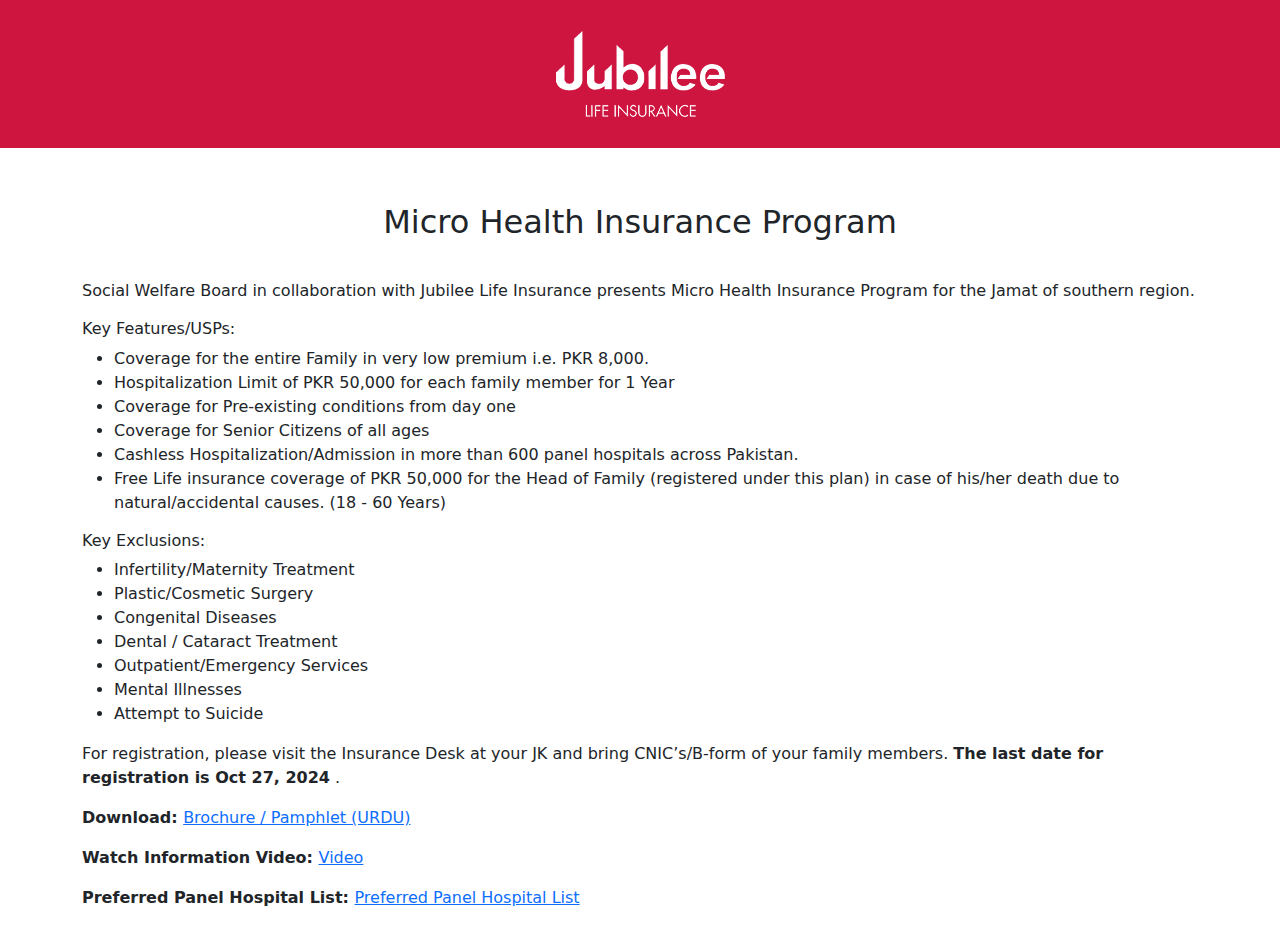
<file: index.html>
<!DOCTYPE html>
<html lang="en">
  <head>
    <meta charset="utf-8" />
    <meta name="viewport" content="width=device-width, initial-scale=1" />
    <title>Micro Health Insurance Program</title>
    <link
      href="https://cdn.jsdelivr.net/npm/bootstrap@5.3.3/dist/css/bootstrap.min.css"
      rel="stylesheet"
      integrity="sha384-QWTKZyjpPEjISv5WaRU9OFeRpok6YctnYmDr5pNlyT2bRjXh0JMhjY6hW+ALEwIH"
      crossorigin="anonymous"
    />
    <link rel="stylesheet" href="style.css" />
  </head>
  <body>
    <div class="bg-color">
      <div class="container">
        <header class="d-flex justify-content-center py-3">
          <ul class="nav nav-pills">
            <li class="nav-item">
              <a href="#" class="nav-link" aria-current="page">
                <img
                  src="Untitled-2.png"
                  class="img-responsive"
                  alt="jubilee-logo"
              /></a>
            </li>
          </ul>
        </header>
      </div>
    </div>

    <div class="container space">
      <h2 class="justify-content-center text-center py-10 space-bottom">
        Micro Health Insurance Program
      </h2>
      <p>
        Social Welfare Board in collaboration with Jubilee Life Insurance
        presents Micro Health Insurance Program for the Jamat of southern
        region.
      </p>
      <h6>Key Features/USPs:</h6>
      <ul>
        <li>
          Coverage for the entire Family in very low premium i.e. PKR 8,000.
        </li>
        <li>
          Hospitalization Limit of PKR 50,000 for each family member for 1 Year
        </li>
        <li>Coverage for Pre-existing conditions from day one</li>
        <li>Coverage for Senior Citizens of all ages</li>
        <li>
          Cashless Hospitalization/Admission in more than 600 panel hospitals
          across Pakistan.
        </li>
        <li>
          Free Life insurance coverage of PKR 50,000 for the Head of Family
          (registered under this plan) in case of his/her death due to
          natural/accidental causes. (18 - 60 Years)
        </li>
      </ul>


      <h6>Key Exclusions:</h6>
      <ul>
        <li>Infertility/Maternity Treatment</li>
        <li>Plastic/Cosmetic Surgery</li>
        <li>Congenital Diseases</li>
        <li>Dental / Cataract Treatment</li>
        <li>Outpatient/Emergency Services</li>
        <li>Mental Illnesses</li>
        <li>Attempt to Suicide</li>
      </ul>
      <p>
        For registration, please visit the Insurance Desk at your JK and bring
        CNIC’s/B-form of your family members.
        <strong>The last date for registration is Oct 27, 2024</strong> .
      </p>
      <p>
        <strong>Download: </strong
        ><a
          href="https://merajsubzlani.github.io/JLI-MicroHealth-Insurance-Program/JLI%20Micro%20Health%20Insurance%20Program%20Brochure.pdf"
          >Brochure / Pamphlet (URDU) </a
        >
      </p>
  
      <p>
        <strong>Watch Information Video: </strong
        ><a
          href="https://www.youtube.com/watch?v=rYlNvKO4-sU"
          > Video</a
        >
      </p>
      <p>
        <strong>Preferred Panel Hospital List: </strong
        ><a
          href="https://merajsubzlani.github.io/JLI-MicroHealth-Insurance-Program/PREFERRED%20PANEL%20HOSPITALS%20LIST.pdf"
          >Preferred Panel Hospital List </a
        >
      </p>
    </div>
    <script
      src="https://cdn.jsdelivr.net/npm/bootstrap@5.3.3/dist/js/bootstrap.bundle.min.js"
      integrity="sha384-YvpcrYf0tY3lHB60NNkmXc5s9fDVZLESaAA55NDzOxhy9GkcIdslK1eN7N6jIeHz"
      crossorigin="anonymous"
    ></script>
  </body>
</html>
</file>
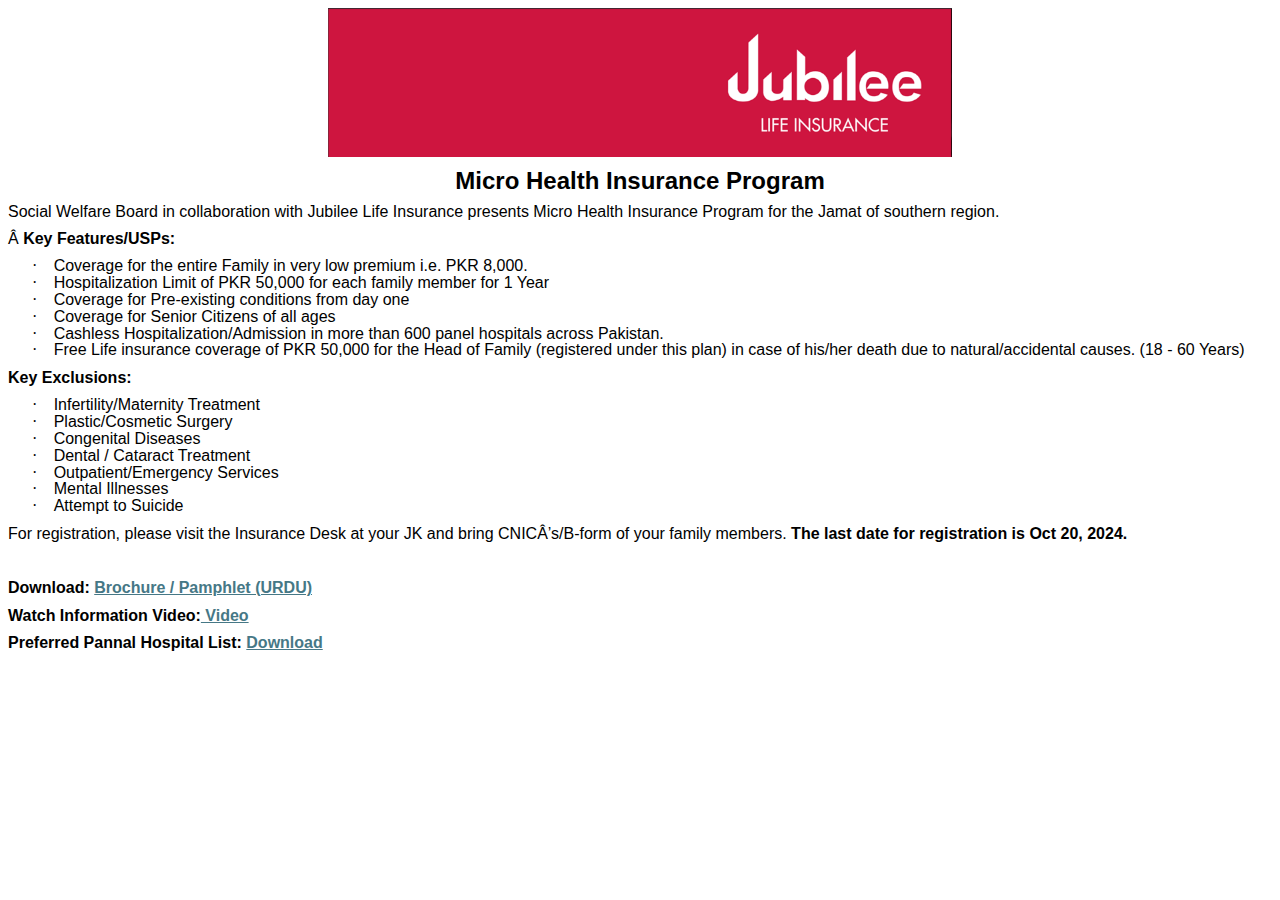
<file: New folder/index.html>
<html xmlns:v="urn:schemas-microsoft-com:vml"
xmlns:o="urn:schemas-microsoft-com:office:office"
xmlns:w="urn:schemas-microsoft-com:office:word"
xmlns:m="http://schemas.microsoft.com/office/2004/12/omml"
xmlns="http://www.w3.org/TR/REC-html40">

<head>
<meta http-equiv=Content-Type content="text/html; charset=windows-1252">
<meta name=ProgId content=Word.Document>
<meta name=Generator content="Microsoft Word 15">
<meta name=Originator content="Microsoft Word 15">
<link rel=File-List href="index_files/filelist.xml">
<link rel=Edit-Time-Data href="index_files/editdata.mso">
<!--[if !mso]>
<style>
v\:* {behavior:url(#default#VML);}
o\:* {behavior:url(#default#VML);}
w\:* {behavior:url(#default#VML);}
.shape {behavior:url(#default#VML);}
</style>
<![endif]--><!--[if gte mso 9]><xml>
 <o:DocumentProperties>
  <o:Author>Meraj Subzlani</o:Author>
  <o:LastAuthor>Meraj Subzlani</o:LastAuthor>
  <o:Revision>5</o:Revision>
  <o:TotalTime>79</o:TotalTime>
  <o:LastPrinted>2024-10-18T07:40:00Z</o:LastPrinted>
  <o:Created>2024-10-18T10:05:00Z</o:Created>
  <o:LastSaved>2024-10-18T11:55:00Z</o:LastSaved>
  <o:Pages>1</o:Pages>
  <o:Words>203</o:Words>
  <o:Characters>1160</o:Characters>
  <o:Company>Aga Khan University Hospital</o:Company>
  <o:Lines>9</o:Lines>
  <o:Paragraphs>2</o:Paragraphs>
  <o:CharactersWithSpaces>1361</o:CharactersWithSpaces>
  <o:Version>16.00</o:Version>
 </o:DocumentProperties>
 <o:OfficeDocumentSettings>
  <o:AllowPNG/>
 </o:OfficeDocumentSettings>
</xml><![endif]-->
<link rel=themeData href="index_files/themedata.thmx">
<link rel=colorSchemeMapping href="index_files/colorschememapping.xml">
<!--[if gte mso 9]><xml>
 <w:WordDocument>
  <w:View>Print</w:View>
  <w:SpellingState>Clean</w:SpellingState>
  <w:GrammarState>Clean</w:GrammarState>
  <w:TrackMoves>false</w:TrackMoves>
  <w:TrackFormatting/>
  <w:PunctuationKerning/>
  <w:ValidateAgainstSchemas/>
  <w:SaveIfXMLInvalid>false</w:SaveIfXMLInvalid>
  <w:IgnoreMixedContent>false</w:IgnoreMixedContent>
  <w:AlwaysShowPlaceholderText>false</w:AlwaysShowPlaceholderText>
  <w:DoNotPromoteQF/>
  <w:LidThemeOther>EN-US</w:LidThemeOther>
  <w:LidThemeAsian>X-NONE</w:LidThemeAsian>
  <w:LidThemeComplexScript>AR-SA</w:LidThemeComplexScript>
  <w:Compatibility>
   <w:BreakWrappedTables/>
   <w:SnapToGridInCell/>
   <w:WrapTextWithPunct/>
   <w:UseAsianBreakRules/>
   <w:DontGrowAutofit/>
   <w:SplitPgBreakAndParaMark/>
   <w:EnableOpenTypeKerning/>
   <w:DontFlipMirrorIndents/>
   <w:OverrideTableStyleHps/>
  </w:Compatibility>
  <w:BrowserLevel>MicrosoftInternetExplorer4</w:BrowserLevel>
  <m:mathPr>
   <m:mathFont m:val="Cambria Math"/>
   <m:brkBin m:val="before"/>
   <m:brkBinSub m:val="&#45;-"/>
   <m:smallFrac m:val="off"/>
   <m:dispDef/>
   <m:lMargin m:val="0"/>
   <m:rMargin m:val="0"/>
   <m:defJc m:val="centerGroup"/>
   <m:wrapIndent m:val="1440"/>
   <m:intLim m:val="subSup"/>
   <m:naryLim m:val="undOvr"/>
  </m:mathPr></w:WordDocument>
</xml><![endif]--><!--[if gte mso 9]><xml>
 <w:LatentStyles DefLockedState="false" DefUnhideWhenUsed="false"
  DefSemiHidden="false" DefQFormat="false" DefPriority="99"
  LatentStyleCount="376">
  <w:LsdException Locked="false" Priority="0" QFormat="true" Name="Normal"/>
  <w:LsdException Locked="false" Priority="9" QFormat="true" Name="heading 1"/>
  <w:LsdException Locked="false" Priority="9" SemiHidden="true"
   UnhideWhenUsed="true" QFormat="true" Name="heading 2"/>
  <w:LsdException Locked="false" Priority="9" SemiHidden="true"
   UnhideWhenUsed="true" QFormat="true" Name="heading 3"/>
  <w:LsdException Locked="false" Priority="9" SemiHidden="true"
   UnhideWhenUsed="true" QFormat="true" Name="heading 4"/>
  <w:LsdException Locked="false" Priority="9" SemiHidden="true"
   UnhideWhenUsed="true" QFormat="true" Name="heading 5"/>
  <w:LsdException Locked="false" Priority="9" SemiHidden="true"
   UnhideWhenUsed="true" QFormat="true" Name="heading 6"/>
  <w:LsdException Locked="false" Priority="9" SemiHidden="true"
   UnhideWhenUsed="true" QFormat="true" Name="heading 7"/>
  <w:LsdException Locked="false" Priority="9" SemiHidden="true"
   UnhideWhenUsed="true" QFormat="true" Name="heading 8"/>
  <w:LsdException Locked="false" Priority="9" SemiHidden="true"
   UnhideWhenUsed="true" QFormat="true" Name="heading 9"/>
  <w:LsdException Locked="false" SemiHidden="true" UnhideWhenUsed="true"
   Name="index 1"/>
  <w:LsdException Locked="false" SemiHidden="true" UnhideWhenUsed="true"
   Name="index 2"/>
  <w:LsdException Locked="false" SemiHidden="true" UnhideWhenUsed="true"
   Name="index 3"/>
  <w:LsdException Locked="false" SemiHidden="true" UnhideWhenUsed="true"
   Name="index 4"/>
  <w:LsdException Locked="false" SemiHidden="true" UnhideWhenUsed="true"
   Name="index 5"/>
  <w:LsdException Locked="false" SemiHidden="true" UnhideWhenUsed="true"
   Name="index 6"/>
  <w:LsdException Locked="false" SemiHidden="true" UnhideWhenUsed="true"
   Name="index 7"/>
  <w:LsdException Locked="false" SemiHidden="true" UnhideWhenUsed="true"
   Name="index 8"/>
  <w:LsdException Locked="false" SemiHidden="true" UnhideWhenUsed="true"
   Name="index 9"/>
  <w:LsdException Locked="false" Priority="39" SemiHidden="true"
   UnhideWhenUsed="true" Name="toc 1"/>
  <w:LsdException Locked="false" Priority="39" SemiHidden="true"
   UnhideWhenUsed="true" Name="toc 2"/>
  <w:LsdException Locked="false" Priority="39" SemiHidden="true"
   UnhideWhenUsed="true" Name="toc 3"/>
  <w:LsdException Locked="false" Priority="39" SemiHidden="true"
   UnhideWhenUsed="true" Name="toc 4"/>
  <w:LsdException Locked="false" Priority="39" SemiHidden="true"
   UnhideWhenUsed="true" Name="toc 5"/>
  <w:LsdException Locked="false" Priority="39" SemiHidden="true"
   UnhideWhenUsed="true" Name="toc 6"/>
  <w:LsdException Locked="false" Priority="39" SemiHidden="true"
   UnhideWhenUsed="true" Name="toc 7"/>
  <w:LsdException Locked="false" Priority="39" SemiHidden="true"
   UnhideWhenUsed="true" Name="toc 8"/>
  <w:LsdException Locked="false" Priority="39" SemiHidden="true"
   UnhideWhenUsed="true" Name="toc 9"/>
  <w:LsdException Locked="false" SemiHidden="true" UnhideWhenUsed="true"
   Name="Normal Indent"/>
  <w:LsdException Locked="false" SemiHidden="true" UnhideWhenUsed="true"
   Name="footnote text"/>
  <w:LsdException Locked="false" SemiHidden="true" UnhideWhenUsed="true"
   Name="annotation text"/>
  <w:LsdException Locked="false" SemiHidden="true" UnhideWhenUsed="true"
   Name="header"/>
  <w:LsdException Locked="false" SemiHidden="true" UnhideWhenUsed="true"
   Name="footer"/>
  <w:LsdException Locked="false" SemiHidden="true" UnhideWhenUsed="true"
   Name="index heading"/>
  <w:LsdException Locked="false" Priority="35" SemiHidden="true"
   UnhideWhenUsed="true" QFormat="true" Name="caption"/>
  <w:LsdException Locked="false" SemiHidden="true" UnhideWhenUsed="true"
   Name="table of figures"/>
  <w:LsdException Locked="false" SemiHidden="true" UnhideWhenUsed="true"
   Name="envelope address"/>
  <w:LsdException Locked="false" SemiHidden="true" UnhideWhenUsed="true"
   Name="envelope return"/>
  <w:LsdException Locked="false" SemiHidden="true" UnhideWhenUsed="true"
   Name="footnote reference"/>
  <w:LsdException Locked="false" SemiHidden="true" UnhideWhenUsed="true"
   Name="annotation reference"/>
  <w:LsdException Locked="false" SemiHidden="true" UnhideWhenUsed="true"
   Name="line number"/>
  <w:LsdException Locked="false" SemiHidden="true" UnhideWhenUsed="true"
   Name="page number"/>
  <w:LsdException Locked="false" SemiHidden="true" UnhideWhenUsed="true"
   Name="endnote reference"/>
  <w:LsdException Locked="false" SemiHidden="true" UnhideWhenUsed="true"
   Name="endnote text"/>
  <w:LsdException Locked="false" SemiHidden="true" UnhideWhenUsed="true"
   Name="table of authorities"/>
  <w:LsdException Locked="false" SemiHidden="true" UnhideWhenUsed="true"
   Name="macro"/>
  <w:LsdException Locked="false" SemiHidden="true" UnhideWhenUsed="true"
   Name="toa heading"/>
  <w:LsdException Locked="false" SemiHidden="true" UnhideWhenUsed="true"
   Name="List"/>
  <w:LsdException Locked="false" SemiHidden="true" UnhideWhenUsed="true"
   Name="List Bullet"/>
  <w:LsdException Locked="false" SemiHidden="true" UnhideWhenUsed="true"
   Name="List Number"/>
  <w:LsdException Locked="false" SemiHidden="true" UnhideWhenUsed="true"
   Name="List 2"/>
  <w:LsdException Locked="false" SemiHidden="true" UnhideWhenUsed="true"
   Name="List 3"/>
  <w:LsdException Locked="false" SemiHidden="true" UnhideWhenUsed="true"
   Name="List 4"/>
  <w:LsdException Locked="false" SemiHidden="true" UnhideWhenUsed="true"
   Name="List 5"/>
  <w:LsdException Locked="false" SemiHidden="true" UnhideWhenUsed="true"
   Name="List Bullet 2"/>
  <w:LsdException Locked="false" SemiHidden="true" UnhideWhenUsed="true"
   Name="List Bullet 3"/>
  <w:LsdException Locked="false" SemiHidden="true" UnhideWhenUsed="true"
   Name="List Bullet 4"/>
  <w:LsdException Locked="false" SemiHidden="true" UnhideWhenUsed="true"
   Name="List Bullet 5"/>
  <w:LsdException Locked="false" SemiHidden="true" UnhideWhenUsed="true"
   Name="List Number 2"/>
  <w:LsdException Locked="false" SemiHidden="true" UnhideWhenUsed="true"
   Name="List Number 3"/>
  <w:LsdException Locked="false" SemiHidden="true" UnhideWhenUsed="true"
   Name="List Number 4"/>
  <w:LsdException Locked="false" SemiHidden="true" UnhideWhenUsed="true"
   Name="List Number 5"/>
  <w:LsdException Locked="false" Priority="10" QFormat="true" Name="Title"/>
  <w:LsdException Locked="false" SemiHidden="true" UnhideWhenUsed="true"
   Name="Closing"/>
  <w:LsdException Locked="false" SemiHidden="true" UnhideWhenUsed="true"
   Name="Signature"/>
  <w:LsdException Locked="false" Priority="1" SemiHidden="true"
   UnhideWhenUsed="true" Name="Default Paragraph Font"/>
  <w:LsdException Locked="false" SemiHidden="true" UnhideWhenUsed="true"
   Name="Body Text"/>
  <w:LsdException Locked="false" SemiHidden="true" UnhideWhenUsed="true"
   Name="Body Text Indent"/>
  <w:LsdException Locked="false" SemiHidden="true" UnhideWhenUsed="true"
   Name="List Continue"/>
  <w:LsdException Locked="false" SemiHidden="true" UnhideWhenUsed="true"
   Name="List Continue 2"/>
  <w:LsdException Locked="false" SemiHidden="true" UnhideWhenUsed="true"
   Name="List Continue 3"/>
  <w:LsdException Locked="false" SemiHidden="true" UnhideWhenUsed="true"
   Name="List Continue 4"/>
  <w:LsdException Locked="false" SemiHidden="true" UnhideWhenUsed="true"
   Name="List Continue 5"/>
  <w:LsdException Locked="false" SemiHidden="true" UnhideWhenUsed="true"
   Name="Message Header"/>
  <w:LsdException Locked="false" Priority="11" QFormat="true" Name="Subtitle"/>
  <w:LsdException Locked="false" SemiHidden="true" UnhideWhenUsed="true"
   Name="Salutation"/>
  <w:LsdException Locked="false" SemiHidden="true" UnhideWhenUsed="true"
   Name="Date"/>
  <w:LsdException Locked="false" SemiHidden="true" UnhideWhenUsed="true"
   Name="Body Text First Indent"/>
  <w:LsdException Locked="false" SemiHidden="true" UnhideWhenUsed="true"
   Name="Body Text First Indent 2"/>
  <w:LsdException Locked="false" SemiHidden="true" UnhideWhenUsed="true"
   Name="Note Heading"/>
  <w:LsdException Locked="false" SemiHidden="true" UnhideWhenUsed="true"
   Name="Body Text 2"/>
  <w:LsdException Locked="false" SemiHidden="true" UnhideWhenUsed="true"
   Name="Body Text 3"/>
  <w:LsdException Locked="false" SemiHidden="true" UnhideWhenUsed="true"
   Name="Body Text Indent 2"/>
  <w:LsdException Locked="false" SemiHidden="true" UnhideWhenUsed="true"
   Name="Body Text Indent 3"/>
  <w:LsdException Locked="false" SemiHidden="true" UnhideWhenUsed="true"
   Name="Block Text"/>
  <w:LsdException Locked="false" SemiHidden="true" UnhideWhenUsed="true"
   Name="Hyperlink"/>
  <w:LsdException Locked="false" SemiHidden="true" UnhideWhenUsed="true"
   Name="FollowedHyperlink"/>
  <w:LsdException Locked="false" Priority="22" QFormat="true" Name="Strong"/>
  <w:LsdException Locked="false" Priority="20" QFormat="true" Name="Emphasis"/>
  <w:LsdException Locked="false" SemiHidden="true" UnhideWhenUsed="true"
   Name="Document Map"/>
  <w:LsdException Locked="false" SemiHidden="true" UnhideWhenUsed="true"
   Name="Plain Text"/>
  <w:LsdException Locked="false" SemiHidden="true" UnhideWhenUsed="true"
   Name="E-mail Signature"/>
  <w:LsdException Locked="false" SemiHidden="true" UnhideWhenUsed="true"
   Name="HTML Top of Form"/>
  <w:LsdException Locked="false" SemiHidden="true" UnhideWhenUsed="true"
   Name="HTML Bottom of Form"/>
  <w:LsdException Locked="false" SemiHidden="true" UnhideWhenUsed="true"
   Name="Normal (Web)"/>
  <w:LsdException Locked="false" SemiHidden="true" UnhideWhenUsed="true"
   Name="HTML Acronym"/>
  <w:LsdException Locked="false" SemiHidden="true" UnhideWhenUsed="true"
   Name="HTML Address"/>
  <w:LsdException Locked="false" SemiHidden="true" UnhideWhenUsed="true"
   Name="HTML Cite"/>
  <w:LsdException Locked="false" SemiHidden="true" UnhideWhenUsed="true"
   Name="HTML Code"/>
  <w:LsdException Locked="false" SemiHidden="true" UnhideWhenUsed="true"
   Name="HTML Definition"/>
  <w:LsdException Locked="false" SemiHidden="true" UnhideWhenUsed="true"
   Name="HTML Keyboard"/>
  <w:LsdException Locked="false" SemiHidden="true" UnhideWhenUsed="true"
   Name="HTML Preformatted"/>
  <w:LsdException Locked="false" SemiHidden="true" UnhideWhenUsed="true"
   Name="HTML Sample"/>
  <w:LsdException Locked="false" SemiHidden="true" UnhideWhenUsed="true"
   Name="HTML Typewriter"/>
  <w:LsdException Locked="false" SemiHidden="true" UnhideWhenUsed="true"
   Name="HTML Variable"/>
  <w:LsdException Locked="false" SemiHidden="true" UnhideWhenUsed="true"
   Name="Normal Table"/>
  <w:LsdException Locked="false" SemiHidden="true" UnhideWhenUsed="true"
   Name="annotation subject"/>
  <w:LsdException Locked="false" SemiHidden="true" UnhideWhenUsed="true"
   Name="No List"/>
  <w:LsdException Locked="false" SemiHidden="true" UnhideWhenUsed="true"
   Name="Outline List 1"/>
  <w:LsdException Locked="false" SemiHidden="true" UnhideWhenUsed="true"
   Name="Outline List 2"/>
  <w:LsdException Locked="false" SemiHidden="true" UnhideWhenUsed="true"
   Name="Outline List 3"/>
  <w:LsdException Locked="false" SemiHidden="true" UnhideWhenUsed="true"
   Name="Table Simple 1"/>
  <w:LsdException Locked="false" SemiHidden="true" UnhideWhenUsed="true"
   Name="Table Simple 2"/>
  <w:LsdException Locked="false" SemiHidden="true" UnhideWhenUsed="true"
   Name="Table Simple 3"/>
  <w:LsdException Locked="false" SemiHidden="true" UnhideWhenUsed="true"
   Name="Table Classic 1"/>
  <w:LsdException Locked="false" SemiHidden="true" UnhideWhenUsed="true"
   Name="Table Classic 2"/>
  <w:LsdException Locked="false" SemiHidden="true" UnhideWhenUsed="true"
   Name="Table Classic 3"/>
  <w:LsdException Locked="false" SemiHidden="true" UnhideWhenUsed="true"
   Name="Table Classic 4"/>
  <w:LsdException Locked="false" SemiHidden="true" UnhideWhenUsed="true"
   Name="Table Colorful 1"/>
  <w:LsdException Locked="false" SemiHidden="true" UnhideWhenUsed="true"
   Name="Table Colorful 2"/>
  <w:LsdException Locked="false" SemiHidden="true" UnhideWhenUsed="true"
   Name="Table Colorful 3"/>
  <w:LsdException Locked="false" SemiHidden="true" UnhideWhenUsed="true"
   Name="Table Columns 1"/>
  <w:LsdException Locked="false" SemiHidden="true" UnhideWhenUsed="true"
   Name="Table Columns 2"/>
  <w:LsdException Locked="false" SemiHidden="true" UnhideWhenUsed="true"
   Name="Table Columns 3"/>
  <w:LsdException Locked="false" SemiHidden="true" UnhideWhenUsed="true"
   Name="Table Columns 4"/>
  <w:LsdException Locked="false" SemiHidden="true" UnhideWhenUsed="true"
   Name="Table Columns 5"/>
  <w:LsdException Locked="false" SemiHidden="true" UnhideWhenUsed="true"
   Name="Table Grid 1"/>
  <w:LsdException Locked="false" SemiHidden="true" UnhideWhenUsed="true"
   Name="Table Grid 2"/>
  <w:LsdException Locked="false" SemiHidden="true" UnhideWhenUsed="true"
   Name="Table Grid 3"/>
  <w:LsdException Locked="false" SemiHidden="true" UnhideWhenUsed="true"
   Name="Table Grid 4"/>
  <w:LsdException Locked="false" SemiHidden="true" UnhideWhenUsed="true"
   Name="Table Grid 5"/>
  <w:LsdException Locked="false" SemiHidden="true" UnhideWhenUsed="true"
   Name="Table Grid 6"/>
  <w:LsdException Locked="false" SemiHidden="true" UnhideWhenUsed="true"
   Name="Table Grid 7"/>
  <w:LsdException Locked="false" SemiHidden="true" UnhideWhenUsed="true"
   Name="Table Grid 8"/>
  <w:LsdException Locked="false" SemiHidden="true" UnhideWhenUsed="true"
   Name="Table List 1"/>
  <w:LsdException Locked="false" SemiHidden="true" UnhideWhenUsed="true"
   Name="Table List 2"/>
  <w:LsdException Locked="false" SemiHidden="true" UnhideWhenUsed="true"
   Name="Table List 3"/>
  <w:LsdException Locked="false" SemiHidden="true" UnhideWhenUsed="true"
   Name="Table List 4"/>
  <w:LsdException Locked="false" SemiHidden="true" UnhideWhenUsed="true"
   Name="Table List 5"/>
  <w:LsdException Locked="false" SemiHidden="true" UnhideWhenUsed="true"
   Name="Table List 6"/>
  <w:LsdException Locked="false" SemiHidden="true" UnhideWhenUsed="true"
   Name="Table List 7"/>
  <w:LsdException Locked="false" SemiHidden="true" UnhideWhenUsed="true"
   Name="Table List 8"/>
  <w:LsdException Locked="false" SemiHidden="true" UnhideWhenUsed="true"
   Name="Table 3D effects 1"/>
  <w:LsdException Locked="false" SemiHidden="true" UnhideWhenUsed="true"
   Name="Table 3D effects 2"/>
  <w:LsdException Locked="false" SemiHidden="true" UnhideWhenUsed="true"
   Name="Table 3D effects 3"/>
  <w:LsdException Locked="false" SemiHidden="true" UnhideWhenUsed="true"
   Name="Table Contemporary"/>
  <w:LsdException Locked="false" SemiHidden="true" UnhideWhenUsed="true"
   Name="Table Elegant"/>
  <w:LsdException Locked="false" SemiHidden="true" UnhideWhenUsed="true"
   Name="Table Professional"/>
  <w:LsdException Locked="false" SemiHidden="true" UnhideWhenUsed="true"
   Name="Table Subtle 1"/>
  <w:LsdException Locked="false" SemiHidden="true" UnhideWhenUsed="true"
   Name="Table Subtle 2"/>
  <w:LsdException Locked="false" SemiHidden="true" UnhideWhenUsed="true"
   Name="Table Web 1"/>
  <w:LsdException Locked="false" SemiHidden="true" UnhideWhenUsed="true"
   Name="Table Web 2"/>
  <w:LsdException Locked="false" SemiHidden="true" UnhideWhenUsed="true"
   Name="Table Web 3"/>
  <w:LsdException Locked="false" SemiHidden="true" UnhideWhenUsed="true"
   Name="Balloon Text"/>
  <w:LsdException Locked="false" Priority="39" Name="Table Grid"/>
  <w:LsdException Locked="false" SemiHidden="true" UnhideWhenUsed="true"
   Name="Table Theme"/>
  <w:LsdException Locked="false" SemiHidden="true" Name="Placeholder Text"/>
  <w:LsdException Locked="false" Priority="1" QFormat="true" Name="No Spacing"/>
  <w:LsdException Locked="false" Priority="60" Name="Light Shading"/>
  <w:LsdException Locked="false" Priority="61" Name="Light List"/>
  <w:LsdException Locked="false" Priority="62" Name="Light Grid"/>
  <w:LsdException Locked="false" Priority="63" Name="Medium Shading 1"/>
  <w:LsdException Locked="false" Priority="64" Name="Medium Shading 2"/>
  <w:LsdException Locked="false" Priority="65" Name="Medium List 1"/>
  <w:LsdException Locked="false" Priority="66" Name="Medium List 2"/>
  <w:LsdException Locked="false" Priority="67" Name="Medium Grid 1"/>
  <w:LsdException Locked="false" Priority="68" Name="Medium Grid 2"/>
  <w:LsdException Locked="false" Priority="69" Name="Medium Grid 3"/>
  <w:LsdException Locked="false" Priority="70" Name="Dark List"/>
  <w:LsdException Locked="false" Priority="71" Name="Colorful Shading"/>
  <w:LsdException Locked="false" Priority="72" Name="Colorful List"/>
  <w:LsdException Locked="false" Priority="73" Name="Colorful Grid"/>
  <w:LsdException Locked="false" Priority="60" Name="Light Shading Accent 1"/>
  <w:LsdException Locked="false" Priority="61" Name="Light List Accent 1"/>
  <w:LsdException Locked="false" Priority="62" Name="Light Grid Accent 1"/>
  <w:LsdException Locked="false" Priority="63" Name="Medium Shading 1 Accent 1"/>
  <w:LsdException Locked="false" Priority="64" Name="Medium Shading 2 Accent 1"/>
  <w:LsdException Locked="false" Priority="65" Name="Medium List 1 Accent 1"/>
  <w:LsdException Locked="false" SemiHidden="true" Name="Revision"/>
  <w:LsdException Locked="false" Priority="34" QFormat="true"
   Name="List Paragraph"/>
  <w:LsdException Locked="false" Priority="29" QFormat="true" Name="Quote"/>
  <w:LsdException Locked="false" Priority="30" QFormat="true"
   Name="Intense Quote"/>
  <w:LsdException Locked="false" Priority="66" Name="Medium List 2 Accent 1"/>
  <w:LsdException Locked="false" Priority="67" Name="Medium Grid 1 Accent 1"/>
  <w:LsdException Locked="false" Priority="68" Name="Medium Grid 2 Accent 1"/>
  <w:LsdException Locked="false" Priority="69" Name="Medium Grid 3 Accent 1"/>
  <w:LsdException Locked="false" Priority="70" Name="Dark List Accent 1"/>
  <w:LsdException Locked="false" Priority="71" Name="Colorful Shading Accent 1"/>
  <w:LsdException Locked="false" Priority="72" Name="Colorful List Accent 1"/>
  <w:LsdException Locked="false" Priority="73" Name="Colorful Grid Accent 1"/>
  <w:LsdException Locked="false" Priority="60" Name="Light Shading Accent 2"/>
  <w:LsdException Locked="false" Priority="61" Name="Light List Accent 2"/>
  <w:LsdException Locked="false" Priority="62" Name="Light Grid Accent 2"/>
  <w:LsdException Locked="false" Priority="63" Name="Medium Shading 1 Accent 2"/>
  <w:LsdException Locked="false" Priority="64" Name="Medium Shading 2 Accent 2"/>
  <w:LsdException Locked="false" Priority="65" Name="Medium List 1 Accent 2"/>
  <w:LsdException Locked="false" Priority="66" Name="Medium List 2 Accent 2"/>
  <w:LsdException Locked="false" Priority="67" Name="Medium Grid 1 Accent 2"/>
  <w:LsdException Locked="false" Priority="68" Name="Medium Grid 2 Accent 2"/>
  <w:LsdException Locked="false" Priority="69" Name="Medium Grid 3 Accent 2"/>
  <w:LsdException Locked="false" Priority="70" Name="Dark List Accent 2"/>
  <w:LsdException Locked="false" Priority="71" Name="Colorful Shading Accent 2"/>
  <w:LsdException Locked="false" Priority="72" Name="Colorful List Accent 2"/>
  <w:LsdException Locked="false" Priority="73" Name="Colorful Grid Accent 2"/>
  <w:LsdException Locked="false" Priority="60" Name="Light Shading Accent 3"/>
  <w:LsdException Locked="false" Priority="61" Name="Light List Accent 3"/>
  <w:LsdException Locked="false" Priority="62" Name="Light Grid Accent 3"/>
  <w:LsdException Locked="false" Priority="63" Name="Medium Shading 1 Accent 3"/>
  <w:LsdException Locked="false" Priority="64" Name="Medium Shading 2 Accent 3"/>
  <w:LsdException Locked="false" Priority="65" Name="Medium List 1 Accent 3"/>
  <w:LsdException Locked="false" Priority="66" Name="Medium List 2 Accent 3"/>
  <w:LsdException Locked="false" Priority="67" Name="Medium Grid 1 Accent 3"/>
  <w:LsdException Locked="false" Priority="68" Name="Medium Grid 2 Accent 3"/>
  <w:LsdException Locked="false" Priority="69" Name="Medium Grid 3 Accent 3"/>
  <w:LsdException Locked="false" Priority="70" Name="Dark List Accent 3"/>
  <w:LsdException Locked="false" Priority="71" Name="Colorful Shading Accent 3"/>
  <w:LsdException Locked="false" Priority="72" Name="Colorful List Accent 3"/>
  <w:LsdException Locked="false" Priority="73" Name="Colorful Grid Accent 3"/>
  <w:LsdException Locked="false" Priority="60" Name="Light Shading Accent 4"/>
  <w:LsdException Locked="false" Priority="61" Name="Light List Accent 4"/>
  <w:LsdException Locked="false" Priority="62" Name="Light Grid Accent 4"/>
  <w:LsdException Locked="false" Priority="63" Name="Medium Shading 1 Accent 4"/>
  <w:LsdException Locked="false" Priority="64" Name="Medium Shading 2 Accent 4"/>
  <w:LsdException Locked="false" Priority="65" Name="Medium List 1 Accent 4"/>
  <w:LsdException Locked="false" Priority="66" Name="Medium List 2 Accent 4"/>
  <w:LsdException Locked="false" Priority="67" Name="Medium Grid 1 Accent 4"/>
  <w:LsdException Locked="false" Priority="68" Name="Medium Grid 2 Accent 4"/>
  <w:LsdException Locked="false" Priority="69" Name="Medium Grid 3 Accent 4"/>
  <w:LsdException Locked="false" Priority="70" Name="Dark List Accent 4"/>
  <w:LsdException Locked="false" Priority="71" Name="Colorful Shading Accent 4"/>
  <w:LsdException Locked="false" Priority="72" Name="Colorful List Accent 4"/>
  <w:LsdException Locked="false" Priority="73" Name="Colorful Grid Accent 4"/>
  <w:LsdException Locked="false" Priority="60" Name="Light Shading Accent 5"/>
  <w:LsdException Locked="false" Priority="61" Name="Light List Accent 5"/>
  <w:LsdException Locked="false" Priority="62" Name="Light Grid Accent 5"/>
  <w:LsdException Locked="false" Priority="63" Name="Medium Shading 1 Accent 5"/>
  <w:LsdException Locked="false" Priority="64" Name="Medium Shading 2 Accent 5"/>
  <w:LsdException Locked="false" Priority="65" Name="Medium List 1 Accent 5"/>
  <w:LsdException Locked="false" Priority="66" Name="Medium List 2 Accent 5"/>
  <w:LsdException Locked="false" Priority="67" Name="Medium Grid 1 Accent 5"/>
  <w:LsdException Locked="false" Priority="68" Name="Medium Grid 2 Accent 5"/>
  <w:LsdException Locked="false" Priority="69" Name="Medium Grid 3 Accent 5"/>
  <w:LsdException Locked="false" Priority="70" Name="Dark List Accent 5"/>
  <w:LsdException Locked="false" Priority="71" Name="Colorful Shading Accent 5"/>
  <w:LsdException Locked="false" Priority="72" Name="Colorful List Accent 5"/>
  <w:LsdException Locked="false" Priority="73" Name="Colorful Grid Accent 5"/>
  <w:LsdException Locked="false" Priority="60" Name="Light Shading Accent 6"/>
  <w:LsdException Locked="false" Priority="61" Name="Light List Accent 6"/>
  <w:LsdException Locked="false" Priority="62" Name="Light Grid Accent 6"/>
  <w:LsdException Locked="false" Priority="63" Name="Medium Shading 1 Accent 6"/>
  <w:LsdException Locked="false" Priority="64" Name="Medium Shading 2 Accent 6"/>
  <w:LsdException Locked="false" Priority="65" Name="Medium List 1 Accent 6"/>
  <w:LsdException Locked="false" Priority="66" Name="Medium List 2 Accent 6"/>
  <w:LsdException Locked="false" Priority="67" Name="Medium Grid 1 Accent 6"/>
  <w:LsdException Locked="false" Priority="68" Name="Medium Grid 2 Accent 6"/>
  <w:LsdException Locked="false" Priority="69" Name="Medium Grid 3 Accent 6"/>
  <w:LsdException Locked="false" Priority="70" Name="Dark List Accent 6"/>
  <w:LsdException Locked="false" Priority="71" Name="Colorful Shading Accent 6"/>
  <w:LsdException Locked="false" Priority="72" Name="Colorful List Accent 6"/>
  <w:LsdException Locked="false" Priority="73" Name="Colorful Grid Accent 6"/>
  <w:LsdException Locked="false" Priority="19" QFormat="true"
   Name="Subtle Emphasis"/>
  <w:LsdException Locked="false" Priority="21" QFormat="true"
   Name="Intense Emphasis"/>
  <w:LsdException Locked="false" Priority="31" QFormat="true"
   Name="Subtle Reference"/>
  <w:LsdException Locked="false" Priority="32" QFormat="true"
   Name="Intense Reference"/>
  <w:LsdException Locked="false" Priority="33" QFormat="true" Name="Book Title"/>
  <w:LsdException Locked="false" Priority="37" SemiHidden="true"
   UnhideWhenUsed="true" Name="Bibliography"/>
  <w:LsdException Locked="false" Priority="39" SemiHidden="true"
   UnhideWhenUsed="true" QFormat="true" Name="TOC Heading"/>
  <w:LsdException Locked="false" Priority="41" Name="Plain Table 1"/>
  <w:LsdException Locked="false" Priority="42" Name="Plain Table 2"/>
  <w:LsdException Locked="false" Priority="43" Name="Plain Table 3"/>
  <w:LsdException Locked="false" Priority="44" Name="Plain Table 4"/>
  <w:LsdException Locked="false" Priority="45" Name="Plain Table 5"/>
  <w:LsdException Locked="false" Priority="40" Name="Grid Table Light"/>
  <w:LsdException Locked="false" Priority="46" Name="Grid Table 1 Light"/>
  <w:LsdException Locked="false" Priority="47" Name="Grid Table 2"/>
  <w:LsdException Locked="false" Priority="48" Name="Grid Table 3"/>
  <w:LsdException Locked="false" Priority="49" Name="Grid Table 4"/>
  <w:LsdException Locked="false" Priority="50" Name="Grid Table 5 Dark"/>
  <w:LsdException Locked="false" Priority="51" Name="Grid Table 6 Colorful"/>
  <w:LsdException Locked="false" Priority="52" Name="Grid Table 7 Colorful"/>
  <w:LsdException Locked="false" Priority="46"
   Name="Grid Table 1 Light Accent 1"/>
  <w:LsdException Locked="false" Priority="47" Name="Grid Table 2 Accent 1"/>
  <w:LsdException Locked="false" Priority="48" Name="Grid Table 3 Accent 1"/>
  <w:LsdException Locked="false" Priority="49" Name="Grid Table 4 Accent 1"/>
  <w:LsdException Locked="false" Priority="50" Name="Grid Table 5 Dark Accent 1"/>
  <w:LsdException Locked="false" Priority="51"
   Name="Grid Table 6 Colorful Accent 1"/>
  <w:LsdException Locked="false" Priority="52"
   Name="Grid Table 7 Colorful Accent 1"/>
  <w:LsdException Locked="false" Priority="46"
   Name="Grid Table 1 Light Accent 2"/>
  <w:LsdException Locked="false" Priority="47" Name="Grid Table 2 Accent 2"/>
  <w:LsdException Locked="false" Priority="48" Name="Grid Table 3 Accent 2"/>
  <w:LsdException Locked="false" Priority="49" Name="Grid Table 4 Accent 2"/>
  <w:LsdException Locked="false" Priority="50" Name="Grid Table 5 Dark Accent 2"/>
  <w:LsdException Locked="false" Priority="51"
   Name="Grid Table 6 Colorful Accent 2"/>
  <w:LsdException Locked="false" Priority="52"
   Name="Grid Table 7 Colorful Accent 2"/>
  <w:LsdException Locked="false" Priority="46"
   Name="Grid Table 1 Light Accent 3"/>
  <w:LsdException Locked="false" Priority="47" Name="Grid Table 2 Accent 3"/>
  <w:LsdException Locked="false" Priority="48" Name="Grid Table 3 Accent 3"/>
  <w:LsdException Locked="false" Priority="49" Name="Grid Table 4 Accent 3"/>
  <w:LsdException Locked="false" Priority="50" Name="Grid Table 5 Dark Accent 3"/>
  <w:LsdException Locked="false" Priority="51"
   Name="Grid Table 6 Colorful Accent 3"/>
  <w:LsdException Locked="false" Priority="52"
   Name="Grid Table 7 Colorful Accent 3"/>
  <w:LsdException Locked="false" Priority="46"
   Name="Grid Table 1 Light Accent 4"/>
  <w:LsdException Locked="false" Priority="47" Name="Grid Table 2 Accent 4"/>
  <w:LsdException Locked="false" Priority="48" Name="Grid Table 3 Accent 4"/>
  <w:LsdException Locked="false" Priority="49" Name="Grid Table 4 Accent 4"/>
  <w:LsdException Locked="false" Priority="50" Name="Grid Table 5 Dark Accent 4"/>
  <w:LsdException Locked="false" Priority="51"
   Name="Grid Table 6 Colorful Accent 4"/>
  <w:LsdException Locked="false" Priority="52"
   Name="Grid Table 7 Colorful Accent 4"/>
  <w:LsdException Locked="false" Priority="46"
   Name="Grid Table 1 Light Accent 5"/>
  <w:LsdException Locked="false" Priority="47" Name="Grid Table 2 Accent 5"/>
  <w:LsdException Locked="false" Priority="48" Name="Grid Table 3 Accent 5"/>
  <w:LsdException Locked="false" Priority="49" Name="Grid Table 4 Accent 5"/>
  <w:LsdException Locked="false" Priority="50" Name="Grid Table 5 Dark Accent 5"/>
  <w:LsdException Locked="false" Priority="51"
   Name="Grid Table 6 Colorful Accent 5"/>
  <w:LsdException Locked="false" Priority="52"
   Name="Grid Table 7 Colorful Accent 5"/>
  <w:LsdException Locked="false" Priority="46"
   Name="Grid Table 1 Light Accent 6"/>
  <w:LsdException Locked="false" Priority="47" Name="Grid Table 2 Accent 6"/>
  <w:LsdException Locked="false" Priority="48" Name="Grid Table 3 Accent 6"/>
  <w:LsdException Locked="false" Priority="49" Name="Grid Table 4 Accent 6"/>
  <w:LsdException Locked="false" Priority="50" Name="Grid Table 5 Dark Accent 6"/>
  <w:LsdException Locked="false" Priority="51"
   Name="Grid Table 6 Colorful Accent 6"/>
  <w:LsdException Locked="false" Priority="52"
   Name="Grid Table 7 Colorful Accent 6"/>
  <w:LsdException Locked="false" Priority="46" Name="List Table 1 Light"/>
  <w:LsdException Locked="false" Priority="47" Name="List Table 2"/>
  <w:LsdException Locked="false" Priority="48" Name="List Table 3"/>
  <w:LsdException Locked="false" Priority="49" Name="List Table 4"/>
  <w:LsdException Locked="false" Priority="50" Name="List Table 5 Dark"/>
  <w:LsdException Locked="false" Priority="51" Name="List Table 6 Colorful"/>
  <w:LsdException Locked="false" Priority="52" Name="List Table 7 Colorful"/>
  <w:LsdException Locked="false" Priority="46"
   Name="List Table 1 Light Accent 1"/>
  <w:LsdException Locked="false" Priority="47" Name="List Table 2 Accent 1"/>
  <w:LsdException Locked="false" Priority="48" Name="List Table 3 Accent 1"/>
  <w:LsdException Locked="false" Priority="49" Name="List Table 4 Accent 1"/>
  <w:LsdException Locked="false" Priority="50" Name="List Table 5 Dark Accent 1"/>
  <w:LsdException Locked="false" Priority="51"
   Name="List Table 6 Colorful Accent 1"/>
  <w:LsdException Locked="false" Priority="52"
   Name="List Table 7 Colorful Accent 1"/>
  <w:LsdException Locked="false" Priority="46"
   Name="List Table 1 Light Accent 2"/>
  <w:LsdException Locked="false" Priority="47" Name="List Table 2 Accent 2"/>
  <w:LsdException Locked="false" Priority="48" Name="List Table 3 Accent 2"/>
  <w:LsdException Locked="false" Priority="49" Name="List Table 4 Accent 2"/>
  <w:LsdException Locked="false" Priority="50" Name="List Table 5 Dark Accent 2"/>
  <w:LsdException Locked="false" Priority="51"
   Name="List Table 6 Colorful Accent 2"/>
  <w:LsdException Locked="false" Priority="52"
   Name="List Table 7 Colorful Accent 2"/>
  <w:LsdException Locked="false" Priority="46"
   Name="List Table 1 Light Accent 3"/>
  <w:LsdException Locked="false" Priority="47" Name="List Table 2 Accent 3"/>
  <w:LsdException Locked="false" Priority="48" Name="List Table 3 Accent 3"/>
  <w:LsdException Locked="false" Priority="49" Name="List Table 4 Accent 3"/>
  <w:LsdException Locked="false" Priority="50" Name="List Table 5 Dark Accent 3"/>
  <w:LsdException Locked="false" Priority="51"
   Name="List Table 6 Colorful Accent 3"/>
  <w:LsdException Locked="false" Priority="52"
   Name="List Table 7 Colorful Accent 3"/>
  <w:LsdException Locked="false" Priority="46"
   Name="List Table 1 Light Accent 4"/>
  <w:LsdException Locked="false" Priority="47" Name="List Table 2 Accent 4"/>
  <w:LsdException Locked="false" Priority="48" Name="List Table 3 Accent 4"/>
  <w:LsdException Locked="false" Priority="49" Name="List Table 4 Accent 4"/>
  <w:LsdException Locked="false" Priority="50" Name="List Table 5 Dark Accent 4"/>
  <w:LsdException Locked="false" Priority="51"
   Name="List Table 6 Colorful Accent 4"/>
  <w:LsdException Locked="false" Priority="52"
   Name="List Table 7 Colorful Accent 4"/>
  <w:LsdException Locked="false" Priority="46"
   Name="List Table 1 Light Accent 5"/>
  <w:LsdException Locked="false" Priority="47" Name="List Table 2 Accent 5"/>
  <w:LsdException Locked="false" Priority="48" Name="List Table 3 Accent 5"/>
  <w:LsdException Locked="false" Priority="49" Name="List Table 4 Accent 5"/>
  <w:LsdException Locked="false" Priority="50" Name="List Table 5 Dark Accent 5"/>
  <w:LsdException Locked="false" Priority="51"
   Name="List Table 6 Colorful Accent 5"/>
  <w:LsdException Locked="false" Priority="52"
   Name="List Table 7 Colorful Accent 5"/>
  <w:LsdException Locked="false" Priority="46"
   Name="List Table 1 Light Accent 6"/>
  <w:LsdException Locked="false" Priority="47" Name="List Table 2 Accent 6"/>
  <w:LsdException Locked="false" Priority="48" Name="List Table 3 Accent 6"/>
  <w:LsdException Locked="false" Priority="49" Name="List Table 4 Accent 6"/>
  <w:LsdException Locked="false" Priority="50" Name="List Table 5 Dark Accent 6"/>
  <w:LsdException Locked="false" Priority="51"
   Name="List Table 6 Colorful Accent 6"/>
  <w:LsdException Locked="false" Priority="52"
   Name="List Table 7 Colorful Accent 6"/>
  <w:LsdException Locked="false" SemiHidden="true" UnhideWhenUsed="true"
   Name="Mention"/>
  <w:LsdException Locked="false" SemiHidden="true" UnhideWhenUsed="true"
   Name="Smart Hyperlink"/>
  <w:LsdException Locked="false" SemiHidden="true" UnhideWhenUsed="true"
   Name="Hashtag"/>
  <w:LsdException Locked="false" SemiHidden="true" UnhideWhenUsed="true"
   Name="Unresolved Mention"/>
  <w:LsdException Locked="false" SemiHidden="true" UnhideWhenUsed="true"
   Name="Smart Link"/>
 </w:LatentStyles>
</xml><![endif]-->
<style>
<!--
 /* Font Definitions */
 @font-face
	{font-family:Wingdings;
	panose-1:5 0 0 0 0 0 0 0 0 0;
	mso-font-charset:2;
	mso-generic-font-family:auto;
	mso-font-pitch:variable;
	mso-font-signature:0 268435456 0 0 -2147483648 0;}
@font-face
	{font-family:"Cambria Math";
	panose-1:2 4 5 3 5 4 6 3 2 4;
	mso-font-charset:0;
	mso-generic-font-family:roman;
	mso-font-pitch:variable;
	mso-font-signature:-536869121 1107305727 33554432 0 415 0;}
@font-face
	{font-family:Calibri;
	panose-1:2 15 5 2 2 2 4 3 2 4;
	mso-font-charset:0;
	mso-generic-font-family:swiss;
	mso-font-pitch:variable;
	mso-font-signature:-469750017 -1040178053 9 0 511 0;}
@font-face
	{font-family:Aptos;
	mso-font-charset:0;
	mso-generic-font-family:swiss;
	mso-font-pitch:variable;
	mso-font-signature:536871559 3 0 0 415 0;}
 /* Style Definitions */
 p.MsoNormal, li.MsoNormal, div.MsoNormal
	{mso-style-unhide:no;
	mso-style-qformat:yes;
	mso-style-parent:"";
	margin-top:0in;
	margin-right:0in;
	margin-bottom:8.0pt;
	margin-left:0in;
	line-height:105%;
	mso-pagination:widow-orphan;
	font-size:11.0pt;
	font-family:"Aptos",sans-serif;
	mso-ascii-font-family:Aptos;
	mso-ascii-theme-font:minor-latin;
	mso-fareast-font-family:Aptos;
	mso-fareast-theme-font:minor-latin;
	mso-hansi-font-family:Aptos;
	mso-hansi-theme-font:minor-latin;
	mso-bidi-font-family:"Times New Roman";
	mso-bidi-theme-font:minor-bidi;
	mso-font-kerning:1.0pt;
	mso-ligatures:standardcontextual;}
h1
	{mso-style-priority:9;
	mso-style-unhide:no;
	mso-style-qformat:yes;
	mso-style-link:"Heading 1 Char";
	mso-style-next:Normal;
	margin-top:.25in;
	margin-right:0in;
	margin-bottom:4.0pt;
	margin-left:0in;
	line-height:105%;
	mso-pagination:widow-orphan lines-together;
	page-break-after:avoid;
	mso-outline-level:1;
	font-size:20.0pt;
	font-family:"Aptos Display",sans-serif;
	mso-ascii-font-family:"Aptos Display";
	mso-ascii-theme-font:major-latin;
	mso-fareast-font-family:"Times New Roman";
	mso-fareast-theme-font:major-fareast;
	mso-hansi-font-family:"Aptos Display";
	mso-hansi-theme-font:major-latin;
	mso-bidi-font-family:"Times New Roman";
	mso-bidi-theme-font:major-bidi;
	color:#0F4761;
	mso-themecolor:accent1;
	mso-themeshade:191;
	mso-font-kerning:1.0pt;
	mso-ligatures:standardcontextual;
	font-weight:normal;}
h2
	{mso-style-noshow:yes;
	mso-style-priority:9;
	mso-style-qformat:yes;
	mso-style-link:"Heading 2 Char";
	mso-style-next:Normal;
	margin-top:8.0pt;
	margin-right:0in;
	margin-bottom:4.0pt;
	margin-left:0in;
	line-height:105%;
	mso-pagination:widow-orphan lines-together;
	page-break-after:avoid;
	mso-outline-level:2;
	font-size:16.0pt;
	font-family:"Aptos Display",sans-serif;
	mso-ascii-font-family:"Aptos Display";
	mso-ascii-theme-font:major-latin;
	mso-fareast-font-family:"Times New Roman";
	mso-fareast-theme-font:major-fareast;
	mso-hansi-font-family:"Aptos Display";
	mso-hansi-theme-font:major-latin;
	mso-bidi-font-family:"Times New Roman";
	mso-bidi-theme-font:major-bidi;
	color:#0F4761;
	mso-themecolor:accent1;
	mso-themeshade:191;
	mso-font-kerning:1.0pt;
	mso-ligatures:standardcontextual;
	font-weight:normal;}
h3
	{mso-style-noshow:yes;
	mso-style-priority:9;
	mso-style-qformat:yes;
	mso-style-link:"Heading 3 Char";
	mso-style-next:Normal;
	margin-top:8.0pt;
	margin-right:0in;
	margin-bottom:4.0pt;
	margin-left:0in;
	line-height:105%;
	mso-pagination:widow-orphan lines-together;
	page-break-after:avoid;
	mso-outline-level:3;
	font-size:14.0pt;
	font-family:"Aptos",sans-serif;
	mso-ascii-font-family:Aptos;
	mso-ascii-theme-font:minor-latin;
	mso-fareast-font-family:"Times New Roman";
	mso-fareast-theme-font:major-fareast;
	mso-hansi-font-family:Aptos;
	mso-hansi-theme-font:minor-latin;
	mso-bidi-font-family:"Times New Roman";
	mso-bidi-theme-font:major-bidi;
	color:#0F4761;
	mso-themecolor:accent1;
	mso-themeshade:191;
	mso-font-kerning:1.0pt;
	mso-ligatures:standardcontextual;
	font-weight:normal;}
h4
	{mso-style-noshow:yes;
	mso-style-priority:9;
	mso-style-qformat:yes;
	mso-style-link:"Heading 4 Char";
	mso-style-next:Normal;
	margin-top:4.0pt;
	margin-right:0in;
	margin-bottom:2.0pt;
	margin-left:0in;
	line-height:105%;
	mso-pagination:widow-orphan lines-together;
	page-break-after:avoid;
	mso-outline-level:4;
	font-size:11.0pt;
	font-family:"Aptos",sans-serif;
	mso-ascii-font-family:Aptos;
	mso-ascii-theme-font:minor-latin;
	mso-fareast-font-family:"Times New Roman";
	mso-fareast-theme-font:major-fareast;
	mso-hansi-font-family:Aptos;
	mso-hansi-theme-font:minor-latin;
	mso-bidi-font-family:"Times New Roman";
	mso-bidi-theme-font:major-bidi;
	color:#0F4761;
	mso-themecolor:accent1;
	mso-themeshade:191;
	mso-font-kerning:1.0pt;
	mso-ligatures:standardcontextual;
	font-weight:normal;
	font-style:italic;}
h5
	{mso-style-noshow:yes;
	mso-style-priority:9;
	mso-style-qformat:yes;
	mso-style-link:"Heading 5 Char";
	mso-style-next:Normal;
	margin-top:4.0pt;
	margin-right:0in;
	margin-bottom:2.0pt;
	margin-left:0in;
	line-height:105%;
	mso-pagination:widow-orphan lines-together;
	page-break-after:avoid;
	mso-outline-level:5;
	font-size:11.0pt;
	font-family:"Aptos",sans-serif;
	mso-ascii-font-family:Aptos;
	mso-ascii-theme-font:minor-latin;
	mso-fareast-font-family:"Times New Roman";
	mso-fareast-theme-font:major-fareast;
	mso-hansi-font-family:Aptos;
	mso-hansi-theme-font:minor-latin;
	mso-bidi-font-family:"Times New Roman";
	mso-bidi-theme-font:major-bidi;
	color:#0F4761;
	mso-themecolor:accent1;
	mso-themeshade:191;
	mso-font-kerning:1.0pt;
	mso-ligatures:standardcontextual;
	font-weight:normal;}
h6
	{mso-style-noshow:yes;
	mso-style-priority:9;
	mso-style-qformat:yes;
	mso-style-link:"Heading 6 Char";
	mso-style-next:Normal;
	margin-top:2.0pt;
	margin-right:0in;
	margin-bottom:0in;
	margin-left:0in;
	line-height:105%;
	mso-pagination:widow-orphan lines-together;
	page-break-after:avoid;
	mso-outline-level:6;
	font-size:11.0pt;
	font-family:"Aptos",sans-serif;
	mso-ascii-font-family:Aptos;
	mso-ascii-theme-font:minor-latin;
	mso-fareast-font-family:"Times New Roman";
	mso-fareast-theme-font:major-fareast;
	mso-hansi-font-family:Aptos;
	mso-hansi-theme-font:minor-latin;
	mso-bidi-font-family:"Times New Roman";
	mso-bidi-theme-font:major-bidi;
	color:#595959;
	mso-themecolor:text1;
	mso-themetint:166;
	mso-font-kerning:1.0pt;
	mso-ligatures:standardcontextual;
	font-weight:normal;
	font-style:italic;}
p.MsoHeading7, li.MsoHeading7, div.MsoHeading7
	{mso-style-noshow:yes;
	mso-style-priority:9;
	mso-style-qformat:yes;
	mso-style-link:"Heading 7 Char";
	mso-style-next:Normal;
	margin-top:2.0pt;
	margin-right:0in;
	margin-bottom:0in;
	margin-left:0in;
	line-height:105%;
	mso-pagination:widow-orphan lines-together;
	page-break-after:avoid;
	mso-outline-level:7;
	font-size:11.0pt;
	font-family:"Aptos",sans-serif;
	mso-ascii-font-family:Aptos;
	mso-ascii-theme-font:minor-latin;
	mso-fareast-font-family:"Times New Roman";
	mso-fareast-theme-font:major-fareast;
	mso-hansi-font-family:Aptos;
	mso-hansi-theme-font:minor-latin;
	mso-bidi-font-family:"Times New Roman";
	mso-bidi-theme-font:major-bidi;
	color:#595959;
	mso-themecolor:text1;
	mso-themetint:166;
	mso-font-kerning:1.0pt;
	mso-ligatures:standardcontextual;}
p.MsoHeading8, li.MsoHeading8, div.MsoHeading8
	{mso-style-noshow:yes;
	mso-style-priority:9;
	mso-style-qformat:yes;
	mso-style-link:"Heading 8 Char";
	mso-style-next:Normal;
	margin:0in;
	line-height:105%;
	mso-pagination:widow-orphan lines-together;
	page-break-after:avoid;
	mso-outline-level:8;
	font-size:11.0pt;
	font-family:"Aptos",sans-serif;
	mso-ascii-font-family:Aptos;
	mso-ascii-theme-font:minor-latin;
	mso-fareast-font-family:"Times New Roman";
	mso-fareast-theme-font:major-fareast;
	mso-hansi-font-family:Aptos;
	mso-hansi-theme-font:minor-latin;
	mso-bidi-font-family:"Times New Roman";
	mso-bidi-theme-font:major-bidi;
	color:#272727;
	mso-themecolor:text1;
	mso-themetint:216;
	mso-font-kerning:1.0pt;
	mso-ligatures:standardcontextual;
	font-style:italic;}
p.MsoHeading9, li.MsoHeading9, div.MsoHeading9
	{mso-style-noshow:yes;
	mso-style-priority:9;
	mso-style-qformat:yes;
	mso-style-link:"Heading 9 Char";
	mso-style-next:Normal;
	margin:0in;
	line-height:105%;
	mso-pagination:widow-orphan lines-together;
	page-break-after:avoid;
	mso-outline-level:9;
	font-size:11.0pt;
	font-family:"Aptos",sans-serif;
	mso-ascii-font-family:Aptos;
	mso-ascii-theme-font:minor-latin;
	mso-fareast-font-family:"Times New Roman";
	mso-fareast-theme-font:major-fareast;
	mso-hansi-font-family:Aptos;
	mso-hansi-theme-font:minor-latin;
	mso-bidi-font-family:"Times New Roman";
	mso-bidi-theme-font:major-bidi;
	color:#272727;
	mso-themecolor:text1;
	mso-themetint:216;
	mso-font-kerning:1.0pt;
	mso-ligatures:standardcontextual;}
p.MsoTitle, li.MsoTitle, div.MsoTitle
	{mso-style-priority:10;
	mso-style-unhide:no;
	mso-style-qformat:yes;
	mso-style-link:"Title Char";
	mso-style-next:Normal;
	margin-top:0in;
	margin-right:0in;
	margin-bottom:4.0pt;
	margin-left:0in;
	mso-add-space:auto;
	mso-pagination:widow-orphan;
	font-size:28.0pt;
	font-family:"Aptos Display",sans-serif;
	mso-ascii-font-family:"Aptos Display";
	mso-ascii-theme-font:major-latin;
	mso-fareast-font-family:"Times New Roman";
	mso-fareast-theme-font:major-fareast;
	mso-hansi-font-family:"Aptos Display";
	mso-hansi-theme-font:major-latin;
	mso-bidi-font-family:"Times New Roman";
	mso-bidi-theme-font:major-bidi;
	letter-spacing:-.5pt;
	mso-font-kerning:14.0pt;
	mso-ligatures:standardcontextual;}
p.MsoTitleCxSpFirst, li.MsoTitleCxSpFirst, div.MsoTitleCxSpFirst
	{mso-style-priority:10;
	mso-style-unhide:no;
	mso-style-qformat:yes;
	mso-style-link:"Title Char";
	mso-style-next:Normal;
	mso-style-type:export-only;
	margin:0in;
	mso-add-space:auto;
	mso-pagination:widow-orphan;
	font-size:28.0pt;
	font-family:"Aptos Display",sans-serif;
	mso-ascii-font-family:"Aptos Display";
	mso-ascii-theme-font:major-latin;
	mso-fareast-font-family:"Times New Roman";
	mso-fareast-theme-font:major-fareast;
	mso-hansi-font-family:"Aptos Display";
	mso-hansi-theme-font:major-latin;
	mso-bidi-font-family:"Times New Roman";
	mso-bidi-theme-font:major-bidi;
	letter-spacing:-.5pt;
	mso-font-kerning:14.0pt;
	mso-ligatures:standardcontextual;}
p.MsoTitleCxSpMiddle, li.MsoTitleCxSpMiddle, div.MsoTitleCxSpMiddle
	{mso-style-priority:10;
	mso-style-unhide:no;
	mso-style-qformat:yes;
	mso-style-link:"Title Char";
	mso-style-next:Normal;
	mso-style-type:export-only;
	margin:0in;
	mso-add-space:auto;
	mso-pagination:widow-orphan;
	font-size:28.0pt;
	font-family:"Aptos Display",sans-serif;
	mso-ascii-font-family:"Aptos Display";
	mso-ascii-theme-font:major-latin;
	mso-fareast-font-family:"Times New Roman";
	mso-fareast-theme-font:major-fareast;
	mso-hansi-font-family:"Aptos Display";
	mso-hansi-theme-font:major-latin;
	mso-bidi-font-family:"Times New Roman";
	mso-bidi-theme-font:major-bidi;
	letter-spacing:-.5pt;
	mso-font-kerning:14.0pt;
	mso-ligatures:standardcontextual;}
p.MsoTitleCxSpLast, li.MsoTitleCxSpLast, div.MsoTitleCxSpLast
	{mso-style-priority:10;
	mso-style-unhide:no;
	mso-style-qformat:yes;
	mso-style-link:"Title Char";
	mso-style-next:Normal;
	mso-style-type:export-only;
	margin-top:0in;
	margin-right:0in;
	margin-bottom:4.0pt;
	margin-left:0in;
	mso-add-space:auto;
	mso-pagination:widow-orphan;
	font-size:28.0pt;
	font-family:"Aptos Display",sans-serif;
	mso-ascii-font-family:"Aptos Display";
	mso-ascii-theme-font:major-latin;
	mso-fareast-font-family:"Times New Roman";
	mso-fareast-theme-font:major-fareast;
	mso-hansi-font-family:"Aptos Display";
	mso-hansi-theme-font:major-latin;
	mso-bidi-font-family:"Times New Roman";
	mso-bidi-theme-font:major-bidi;
	letter-spacing:-.5pt;
	mso-font-kerning:14.0pt;
	mso-ligatures:standardcontextual;}
p.MsoSubtitle, li.MsoSubtitle, div.MsoSubtitle
	{mso-style-priority:11;
	mso-style-unhide:no;
	mso-style-qformat:yes;
	mso-style-link:"Subtitle Char";
	mso-style-next:Normal;
	margin-top:0in;
	margin-right:0in;
	margin-bottom:8.0pt;
	margin-left:0in;
	line-height:105%;
	mso-pagination:widow-orphan;
	font-size:14.0pt;
	font-family:"Aptos",sans-serif;
	mso-ascii-font-family:Aptos;
	mso-ascii-theme-font:minor-latin;
	mso-fareast-font-family:"Times New Roman";
	mso-fareast-theme-font:major-fareast;
	mso-hansi-font-family:Aptos;
	mso-hansi-theme-font:minor-latin;
	mso-bidi-font-family:"Times New Roman";
	mso-bidi-theme-font:major-bidi;
	color:#595959;
	mso-themecolor:text1;
	mso-themetint:166;
	letter-spacing:.75pt;
	mso-font-kerning:1.0pt;
	mso-ligatures:standardcontextual;}
a:link, span.MsoHyperlink
	{mso-style-priority:99;
	color:#467886;
	mso-themecolor:hyperlink;
	text-decoration:underline;
	text-underline:single;}
a:visited, span.MsoHyperlinkFollowed
	{mso-style-noshow:yes;
	mso-style-priority:99;
	color:#96607D;
	mso-themecolor:followedhyperlink;
	text-decoration:underline;
	text-underline:single;}
p.MsoListParagraph, li.MsoListParagraph, div.MsoListParagraph
	{mso-style-priority:34;
	mso-style-unhide:no;
	mso-style-qformat:yes;
	margin-top:0in;
	margin-right:0in;
	margin-bottom:8.0pt;
	margin-left:.5in;
	mso-add-space:auto;
	line-height:105%;
	mso-pagination:widow-orphan;
	font-size:11.0pt;
	font-family:"Aptos",sans-serif;
	mso-ascii-font-family:Aptos;
	mso-ascii-theme-font:minor-latin;
	mso-fareast-font-family:Aptos;
	mso-fareast-theme-font:minor-latin;
	mso-hansi-font-family:Aptos;
	mso-hansi-theme-font:minor-latin;
	mso-bidi-font-family:"Times New Roman";
	mso-bidi-theme-font:minor-bidi;
	mso-font-kerning:1.0pt;
	mso-ligatures:standardcontextual;}
p.MsoListParagraphCxSpFirst, li.MsoListParagraphCxSpFirst, div.MsoListParagraphCxSpFirst
	{mso-style-priority:34;
	mso-style-unhide:no;
	mso-style-qformat:yes;
	mso-style-type:export-only;
	margin-top:0in;
	margin-right:0in;
	margin-bottom:0in;
	margin-left:.5in;
	mso-add-space:auto;
	line-height:105%;
	mso-pagination:widow-orphan;
	font-size:11.0pt;
	font-family:"Aptos",sans-serif;
	mso-ascii-font-family:Aptos;
	mso-ascii-theme-font:minor-latin;
	mso-fareast-font-family:Aptos;
	mso-fareast-theme-font:minor-latin;
	mso-hansi-font-family:Aptos;
	mso-hansi-theme-font:minor-latin;
	mso-bidi-font-family:"Times New Roman";
	mso-bidi-theme-font:minor-bidi;
	mso-font-kerning:1.0pt;
	mso-ligatures:standardcontextual;}
p.MsoListParagraphCxSpMiddle, li.MsoListParagraphCxSpMiddle, div.MsoListParagraphCxSpMiddle
	{mso-style-priority:34;
	mso-style-unhide:no;
	mso-style-qformat:yes;
	mso-style-type:export-only;
	margin-top:0in;
	margin-right:0in;
	margin-bottom:0in;
	margin-left:.5in;
	mso-add-space:auto;
	line-height:105%;
	mso-pagination:widow-orphan;
	font-size:11.0pt;
	font-family:"Aptos",sans-serif;
	mso-ascii-font-family:Aptos;
	mso-ascii-theme-font:minor-latin;
	mso-fareast-font-family:Aptos;
	mso-fareast-theme-font:minor-latin;
	mso-hansi-font-family:Aptos;
	mso-hansi-theme-font:minor-latin;
	mso-bidi-font-family:"Times New Roman";
	mso-bidi-theme-font:minor-bidi;
	mso-font-kerning:1.0pt;
	mso-ligatures:standardcontextual;}
p.MsoListParagraphCxSpLast, li.MsoListParagraphCxSpLast, div.MsoListParagraphCxSpLast
	{mso-style-priority:34;
	mso-style-unhide:no;
	mso-style-qformat:yes;
	mso-style-type:export-only;
	margin-top:0in;
	margin-right:0in;
	margin-bottom:8.0pt;
	margin-left:.5in;
	mso-add-space:auto;
	line-height:105%;
	mso-pagination:widow-orphan;
	font-size:11.0pt;
	font-family:"Aptos",sans-serif;
	mso-ascii-font-family:Aptos;
	mso-ascii-theme-font:minor-latin;
	mso-fareast-font-family:Aptos;
	mso-fareast-theme-font:minor-latin;
	mso-hansi-font-family:Aptos;
	mso-hansi-theme-font:minor-latin;
	mso-bidi-font-family:"Times New Roman";
	mso-bidi-theme-font:minor-bidi;
	mso-font-kerning:1.0pt;
	mso-ligatures:standardcontextual;}
p.MsoQuote, li.MsoQuote, div.MsoQuote
	{mso-style-priority:29;
	mso-style-unhide:no;
	mso-style-qformat:yes;
	mso-style-link:"Quote Char";
	mso-style-next:Normal;
	margin-top:8.0pt;
	margin-right:0in;
	margin-bottom:8.0pt;
	margin-left:0in;
	text-align:center;
	line-height:105%;
	mso-pagination:widow-orphan;
	font-size:11.0pt;
	font-family:"Aptos",sans-serif;
	mso-ascii-font-family:Aptos;
	mso-ascii-theme-font:minor-latin;
	mso-fareast-font-family:Aptos;
	mso-fareast-theme-font:minor-latin;
	mso-hansi-font-family:Aptos;
	mso-hansi-theme-font:minor-latin;
	mso-bidi-font-family:"Times New Roman";
	mso-bidi-theme-font:minor-bidi;
	color:#404040;
	mso-themecolor:text1;
	mso-themetint:191;
	mso-font-kerning:1.0pt;
	mso-ligatures:standardcontextual;
	font-style:italic;}
p.MsoIntenseQuote, li.MsoIntenseQuote, div.MsoIntenseQuote
	{mso-style-priority:30;
	mso-style-unhide:no;
	mso-style-qformat:yes;
	mso-style-link:"Intense Quote Char";
	mso-style-next:Normal;
	margin-top:.25in;
	margin-right:.6in;
	margin-bottom:.25in;
	margin-left:.6in;
	text-align:center;
	line-height:105%;
	mso-pagination:widow-orphan;
	border:none;
	mso-border-top-alt:solid #0F4761 .5pt;
	mso-border-top-themecolor:accent1;
	mso-border-top-themeshade:191;
	mso-border-bottom-alt:solid #0F4761 .5pt;
	mso-border-bottom-themecolor:accent1;
	mso-border-bottom-themeshade:191;
	padding:0in;
	mso-padding-alt:10.0pt 0in 10.0pt 0in;
	font-size:11.0pt;
	font-family:"Aptos",sans-serif;
	mso-ascii-font-family:Aptos;
	mso-ascii-theme-font:minor-latin;
	mso-fareast-font-family:Aptos;
	mso-fareast-theme-font:minor-latin;
	mso-hansi-font-family:Aptos;
	mso-hansi-theme-font:minor-latin;
	mso-bidi-font-family:"Times New Roman";
	mso-bidi-theme-font:minor-bidi;
	color:#0F4761;
	mso-themecolor:accent1;
	mso-themeshade:191;
	mso-font-kerning:1.0pt;
	mso-ligatures:standardcontextual;
	font-style:italic;}
span.MsoIntenseEmphasis
	{mso-style-priority:21;
	mso-style-unhide:no;
	mso-style-qformat:yes;
	color:#0F4761;
	mso-themecolor:accent1;
	mso-themeshade:191;
	font-style:italic;}
span.MsoIntenseReference
	{mso-style-priority:32;
	mso-style-unhide:no;
	mso-style-qformat:yes;
	font-variant:small-caps;
	color:#0F4761;
	mso-themecolor:accent1;
	mso-themeshade:191;
	letter-spacing:.25pt;
	font-weight:bold;}
span.Heading1Char
	{mso-style-name:"Heading 1 Char";
	mso-style-priority:9;
	mso-style-unhide:no;
	mso-style-locked:yes;
	mso-style-link:"Heading 1";
	mso-ansi-font-size:20.0pt;
	mso-bidi-font-size:20.0pt;
	font-family:"Aptos Display",sans-serif;
	mso-ascii-font-family:"Aptos Display";
	mso-ascii-theme-font:major-latin;
	mso-fareast-font-family:"Times New Roman";
	mso-fareast-theme-font:major-fareast;
	mso-hansi-font-family:"Aptos Display";
	mso-hansi-theme-font:major-latin;
	mso-bidi-font-family:"Times New Roman";
	mso-bidi-theme-font:major-bidi;
	color:#0F4761;
	mso-themecolor:accent1;
	mso-themeshade:191;}
span.Heading2Char
	{mso-style-name:"Heading 2 Char";
	mso-style-noshow:yes;
	mso-style-priority:9;
	mso-style-unhide:no;
	mso-style-locked:yes;
	mso-style-link:"Heading 2";
	mso-ansi-font-size:16.0pt;
	mso-bidi-font-size:16.0pt;
	font-family:"Aptos Display",sans-serif;
	mso-ascii-font-family:"Aptos Display";
	mso-ascii-theme-font:major-latin;
	mso-fareast-font-family:"Times New Roman";
	mso-fareast-theme-font:major-fareast;
	mso-hansi-font-family:"Aptos Display";
	mso-hansi-theme-font:major-latin;
	mso-bidi-font-family:"Times New Roman";
	mso-bidi-theme-font:major-bidi;
	color:#0F4761;
	mso-themecolor:accent1;
	mso-themeshade:191;}
span.Heading3Char
	{mso-style-name:"Heading 3 Char";
	mso-style-noshow:yes;
	mso-style-priority:9;
	mso-style-unhide:no;
	mso-style-locked:yes;
	mso-style-link:"Heading 3";
	mso-ansi-font-size:14.0pt;
	mso-bidi-font-size:14.0pt;
	font-family:"Times New Roman",serif;
	mso-ascii-font-family:"Times New Roman";
	mso-fareast-font-family:"Times New Roman";
	mso-fareast-theme-font:major-fareast;
	mso-hansi-font-family:"Times New Roman";
	mso-bidi-font-family:"Times New Roman";
	mso-bidi-theme-font:major-bidi;
	color:#0F4761;
	mso-themecolor:accent1;
	mso-themeshade:191;}
span.Heading4Char
	{mso-style-name:"Heading 4 Char";
	mso-style-noshow:yes;
	mso-style-priority:9;
	mso-style-unhide:no;
	mso-style-locked:yes;
	mso-style-link:"Heading 4";
	font-family:"Times New Roman",serif;
	mso-ascii-font-family:"Times New Roman";
	mso-fareast-font-family:"Times New Roman";
	mso-fareast-theme-font:major-fareast;
	mso-hansi-font-family:"Times New Roman";
	mso-bidi-font-family:"Times New Roman";
	mso-bidi-theme-font:major-bidi;
	color:#0F4761;
	mso-themecolor:accent1;
	mso-themeshade:191;
	font-style:italic;}
span.Heading5Char
	{mso-style-name:"Heading 5 Char";
	mso-style-noshow:yes;
	mso-style-priority:9;
	mso-style-unhide:no;
	mso-style-locked:yes;
	mso-style-link:"Heading 5";
	font-family:"Times New Roman",serif;
	mso-ascii-font-family:"Times New Roman";
	mso-fareast-font-family:"Times New Roman";
	mso-fareast-theme-font:major-fareast;
	mso-hansi-font-family:"Times New Roman";
	mso-bidi-font-family:"Times New Roman";
	mso-bidi-theme-font:major-bidi;
	color:#0F4761;
	mso-themecolor:accent1;
	mso-themeshade:191;}
span.Heading6Char
	{mso-style-name:"Heading 6 Char";
	mso-style-noshow:yes;
	mso-style-priority:9;
	mso-style-unhide:no;
	mso-style-locked:yes;
	mso-style-link:"Heading 6";
	font-family:"Times New Roman",serif;
	mso-ascii-font-family:"Times New Roman";
	mso-fareast-font-family:"Times New Roman";
	mso-fareast-theme-font:major-fareast;
	mso-hansi-font-family:"Times New Roman";
	mso-bidi-font-family:"Times New Roman";
	mso-bidi-theme-font:major-bidi;
	color:#595959;
	mso-themecolor:text1;
	mso-themetint:166;
	font-style:italic;}
p.msonormal0, li.msonormal0, div.msonormal0
	{mso-style-name:msonormal;
	mso-style-unhide:no;
	mso-margin-top-alt:auto;
	margin-right:0in;
	mso-margin-bottom-alt:auto;
	margin-left:0in;
	mso-pagination:widow-orphan;
	font-size:12.0pt;
	font-family:"Times New Roman",serif;
	mso-fareast-font-family:"Times New Roman";
	mso-fareast-theme-font:minor-fareast;}
span.Heading7Char
	{mso-style-name:"Heading 7 Char";
	mso-style-noshow:yes;
	mso-style-priority:9;
	mso-style-unhide:no;
	mso-style-locked:yes;
	mso-style-link:"Heading 7";
	font-family:"Times New Roman",serif;
	mso-ascii-font-family:"Times New Roman";
	mso-fareast-font-family:"Times New Roman";
	mso-fareast-theme-font:major-fareast;
	mso-hansi-font-family:"Times New Roman";
	mso-bidi-font-family:"Times New Roman";
	mso-bidi-theme-font:major-bidi;
	color:#595959;
	mso-themecolor:text1;
	mso-themetint:166;}
span.Heading8Char
	{mso-style-name:"Heading 8 Char";
	mso-style-noshow:yes;
	mso-style-priority:9;
	mso-style-unhide:no;
	mso-style-locked:yes;
	mso-style-link:"Heading 8";
	font-family:"Times New Roman",serif;
	mso-ascii-font-family:"Times New Roman";
	mso-fareast-font-family:"Times New Roman";
	mso-fareast-theme-font:major-fareast;
	mso-hansi-font-family:"Times New Roman";
	mso-bidi-font-family:"Times New Roman";
	mso-bidi-theme-font:major-bidi;
	color:#272727;
	mso-themecolor:text1;
	mso-themetint:216;
	font-style:italic;}
span.Heading9Char
	{mso-style-name:"Heading 9 Char";
	mso-style-noshow:yes;
	mso-style-priority:9;
	mso-style-unhide:no;
	mso-style-locked:yes;
	mso-style-link:"Heading 9";
	font-family:"Times New Roman",serif;
	mso-ascii-font-family:"Times New Roman";
	mso-fareast-font-family:"Times New Roman";
	mso-fareast-theme-font:major-fareast;
	mso-hansi-font-family:"Times New Roman";
	mso-bidi-font-family:"Times New Roman";
	mso-bidi-theme-font:major-bidi;
	color:#272727;
	mso-themecolor:text1;
	mso-themetint:216;}
span.TitleChar
	{mso-style-name:"Title Char";
	mso-style-priority:10;
	mso-style-unhide:no;
	mso-style-locked:yes;
	mso-style-link:Title;
	mso-ansi-font-size:28.0pt;
	mso-bidi-font-size:28.0pt;
	font-family:"Aptos Display",sans-serif;
	mso-ascii-font-family:"Aptos Display";
	mso-ascii-theme-font:major-latin;
	mso-fareast-font-family:"Times New Roman";
	mso-fareast-theme-font:major-fareast;
	mso-hansi-font-family:"Aptos Display";
	mso-hansi-theme-font:major-latin;
	mso-bidi-font-family:"Times New Roman";
	mso-bidi-theme-font:major-bidi;
	letter-spacing:-.5pt;
	mso-font-kerning:14.0pt;}
span.SubtitleChar
	{mso-style-name:"Subtitle Char";
	mso-style-priority:11;
	mso-style-unhide:no;
	mso-style-locked:yes;
	mso-style-link:Subtitle;
	mso-ansi-font-size:14.0pt;
	mso-bidi-font-size:14.0pt;
	font-family:"Times New Roman",serif;
	mso-ascii-font-family:"Times New Roman";
	mso-fareast-font-family:"Times New Roman";
	mso-fareast-theme-font:major-fareast;
	mso-hansi-font-family:"Times New Roman";
	mso-bidi-font-family:"Times New Roman";
	mso-bidi-theme-font:major-bidi;
	color:#595959;
	mso-themecolor:text1;
	mso-themetint:166;
	letter-spacing:.75pt;}
span.QuoteChar
	{mso-style-name:"Quote Char";
	mso-style-priority:29;
	mso-style-unhide:no;
	mso-style-locked:yes;
	mso-style-link:Quote;
	color:#404040;
	mso-themecolor:text1;
	mso-themetint:191;
	font-style:italic;}
span.IntenseQuoteChar
	{mso-style-name:"Intense Quote Char";
	mso-style-priority:30;
	mso-style-unhide:no;
	mso-style-locked:yes;
	mso-style-link:"Intense Quote";
	color:#0F4761;
	mso-themecolor:accent1;
	mso-themeshade:191;
	font-style:italic;}
span.GramE
	{mso-style-name:"";
	mso-gram-e:yes;}
.MsoChpDefault
	{mso-style-type:export-only;
	mso-default-props:yes;
	font-size:10.0pt;
	mso-ansi-font-size:10.0pt;
	mso-bidi-font-size:10.0pt;
	mso-ascii-font-family:Aptos;
	mso-ascii-theme-font:minor-latin;
	mso-fareast-font-family:Aptos;
	mso-fareast-theme-font:minor-latin;
	mso-hansi-font-family:Aptos;
	mso-hansi-theme-font:minor-latin;
	mso-bidi-font-family:"Times New Roman";
	mso-bidi-theme-font:minor-bidi;
	mso-font-kerning:0pt;
	mso-ligatures:none;}
@page WordSection1
	{size:8.5in 11.0in;
	margin:1.0in 1.0in 1.0in 1.0in;
	mso-header-margin:.5in;
	mso-footer-margin:.5in;
	mso-paper-source:0;}
div.WordSection1
	{page:WordSection1;}
 /* List Definitions */
 @list l0
	{mso-list-id:16662956;
	mso-list-type:hybrid;
	mso-list-template-ids:-1876675336 67698689 -1 -1 -1 -1 -1 -1 -1 -1;}
@list l0:level1
	{mso-level-number-format:bullet;
	mso-level-text:\F0B7;
	mso-level-tab-stop:none;
	mso-level-number-position:left;
	text-indent:-.25in;
	font-family:Symbol;}
@list l0:level2
	{mso-level-number-format:bullet;
	mso-level-text:o;
	mso-level-tab-stop:none;
	mso-level-number-position:left;
	text-indent:-.25in;
	font-family:"Courier New";}
@list l0:level3
	{mso-level-number-format:bullet;
	mso-level-text:\F0A7;
	mso-level-tab-stop:none;
	mso-level-number-position:left;
	text-indent:-.25in;
	font-family:Wingdings;}
@list l0:level4
	{mso-level-number-format:bullet;
	mso-level-text:\F0B7;
	mso-level-tab-stop:none;
	mso-level-number-position:left;
	text-indent:-.25in;
	font-family:Symbol;}
@list l0:level5
	{mso-level-number-format:bullet;
	mso-level-text:o;
	mso-level-tab-stop:none;
	mso-level-number-position:left;
	text-indent:-.25in;
	font-family:"Courier New";}
@list l0:level6
	{mso-level-number-format:bullet;
	mso-level-text:\F0A7;
	mso-level-tab-stop:none;
	mso-level-number-position:left;
	text-indent:-.25in;
	font-family:Wingdings;}
@list l0:level7
	{mso-level-number-format:bullet;
	mso-level-text:\F0B7;
	mso-level-tab-stop:none;
	mso-level-number-position:left;
	text-indent:-.25in;
	font-family:Symbol;}
@list l0:level8
	{mso-level-number-format:bullet;
	mso-level-text:o;
	mso-level-tab-stop:none;
	mso-level-number-position:left;
	text-indent:-.25in;
	font-family:"Courier New";}
@list l0:level9
	{mso-level-number-format:bullet;
	mso-level-text:\F0A7;
	mso-level-tab-stop:none;
	mso-level-number-position:left;
	text-indent:-.25in;
	font-family:Wingdings;}
@list l1
	{mso-list-id:1018854655;
	mso-list-type:hybrid;
	mso-list-template-ids:290868234 67698689 67698691 67698693 67698689 67698691 67698693 67698689 67698691 67698693;}
@list l1:level1
	{mso-level-number-format:bullet;
	mso-level-text:\F0B7;
	mso-level-tab-stop:none;
	mso-level-number-position:left;
	text-indent:-.25in;
	font-family:Symbol;}
@list l1:level2
	{mso-level-number-format:bullet;
	mso-level-text:o;
	mso-level-tab-stop:none;
	mso-level-number-position:left;
	text-indent:-.25in;
	font-family:"Courier New";}
@list l1:level3
	{mso-level-number-format:bullet;
	mso-level-text:\F0A7;
	mso-level-tab-stop:none;
	mso-level-number-position:left;
	text-indent:-.25in;
	font-family:Wingdings;}
@list l1:level4
	{mso-level-number-format:bullet;
	mso-level-text:\F0B7;
	mso-level-tab-stop:none;
	mso-level-number-position:left;
	text-indent:-.25in;
	font-family:Symbol;}
@list l1:level5
	{mso-level-number-format:bullet;
	mso-level-text:o;
	mso-level-tab-stop:none;
	mso-level-number-position:left;
	text-indent:-.25in;
	font-family:"Courier New";}
@list l1:level6
	{mso-level-number-format:bullet;
	mso-level-text:\F0A7;
	mso-level-tab-stop:none;
	mso-level-number-position:left;
	text-indent:-.25in;
	font-family:Wingdings;}
@list l1:level7
	{mso-level-number-format:bullet;
	mso-level-text:\F0B7;
	mso-level-tab-stop:none;
	mso-level-number-position:left;
	text-indent:-.25in;
	font-family:Symbol;}
@list l1:level8
	{mso-level-number-format:bullet;
	mso-level-text:o;
	mso-level-tab-stop:none;
	mso-level-number-position:left;
	text-indent:-.25in;
	font-family:"Courier New";}
@list l1:level9
	{mso-level-number-format:bullet;
	mso-level-text:\F0A7;
	mso-level-tab-stop:none;
	mso-level-number-position:left;
	text-indent:-.25in;
	font-family:Wingdings;}
ol
	{margin-bottom:0in;}
ul
	{margin-bottom:0in;}
-->
</style>
<!--[if gte mso 10]>
<style>
 /* Style Definitions */
 table.MsoNormalTable
	{mso-style-name:"Table Normal";
	mso-tstyle-rowband-size:0;
	mso-tstyle-colband-size:0;
	mso-style-noshow:yes;
	mso-style-priority:99;
	mso-style-parent:"";
	mso-padding-alt:0in 5.4pt 0in 5.4pt;
	mso-para-margin:0in;
	mso-pagination:widow-orphan;
	font-size:10.0pt;
	font-family:"Aptos",sans-serif;
	mso-ascii-font-family:Aptos;
	mso-ascii-theme-font:minor-latin;
	mso-hansi-font-family:Aptos;
	mso-hansi-theme-font:minor-latin;}
</style>
<![endif]--><!--[if gte mso 9]><xml>
 <o:shapedefaults v:ext="edit" spidmax="1026"/>
</xml><![endif]--><!--[if gte mso 9]><xml>
 <o:shapelayout v:ext="edit">
  <o:idmap v:ext="edit" data="1"/>
 </o:shapelayout></xml><![endif]-->
</head>

<body lang=EN-US link="#467886" vlink="#96607D" style='tab-interval:.5in;
word-wrap:break-word'>

<div class=WordSection1>

<p class=MsoNormal align=center style='text-align:center'><span
style='mso-ligatures:none;mso-no-proof:yes'><!--[if gte vml 1]><v:shapetype
 id="_x0000_t75" coordsize="21600,21600" o:spt="75" o:preferrelative="t"
 path="m@4@5l@4@11@9@11@9@5xe" filled="f" stroked="f">
 <v:stroke joinstyle="miter"/>
 <v:formulas>
  <v:f eqn="if lineDrawn pixelLineWidth 0"/>
  <v:f eqn="sum @0 1 0"/>
  <v:f eqn="sum 0 0 @1"/>
  <v:f eqn="prod @2 1 2"/>
  <v:f eqn="prod @3 21600 pixelWidth"/>
  <v:f eqn="prod @3 21600 pixelHeight"/>
  <v:f eqn="sum @0 0 1"/>
  <v:f eqn="prod @6 1 2"/>
  <v:f eqn="prod @7 21600 pixelWidth"/>
  <v:f eqn="sum @8 21600 0"/>
  <v:f eqn="prod @7 21600 pixelHeight"/>
  <v:f eqn="sum @10 21600 0"/>
 </v:formulas>
 <v:path o:extrusionok="f" gradientshapeok="t" o:connecttype="rect"/>
 <o:lock v:ext="edit" aspectratio="t"/>
</v:shapetype><v:shape id="Picture_x0020_1" o:spid="_x0000_i1025" type="#_x0000_t75"
 alt="A red square with black border&#10;&#10;Description automatically generated"
 style='width:468pt;height:111.5pt;visibility:visible;mso-wrap-style:square'>
 <v:imagedata src="index_files/image003.png" o:title="A red square with black border&#10;&#10;Description automatically generated"/>
</v:shape><![endif]--><![if !vml]><img width=624 height=149
src="index_files/image001.png"
alt="A red square with black border&#10;&#10;Description automatically generated"
v:shapes="Picture_x0020_1"><![endif]></span><b><span style='font-size:18.0pt;
line-height:105%;font-family:"Calibri",sans-serif'><o:p></o:p></span></b></p>

<p class=MsoNormal align=center style='text-align:center'><b><span
style='font-size:18.0pt;line-height:105%;font-family:"Calibri",sans-serif'>Micro
Health Insurance Program<o:p></o:p></span></b></p>

<p class=MsoNormal><span style='font-size:12.0pt;line-height:105%;font-family:
"Calibri",sans-serif'>Social Welfare Board in collaboration with Jubilee Life
Insurance presents Micro Health Insurance Program for the Jamat of southern
region.<o:p></o:p></span></p>

<p class=MsoNormal><span style='font-size:12.0pt;line-height:105%;font-family:
"Calibri",sans-serif'>� <b>Key Features/USPs:<o:p></o:p></b></span></p>

<p class=MsoListParagraphCxSpFirst style='text-indent:-.25in;mso-list:l0 level1 lfo2'><![if !supportLists]><span
style='font-size:12.0pt;line-height:105%;font-family:Symbol;mso-fareast-font-family:
Symbol;mso-bidi-font-family:Symbol'><span style='mso-list:Ignore'>�<span
style='font:7.0pt "Times New Roman"'>&nbsp;&nbsp;&nbsp;&nbsp;&nbsp;&nbsp; </span></span></span><![endif]><span
dir=LTR></span><span style='font-size:12.0pt;line-height:105%;font-family:"Calibri",sans-serif'>Coverage
for the entire Family in very low premium i.e. PKR 8,000.<o:p></o:p></span></p>

<p class=MsoListParagraphCxSpMiddle style='text-indent:-.25in;mso-list:l0 level1 lfo2'><![if !supportLists]><span
style='font-size:12.0pt;line-height:105%;font-family:Symbol;mso-fareast-font-family:
Symbol;mso-bidi-font-family:Symbol'><span style='mso-list:Ignore'>�<span
style='font:7.0pt "Times New Roman"'>&nbsp;&nbsp;&nbsp;&nbsp;&nbsp;&nbsp; </span></span></span><![endif]><span
dir=LTR></span><span style='font-size:12.0pt;line-height:105%;font-family:"Calibri",sans-serif'>Hospitalization
Limit of PKR 50,000 for each family member for 1 Year<o:p></o:p></span></p>

<p class=MsoListParagraphCxSpMiddle style='text-indent:-.25in;mso-list:l0 level1 lfo2'><![if !supportLists]><span
style='font-size:12.0pt;line-height:105%;font-family:Symbol;mso-fareast-font-family:
Symbol;mso-bidi-font-family:Symbol'><span style='mso-list:Ignore'>�<span
style='font:7.0pt "Times New Roman"'>&nbsp;&nbsp;&nbsp;&nbsp;&nbsp;&nbsp; </span></span></span><![endif]><span
dir=LTR></span><span style='font-size:12.0pt;line-height:105%;font-family:"Calibri",sans-serif'>Coverage
for Pre-existing conditions from day one<o:p></o:p></span></p>

<p class=MsoListParagraphCxSpMiddle style='text-indent:-.25in;mso-list:l0 level1 lfo2'><![if !supportLists]><span
style='font-size:12.0pt;line-height:105%;font-family:Symbol;mso-fareast-font-family:
Symbol;mso-bidi-font-family:Symbol'><span style='mso-list:Ignore'>�<span
style='font:7.0pt "Times New Roman"'>&nbsp;&nbsp;&nbsp;&nbsp;&nbsp;&nbsp; </span></span></span><![endif]><span
dir=LTR></span><span style='font-size:12.0pt;line-height:105%;font-family:"Calibri",sans-serif'>Coverage
for Senior Citizens of all ages<o:p></o:p></span></p>

<p class=MsoListParagraphCxSpMiddle style='text-indent:-.25in;mso-list:l0 level1 lfo2'><![if !supportLists]><span
style='font-size:12.0pt;line-height:105%;font-family:Symbol;mso-fareast-font-family:
Symbol;mso-bidi-font-family:Symbol'><span style='mso-list:Ignore'>�<span
style='font:7.0pt "Times New Roman"'>&nbsp;&nbsp;&nbsp;&nbsp;&nbsp;&nbsp; </span></span></span><![endif]><span
dir=LTR></span><span style='font-size:12.0pt;line-height:105%;font-family:"Calibri",sans-serif'>Cashless
Hospitalization/Admission in more than 600 panel hospitals across Pakistan.<o:p></o:p></span></p>

<p class=MsoListParagraphCxSpLast style='text-indent:-.25in;mso-list:l0 level1 lfo2'><![if !supportLists]><span
style='font-size:12.0pt;line-height:105%;font-family:Symbol;mso-fareast-font-family:
Symbol;mso-bidi-font-family:Symbol'><span style='mso-list:Ignore'>�<span
style='font:7.0pt "Times New Roman"'>&nbsp;&nbsp;&nbsp;&nbsp;&nbsp;&nbsp; </span></span></span><![endif]><span
dir=LTR></span><span style='font-size:12.0pt;line-height:105%;font-family:"Calibri",sans-serif'>Free
Life insurance coverage of PKR 50,000 for the Head of Family (registered under
this plan) in case of his/her death due to natural/accidental causes. (18 - 60
Years)<o:p></o:p></span></p>

<p class=MsoNormal><b><span style='font-size:12.0pt;line-height:105%;
font-family:"Calibri",sans-serif'>Key Exclusions:<o:p></o:p></span></b></p>

<p class=MsoListParagraphCxSpFirst style='text-indent:-.25in;mso-list:l1 level1 lfo4'><![if !supportLists]><span
style='font-size:12.0pt;line-height:105%;font-family:Symbol;mso-fareast-font-family:
Symbol;mso-bidi-font-family:Symbol'><span style='mso-list:Ignore'>�<span
style='font:7.0pt "Times New Roman"'>&nbsp;&nbsp;&nbsp;&nbsp;&nbsp;&nbsp; </span></span></span><![endif]><span
dir=LTR></span><span style='font-size:12.0pt;line-height:105%;font-family:"Calibri",sans-serif'>Infertility/Maternity
Treatment<o:p></o:p></span></p>

<p class=MsoListParagraphCxSpMiddle style='text-indent:-.25in;mso-list:l1 level1 lfo4'><![if !supportLists]><span
style='font-size:12.0pt;line-height:105%;font-family:Symbol;mso-fareast-font-family:
Symbol;mso-bidi-font-family:Symbol'><span style='mso-list:Ignore'>�<span
style='font:7.0pt "Times New Roman"'>&nbsp;&nbsp;&nbsp;&nbsp;&nbsp;&nbsp; </span></span></span><![endif]><span
dir=LTR></span><span style='font-size:12.0pt;line-height:105%;font-family:"Calibri",sans-serif'>Plastic/Cosmetic
Surgery<o:p></o:p></span></p>

<p class=MsoListParagraphCxSpMiddle style='text-indent:-.25in;mso-list:l1 level1 lfo4'><![if !supportLists]><span
style='font-size:12.0pt;line-height:105%;font-family:Symbol;mso-fareast-font-family:
Symbol;mso-bidi-font-family:Symbol'><span style='mso-list:Ignore'>�<span
style='font:7.0pt "Times New Roman"'>&nbsp;&nbsp;&nbsp;&nbsp;&nbsp;&nbsp; </span></span></span><![endif]><span
dir=LTR></span><span style='font-size:12.0pt;line-height:105%;font-family:"Calibri",sans-serif'>Congenital
Diseases<o:p></o:p></span></p>

<p class=MsoListParagraphCxSpMiddle style='text-indent:-.25in;mso-list:l1 level1 lfo4'><![if !supportLists]><span
style='font-size:12.0pt;line-height:105%;font-family:Symbol;mso-fareast-font-family:
Symbol;mso-bidi-font-family:Symbol'><span style='mso-list:Ignore'>�<span
style='font:7.0pt "Times New Roman"'>&nbsp;&nbsp;&nbsp;&nbsp;&nbsp;&nbsp; </span></span></span><![endif]><span
dir=LTR></span><span style='font-size:12.0pt;line-height:105%;font-family:"Calibri",sans-serif'>Dental
/ Cataract Treatment<o:p></o:p></span></p>

<p class=MsoListParagraphCxSpMiddle style='text-indent:-.25in;mso-list:l1 level1 lfo4'><![if !supportLists]><span
style='font-size:12.0pt;line-height:105%;font-family:Symbol;mso-fareast-font-family:
Symbol;mso-bidi-font-family:Symbol'><span style='mso-list:Ignore'>�<span
style='font:7.0pt "Times New Roman"'>&nbsp;&nbsp;&nbsp;&nbsp;&nbsp;&nbsp; </span></span></span><![endif]><span
dir=LTR></span><span style='font-size:12.0pt;line-height:105%;font-family:"Calibri",sans-serif'>Outpatient/Emergency
Services<o:p></o:p></span></p>

<p class=MsoListParagraphCxSpMiddle style='text-indent:-.25in;mso-list:l1 level1 lfo4'><![if !supportLists]><span
style='font-size:12.0pt;line-height:105%;font-family:Symbol;mso-fareast-font-family:
Symbol;mso-bidi-font-family:Symbol'><span style='mso-list:Ignore'>�<span
style='font:7.0pt "Times New Roman"'>&nbsp;&nbsp;&nbsp;&nbsp;&nbsp;&nbsp; </span></span></span><![endif]><span
dir=LTR></span><span style='font-size:12.0pt;line-height:105%;font-family:"Calibri",sans-serif'>Mental
Illnesses<o:p></o:p></span></p>

<p class=MsoListParagraphCxSpLast style='text-indent:-.25in;mso-list:l1 level1 lfo4'><![if !supportLists]><span
style='font-size:12.0pt;line-height:105%;font-family:Symbol;mso-fareast-font-family:
Symbol;mso-bidi-font-family:Symbol'><span style='mso-list:Ignore'>�<span
style='font:7.0pt "Times New Roman"'>&nbsp;&nbsp;&nbsp;&nbsp;&nbsp;&nbsp; </span></span></span><![endif]><span
dir=LTR></span><span style='font-size:12.0pt;line-height:105%;font-family:"Calibri",sans-serif'>Attempt&nbsp;to&nbsp;Suicide<o:p></o:p></span></p>

<p class=MsoNormal><span style='font-size:12.0pt;line-height:105%;font-family:
"Calibri",sans-serif'>For registration, please visit the Insurance Desk at your
JK and bring CNICs/B-form of your family members. <b>The last date for
registration is Oct 20, 2024.<o:p></o:p></b></span></p>

<p class=MsoNormal><b><span style='font-size:12.0pt;line-height:105%;
font-family:"Calibri",sans-serif'><o:p>&nbsp;</o:p></span></b></p>

<p class=MsoNormal><b><span style='font-size:12.0pt;line-height:105%;
font-family:"Calibri",sans-serif'>Download: </span></b><a
href="JLI%20Micro%20Health%20Insurance%20Program%20Brochure.pdf"><b><span
style='font-size:12.0pt;line-height:105%;font-family:"Calibri",sans-serif'>Brochure
/ Pamphlet&nbsp;(URDU)</span></b></a><b><span style='font-size:12.0pt;
line-height:105%;font-family:"Calibri",sans-serif'><o:p></o:p></span></b></p>

<p class=MsoNormal><span class=GramE><b><span style='font-size:12.0pt;
line-height:105%;font-family:"Calibri",sans-serif'>Watch</span></b></span><b><span
style='font-size:12.0pt;line-height:105%;font-family:"Calibri",sans-serif'>
Information Video:</span></b><a
href="https://drive.google.com/file/d/10rFsHV4KHiEKZX7Mevu4SEg4_7sQpCWW/view?usp=drive_link"><b><span
style='font-size:12.0pt;line-height:105%;font-family:"Calibri",sans-serif'>
Video</span></b></a><span style='font-size:12.0pt;line-height:105%;font-family:
"Calibri",sans-serif'><o:p></o:p></span></p>

<p class=MsoNormal><b><span style='font-size:12.0pt;line-height:105%;
font-family:"Calibri",sans-serif'>Preferred Pannal Hospital List:</span></b><span
style='font-size:12.0pt;line-height:105%;font-family:"Calibri",sans-serif'> <b><a
href="PREFERRED%20PANEL%20HOSPITALS%20LIST.pdf">Download</a> </b><o:p></o:p></span></p>

</div>

</body>

</html>
</file>
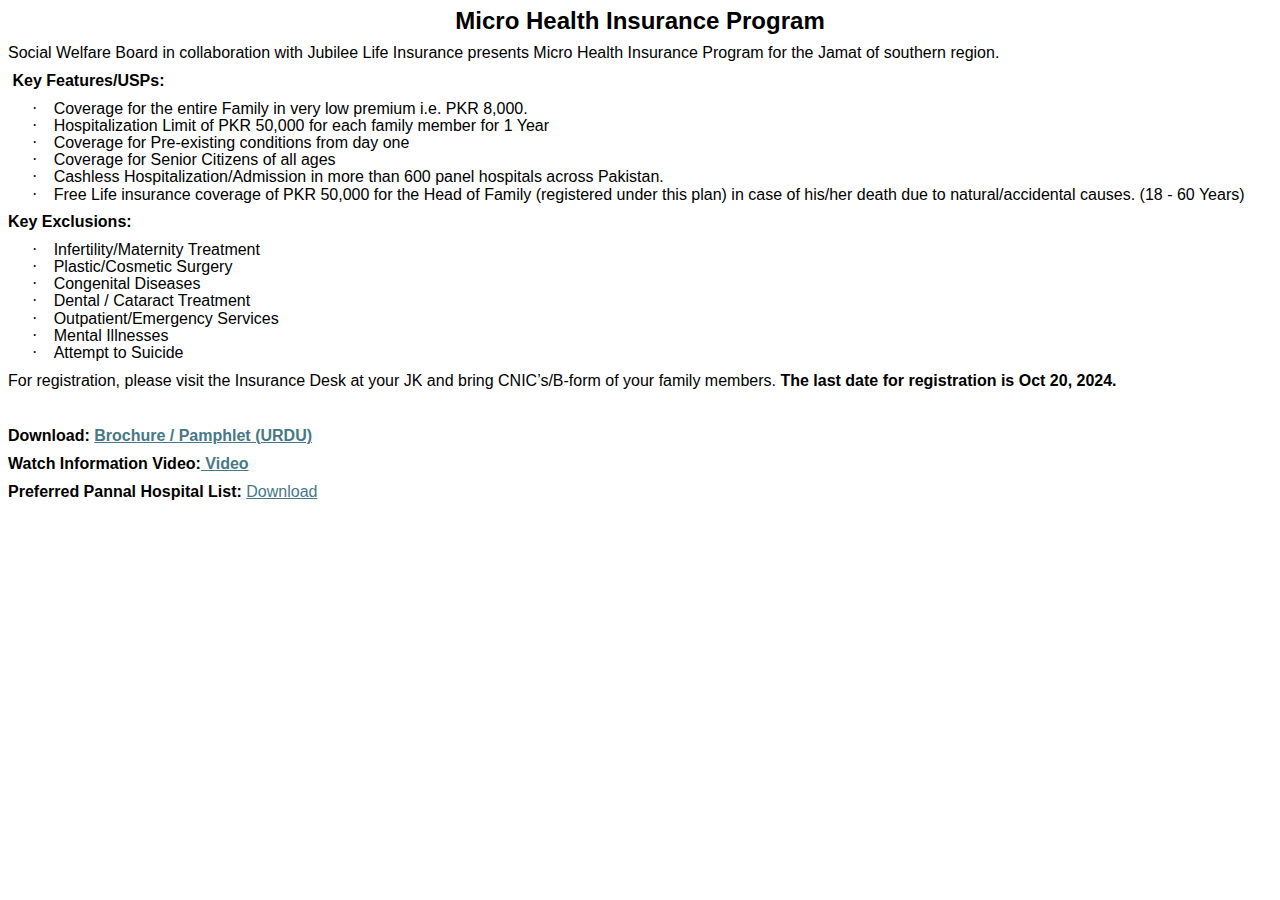
<file: Micro Health Insurance Program.html>
<html xmlns:v="urn:schemas-microsoft-com:vml"
xmlns:o="urn:schemas-microsoft-com:office:office"
xmlns:w="urn:schemas-microsoft-com:office:word"
xmlns:m="http://schemas.microsoft.com/office/2004/12/omml"
xmlns="http://www.w3.org/TR/REC-html40">

<head>
<meta http-equiv=Content-Type content="text/html; charset=windows-1252">
<meta name=ProgId content=Word.Document>
<meta name=Generator content="Microsoft Word 15">
<meta name=Originator content="Microsoft Word 15">
<link rel=File-List
href="Micro%20Health%20Insurance%20Program_files/filelist.xml">
<!--[if gte mso 9]><xml>
 <o:DocumentProperties>
  <o:Author>Meraj Subzlani</o:Author>
  <o:LastAuthor>Meraj Subzlani</o:LastAuthor>
  <o:Revision>2</o:Revision>
  <o:TotalTime>75</o:TotalTime>
  <o:LastPrinted>2024-10-18T07:40:00Z</o:LastPrinted>
  <o:Created>2024-10-18T10:05:00Z</o:Created>
  <o:LastSaved>2024-10-18T10:05:00Z</o:LastSaved>
  <o:Pages>1</o:Pages>
  <o:Words>212</o:Words>
  <o:Characters>1214</o:Characters>
  <o:Company>Aga Khan University Hospital</o:Company>
  <o:Lines>10</o:Lines>
  <o:Paragraphs>2</o:Paragraphs>
  <o:CharactersWithSpaces>1424</o:CharactersWithSpaces>
  <o:Version>16.00</o:Version>
 </o:DocumentProperties>
 <o:OfficeDocumentSettings>
  <o:AllowPNG/>
 </o:OfficeDocumentSettings>
</xml><![endif]-->
<link rel=themeData
href="Micro%20Health%20Insurance%20Program_files/themedata.thmx">
<link rel=colorSchemeMapping
href="Micro%20Health%20Insurance%20Program_files/colorschememapping.xml">
<!--[if gte mso 9]><xml>
 <w:WordDocument>
  <w:SpellingState>Clean</w:SpellingState>
  <w:GrammarState>Clean</w:GrammarState>
  <w:TrackMoves>false</w:TrackMoves>
  <w:TrackFormatting/>
  <w:PunctuationKerning/>
  <w:ValidateAgainstSchemas/>
  <w:SaveIfXMLInvalid>false</w:SaveIfXMLInvalid>
  <w:IgnoreMixedContent>false</w:IgnoreMixedContent>
  <w:AlwaysShowPlaceholderText>false</w:AlwaysShowPlaceholderText>
  <w:DoNotPromoteQF/>
  <w:LidThemeOther>EN-US</w:LidThemeOther>
  <w:LidThemeAsian>X-NONE</w:LidThemeAsian>
  <w:LidThemeComplexScript>AR-SA</w:LidThemeComplexScript>
  <w:Compatibility>
   <w:BreakWrappedTables/>
   <w:SnapToGridInCell/>
   <w:WrapTextWithPunct/>
   <w:UseAsianBreakRules/>
   <w:DontGrowAutofit/>
   <w:SplitPgBreakAndParaMark/>
   <w:EnableOpenTypeKerning/>
   <w:DontFlipMirrorIndents/>
   <w:OverrideTableStyleHps/>
  </w:Compatibility>
  <m:mathPr>
   <m:mathFont m:val="Cambria Math"/>
   <m:brkBin m:val="before"/>
   <m:brkBinSub m:val="&#45;-"/>
   <m:smallFrac m:val="off"/>
   <m:dispDef/>
   <m:lMargin m:val="0"/>
   <m:rMargin m:val="0"/>
   <m:defJc m:val="centerGroup"/>
   <m:wrapIndent m:val="1440"/>
   <m:intLim m:val="subSup"/>
   <m:naryLim m:val="undOvr"/>
  </m:mathPr></w:WordDocument>
</xml><![endif]--><!--[if gte mso 9]><xml>
 <w:LatentStyles DefLockedState="false" DefUnhideWhenUsed="false"
  DefSemiHidden="false" DefQFormat="false" DefPriority="99"
  LatentStyleCount="376">
  <w:LsdException Locked="false" Priority="0" QFormat="true" Name="Normal"/>
  <w:LsdException Locked="false" Priority="9" QFormat="true" Name="heading 1"/>
  <w:LsdException Locked="false" Priority="9" SemiHidden="true"
   UnhideWhenUsed="true" QFormat="true" Name="heading 2"/>
  <w:LsdException Locked="false" Priority="9" SemiHidden="true"
   UnhideWhenUsed="true" QFormat="true" Name="heading 3"/>
  <w:LsdException Locked="false" Priority="9" SemiHidden="true"
   UnhideWhenUsed="true" QFormat="true" Name="heading 4"/>
  <w:LsdException Locked="false" Priority="9" SemiHidden="true"
   UnhideWhenUsed="true" QFormat="true" Name="heading 5"/>
  <w:LsdException Locked="false" Priority="9" SemiHidden="true"
   UnhideWhenUsed="true" QFormat="true" Name="heading 6"/>
  <w:LsdException Locked="false" Priority="9" SemiHidden="true"
   UnhideWhenUsed="true" QFormat="true" Name="heading 7"/>
  <w:LsdException Locked="false" Priority="9" SemiHidden="true"
   UnhideWhenUsed="true" QFormat="true" Name="heading 8"/>
  <w:LsdException Locked="false" Priority="9" SemiHidden="true"
   UnhideWhenUsed="true" QFormat="true" Name="heading 9"/>
  <w:LsdException Locked="false" SemiHidden="true" UnhideWhenUsed="true"
   Name="index 1"/>
  <w:LsdException Locked="false" SemiHidden="true" UnhideWhenUsed="true"
   Name="index 2"/>
  <w:LsdException Locked="false" SemiHidden="true" UnhideWhenUsed="true"
   Name="index 3"/>
  <w:LsdException Locked="false" SemiHidden="true" UnhideWhenUsed="true"
   Name="index 4"/>
  <w:LsdException Locked="false" SemiHidden="true" UnhideWhenUsed="true"
   Name="index 5"/>
  <w:LsdException Locked="false" SemiHidden="true" UnhideWhenUsed="true"
   Name="index 6"/>
  <w:LsdException Locked="false" SemiHidden="true" UnhideWhenUsed="true"
   Name="index 7"/>
  <w:LsdException Locked="false" SemiHidden="true" UnhideWhenUsed="true"
   Name="index 8"/>
  <w:LsdException Locked="false" SemiHidden="true" UnhideWhenUsed="true"
   Name="index 9"/>
  <w:LsdException Locked="false" Priority="39" SemiHidden="true"
   UnhideWhenUsed="true" Name="toc 1"/>
  <w:LsdException Locked="false" Priority="39" SemiHidden="true"
   UnhideWhenUsed="true" Name="toc 2"/>
  <w:LsdException Locked="false" Priority="39" SemiHidden="true"
   UnhideWhenUsed="true" Name="toc 3"/>
  <w:LsdException Locked="false" Priority="39" SemiHidden="true"
   UnhideWhenUsed="true" Name="toc 4"/>
  <w:LsdException Locked="false" Priority="39" SemiHidden="true"
   UnhideWhenUsed="true" Name="toc 5"/>
  <w:LsdException Locked="false" Priority="39" SemiHidden="true"
   UnhideWhenUsed="true" Name="toc 6"/>
  <w:LsdException Locked="false" Priority="39" SemiHidden="true"
   UnhideWhenUsed="true" Name="toc 7"/>
  <w:LsdException Locked="false" Priority="39" SemiHidden="true"
   UnhideWhenUsed="true" Name="toc 8"/>
  <w:LsdException Locked="false" Priority="39" SemiHidden="true"
   UnhideWhenUsed="true" Name="toc 9"/>
  <w:LsdException Locked="false" SemiHidden="true" UnhideWhenUsed="true"
   Name="Normal Indent"/>
  <w:LsdException Locked="false" SemiHidden="true" UnhideWhenUsed="true"
   Name="footnote text"/>
  <w:LsdException Locked="false" SemiHidden="true" UnhideWhenUsed="true"
   Name="annotation text"/>
  <w:LsdException Locked="false" SemiHidden="true" UnhideWhenUsed="true"
   Name="header"/>
  <w:LsdException Locked="false" SemiHidden="true" UnhideWhenUsed="true"
   Name="footer"/>
  <w:LsdException Locked="false" SemiHidden="true" UnhideWhenUsed="true"
   Name="index heading"/>
  <w:LsdException Locked="false" Priority="35" SemiHidden="true"
   UnhideWhenUsed="true" QFormat="true" Name="caption"/>
  <w:LsdException Locked="false" SemiHidden="true" UnhideWhenUsed="true"
   Name="table of figures"/>
  <w:LsdException Locked="false" SemiHidden="true" UnhideWhenUsed="true"
   Name="envelope address"/>
  <w:LsdException Locked="false" SemiHidden="true" UnhideWhenUsed="true"
   Name="envelope return"/>
  <w:LsdException Locked="false" SemiHidden="true" UnhideWhenUsed="true"
   Name="footnote reference"/>
  <w:LsdException Locked="false" SemiHidden="true" UnhideWhenUsed="true"
   Name="annotation reference"/>
  <w:LsdException Locked="false" SemiHidden="true" UnhideWhenUsed="true"
   Name="line number"/>
  <w:LsdException Locked="false" SemiHidden="true" UnhideWhenUsed="true"
   Name="page number"/>
  <w:LsdException Locked="false" SemiHidden="true" UnhideWhenUsed="true"
   Name="endnote reference"/>
  <w:LsdException Locked="false" SemiHidden="true" UnhideWhenUsed="true"
   Name="endnote text"/>
  <w:LsdException Locked="false" SemiHidden="true" UnhideWhenUsed="true"
   Name="table of authorities"/>
  <w:LsdException Locked="false" SemiHidden="true" UnhideWhenUsed="true"
   Name="macro"/>
  <w:LsdException Locked="false" SemiHidden="true" UnhideWhenUsed="true"
   Name="toa heading"/>
  <w:LsdException Locked="false" SemiHidden="true" UnhideWhenUsed="true"
   Name="List"/>
  <w:LsdException Locked="false" SemiHidden="true" UnhideWhenUsed="true"
   Name="List Bullet"/>
  <w:LsdException Locked="false" SemiHidden="true" UnhideWhenUsed="true"
   Name="List Number"/>
  <w:LsdException Locked="false" SemiHidden="true" UnhideWhenUsed="true"
   Name="List 2"/>
  <w:LsdException Locked="false" SemiHidden="true" UnhideWhenUsed="true"
   Name="List 3"/>
  <w:LsdException Locked="false" SemiHidden="true" UnhideWhenUsed="true"
   Name="List 4"/>
  <w:LsdException Locked="false" SemiHidden="true" UnhideWhenUsed="true"
   Name="List 5"/>
  <w:LsdException Locked="false" SemiHidden="true" UnhideWhenUsed="true"
   Name="List Bullet 2"/>
  <w:LsdException Locked="false" SemiHidden="true" UnhideWhenUsed="true"
   Name="List Bullet 3"/>
  <w:LsdException Locked="false" SemiHidden="true" UnhideWhenUsed="true"
   Name="List Bullet 4"/>
  <w:LsdException Locked="false" SemiHidden="true" UnhideWhenUsed="true"
   Name="List Bullet 5"/>
  <w:LsdException Locked="false" SemiHidden="true" UnhideWhenUsed="true"
   Name="List Number 2"/>
  <w:LsdException Locked="false" SemiHidden="true" UnhideWhenUsed="true"
   Name="List Number 3"/>
  <w:LsdException Locked="false" SemiHidden="true" UnhideWhenUsed="true"
   Name="List Number 4"/>
  <w:LsdException Locked="false" SemiHidden="true" UnhideWhenUsed="true"
   Name="List Number 5"/>
  <w:LsdException Locked="false" Priority="10" QFormat="true" Name="Title"/>
  <w:LsdException Locked="false" SemiHidden="true" UnhideWhenUsed="true"
   Name="Closing"/>
  <w:LsdException Locked="false" SemiHidden="true" UnhideWhenUsed="true"
   Name="Signature"/>
  <w:LsdException Locked="false" Priority="1" SemiHidden="true"
   UnhideWhenUsed="true" Name="Default Paragraph Font"/>
  <w:LsdException Locked="false" SemiHidden="true" UnhideWhenUsed="true"
   Name="Body Text"/>
  <w:LsdException Locked="false" SemiHidden="true" UnhideWhenUsed="true"
   Name="Body Text Indent"/>
  <w:LsdException Locked="false" SemiHidden="true" UnhideWhenUsed="true"
   Name="List Continue"/>
  <w:LsdException Locked="false" SemiHidden="true" UnhideWhenUsed="true"
   Name="List Continue 2"/>
  <w:LsdException Locked="false" SemiHidden="true" UnhideWhenUsed="true"
   Name="List Continue 3"/>
  <w:LsdException Locked="false" SemiHidden="true" UnhideWhenUsed="true"
   Name="List Continue 4"/>
  <w:LsdException Locked="false" SemiHidden="true" UnhideWhenUsed="true"
   Name="List Continue 5"/>
  <w:LsdException Locked="false" SemiHidden="true" UnhideWhenUsed="true"
   Name="Message Header"/>
  <w:LsdException Locked="false" Priority="11" QFormat="true" Name="Subtitle"/>
  <w:LsdException Locked="false" SemiHidden="true" UnhideWhenUsed="true"
   Name="Salutation"/>
  <w:LsdException Locked="false" SemiHidden="true" UnhideWhenUsed="true"
   Name="Date"/>
  <w:LsdException Locked="false" SemiHidden="true" UnhideWhenUsed="true"
   Name="Body Text First Indent"/>
  <w:LsdException Locked="false" SemiHidden="true" UnhideWhenUsed="true"
   Name="Body Text First Indent 2"/>
  <w:LsdException Locked="false" SemiHidden="true" UnhideWhenUsed="true"
   Name="Note Heading"/>
  <w:LsdException Locked="false" SemiHidden="true" UnhideWhenUsed="true"
   Name="Body Text 2"/>
  <w:LsdException Locked="false" SemiHidden="true" UnhideWhenUsed="true"
   Name="Body Text 3"/>
  <w:LsdException Locked="false" SemiHidden="true" UnhideWhenUsed="true"
   Name="Body Text Indent 2"/>
  <w:LsdException Locked="false" SemiHidden="true" UnhideWhenUsed="true"
   Name="Body Text Indent 3"/>
  <w:LsdException Locked="false" SemiHidden="true" UnhideWhenUsed="true"
   Name="Block Text"/>
  <w:LsdException Locked="false" SemiHidden="true" UnhideWhenUsed="true"
   Name="Hyperlink"/>
  <w:LsdException Locked="false" SemiHidden="true" UnhideWhenUsed="true"
   Name="FollowedHyperlink"/>
  <w:LsdException Locked="false" Priority="22" QFormat="true" Name="Strong"/>
  <w:LsdException Locked="false" Priority="20" QFormat="true" Name="Emphasis"/>
  <w:LsdException Locked="false" SemiHidden="true" UnhideWhenUsed="true"
   Name="Document Map"/>
  <w:LsdException Locked="false" SemiHidden="true" UnhideWhenUsed="true"
   Name="Plain Text"/>
  <w:LsdException Locked="false" SemiHidden="true" UnhideWhenUsed="true"
   Name="E-mail Signature"/>
  <w:LsdException Locked="false" SemiHidden="true" UnhideWhenUsed="true"
   Name="HTML Top of Form"/>
  <w:LsdException Locked="false" SemiHidden="true" UnhideWhenUsed="true"
   Name="HTML Bottom of Form"/>
  <w:LsdException Locked="false" SemiHidden="true" UnhideWhenUsed="true"
   Name="Normal (Web)"/>
  <w:LsdException Locked="false" SemiHidden="true" UnhideWhenUsed="true"
   Name="HTML Acronym"/>
  <w:LsdException Locked="false" SemiHidden="true" UnhideWhenUsed="true"
   Name="HTML Address"/>
  <w:LsdException Locked="false" SemiHidden="true" UnhideWhenUsed="true"
   Name="HTML Cite"/>
  <w:LsdException Locked="false" SemiHidden="true" UnhideWhenUsed="true"
   Name="HTML Code"/>
  <w:LsdException Locked="false" SemiHidden="true" UnhideWhenUsed="true"
   Name="HTML Definition"/>
  <w:LsdException Locked="false" SemiHidden="true" UnhideWhenUsed="true"
   Name="HTML Keyboard"/>
  <w:LsdException Locked="false" SemiHidden="true" UnhideWhenUsed="true"
   Name="HTML Preformatted"/>
  <w:LsdException Locked="false" SemiHidden="true" UnhideWhenUsed="true"
   Name="HTML Sample"/>
  <w:LsdException Locked="false" SemiHidden="true" UnhideWhenUsed="true"
   Name="HTML Typewriter"/>
  <w:LsdException Locked="false" SemiHidden="true" UnhideWhenUsed="true"
   Name="HTML Variable"/>
  <w:LsdException Locked="false" SemiHidden="true" UnhideWhenUsed="true"
   Name="Normal Table"/>
  <w:LsdException Locked="false" SemiHidden="true" UnhideWhenUsed="true"
   Name="annotation subject"/>
  <w:LsdException Locked="false" SemiHidden="true" UnhideWhenUsed="true"
   Name="No List"/>
  <w:LsdException Locked="false" SemiHidden="true" UnhideWhenUsed="true"
   Name="Outline List 1"/>
  <w:LsdException Locked="false" SemiHidden="true" UnhideWhenUsed="true"
   Name="Outline List 2"/>
  <w:LsdException Locked="false" SemiHidden="true" UnhideWhenUsed="true"
   Name="Outline List 3"/>
  <w:LsdException Locked="false" SemiHidden="true" UnhideWhenUsed="true"
   Name="Table Simple 1"/>
  <w:LsdException Locked="false" SemiHidden="true" UnhideWhenUsed="true"
   Name="Table Simple 2"/>
  <w:LsdException Locked="false" SemiHidden="true" UnhideWhenUsed="true"
   Name="Table Simple 3"/>
  <w:LsdException Locked="false" SemiHidden="true" UnhideWhenUsed="true"
   Name="Table Classic 1"/>
  <w:LsdException Locked="false" SemiHidden="true" UnhideWhenUsed="true"
   Name="Table Classic 2"/>
  <w:LsdException Locked="false" SemiHidden="true" UnhideWhenUsed="true"
   Name="Table Classic 3"/>
  <w:LsdException Locked="false" SemiHidden="true" UnhideWhenUsed="true"
   Name="Table Classic 4"/>
  <w:LsdException Locked="false" SemiHidden="true" UnhideWhenUsed="true"
   Name="Table Colorful 1"/>
  <w:LsdException Locked="false" SemiHidden="true" UnhideWhenUsed="true"
   Name="Table Colorful 2"/>
  <w:LsdException Locked="false" SemiHidden="true" UnhideWhenUsed="true"
   Name="Table Colorful 3"/>
  <w:LsdException Locked="false" SemiHidden="true" UnhideWhenUsed="true"
   Name="Table Columns 1"/>
  <w:LsdException Locked="false" SemiHidden="true" UnhideWhenUsed="true"
   Name="Table Columns 2"/>
  <w:LsdException Locked="false" SemiHidden="true" UnhideWhenUsed="true"
   Name="Table Columns 3"/>
  <w:LsdException Locked="false" SemiHidden="true" UnhideWhenUsed="true"
   Name="Table Columns 4"/>
  <w:LsdException Locked="false" SemiHidden="true" UnhideWhenUsed="true"
   Name="Table Columns 5"/>
  <w:LsdException Locked="false" SemiHidden="true" UnhideWhenUsed="true"
   Name="Table Grid 1"/>
  <w:LsdException Locked="false" SemiHidden="true" UnhideWhenUsed="true"
   Name="Table Grid 2"/>
  <w:LsdException Locked="false" SemiHidden="true" UnhideWhenUsed="true"
   Name="Table Grid 3"/>
  <w:LsdException Locked="false" SemiHidden="true" UnhideWhenUsed="true"
   Name="Table Grid 4"/>
  <w:LsdException Locked="false" SemiHidden="true" UnhideWhenUsed="true"
   Name="Table Grid 5"/>
  <w:LsdException Locked="false" SemiHidden="true" UnhideWhenUsed="true"
   Name="Table Grid 6"/>
  <w:LsdException Locked="false" SemiHidden="true" UnhideWhenUsed="true"
   Name="Table Grid 7"/>
  <w:LsdException Locked="false" SemiHidden="true" UnhideWhenUsed="true"
   Name="Table Grid 8"/>
  <w:LsdException Locked="false" SemiHidden="true" UnhideWhenUsed="true"
   Name="Table List 1"/>
  <w:LsdException Locked="false" SemiHidden="true" UnhideWhenUsed="true"
   Name="Table List 2"/>
  <w:LsdException Locked="false" SemiHidden="true" UnhideWhenUsed="true"
   Name="Table List 3"/>
  <w:LsdException Locked="false" SemiHidden="true" UnhideWhenUsed="true"
   Name="Table List 4"/>
  <w:LsdException Locked="false" SemiHidden="true" UnhideWhenUsed="true"
   Name="Table List 5"/>
  <w:LsdException Locked="false" SemiHidden="true" UnhideWhenUsed="true"
   Name="Table List 6"/>
  <w:LsdException Locked="false" SemiHidden="true" UnhideWhenUsed="true"
   Name="Table List 7"/>
  <w:LsdException Locked="false" SemiHidden="true" UnhideWhenUsed="true"
   Name="Table List 8"/>
  <w:LsdException Locked="false" SemiHidden="true" UnhideWhenUsed="true"
   Name="Table 3D effects 1"/>
  <w:LsdException Locked="false" SemiHidden="true" UnhideWhenUsed="true"
   Name="Table 3D effects 2"/>
  <w:LsdException Locked="false" SemiHidden="true" UnhideWhenUsed="true"
   Name="Table 3D effects 3"/>
  <w:LsdException Locked="false" SemiHidden="true" UnhideWhenUsed="true"
   Name="Table Contemporary"/>
  <w:LsdException Locked="false" SemiHidden="true" UnhideWhenUsed="true"
   Name="Table Elegant"/>
  <w:LsdException Locked="false" SemiHidden="true" UnhideWhenUsed="true"
   Name="Table Professional"/>
  <w:LsdException Locked="false" SemiHidden="true" UnhideWhenUsed="true"
   Name="Table Subtle 1"/>
  <w:LsdException Locked="false" SemiHidden="true" UnhideWhenUsed="true"
   Name="Table Subtle 2"/>
  <w:LsdException Locked="false" SemiHidden="true" UnhideWhenUsed="true"
   Name="Table Web 1"/>
  <w:LsdException Locked="false" SemiHidden="true" UnhideWhenUsed="true"
   Name="Table Web 2"/>
  <w:LsdException Locked="false" SemiHidden="true" UnhideWhenUsed="true"
   Name="Table Web 3"/>
  <w:LsdException Locked="false" SemiHidden="true" UnhideWhenUsed="true"
   Name="Balloon Text"/>
  <w:LsdException Locked="false" Priority="39" Name="Table Grid"/>
  <w:LsdException Locked="false" SemiHidden="true" UnhideWhenUsed="true"
   Name="Table Theme"/>
  <w:LsdException Locked="false" SemiHidden="true" Name="Placeholder Text"/>
  <w:LsdException Locked="false" Priority="1" QFormat="true" Name="No Spacing"/>
  <w:LsdException Locked="false" Priority="60" Name="Light Shading"/>
  <w:LsdException Locked="false" Priority="61" Name="Light List"/>
  <w:LsdException Locked="false" Priority="62" Name="Light Grid"/>
  <w:LsdException Locked="false" Priority="63" Name="Medium Shading 1"/>
  <w:LsdException Locked="false" Priority="64" Name="Medium Shading 2"/>
  <w:LsdException Locked="false" Priority="65" Name="Medium List 1"/>
  <w:LsdException Locked="false" Priority="66" Name="Medium List 2"/>
  <w:LsdException Locked="false" Priority="67" Name="Medium Grid 1"/>
  <w:LsdException Locked="false" Priority="68" Name="Medium Grid 2"/>
  <w:LsdException Locked="false" Priority="69" Name="Medium Grid 3"/>
  <w:LsdException Locked="false" Priority="70" Name="Dark List"/>
  <w:LsdException Locked="false" Priority="71" Name="Colorful Shading"/>
  <w:LsdException Locked="false" Priority="72" Name="Colorful List"/>
  <w:LsdException Locked="false" Priority="73" Name="Colorful Grid"/>
  <w:LsdException Locked="false" Priority="60" Name="Light Shading Accent 1"/>
  <w:LsdException Locked="false" Priority="61" Name="Light List Accent 1"/>
  <w:LsdException Locked="false" Priority="62" Name="Light Grid Accent 1"/>
  <w:LsdException Locked="false" Priority="63" Name="Medium Shading 1 Accent 1"/>
  <w:LsdException Locked="false" Priority="64" Name="Medium Shading 2 Accent 1"/>
  <w:LsdException Locked="false" Priority="65" Name="Medium List 1 Accent 1"/>
  <w:LsdException Locked="false" SemiHidden="true" Name="Revision"/>
  <w:LsdException Locked="false" Priority="34" QFormat="true"
   Name="List Paragraph"/>
  <w:LsdException Locked="false" Priority="29" QFormat="true" Name="Quote"/>
  <w:LsdException Locked="false" Priority="30" QFormat="true"
   Name="Intense Quote"/>
  <w:LsdException Locked="false" Priority="66" Name="Medium List 2 Accent 1"/>
  <w:LsdException Locked="false" Priority="67" Name="Medium Grid 1 Accent 1"/>
  <w:LsdException Locked="false" Priority="68" Name="Medium Grid 2 Accent 1"/>
  <w:LsdException Locked="false" Priority="69" Name="Medium Grid 3 Accent 1"/>
  <w:LsdException Locked="false" Priority="70" Name="Dark List Accent 1"/>
  <w:LsdException Locked="false" Priority="71" Name="Colorful Shading Accent 1"/>
  <w:LsdException Locked="false" Priority="72" Name="Colorful List Accent 1"/>
  <w:LsdException Locked="false" Priority="73" Name="Colorful Grid Accent 1"/>
  <w:LsdException Locked="false" Priority="60" Name="Light Shading Accent 2"/>
  <w:LsdException Locked="false" Priority="61" Name="Light List Accent 2"/>
  <w:LsdException Locked="false" Priority="62" Name="Light Grid Accent 2"/>
  <w:LsdException Locked="false" Priority="63" Name="Medium Shading 1 Accent 2"/>
  <w:LsdException Locked="false" Priority="64" Name="Medium Shading 2 Accent 2"/>
  <w:LsdException Locked="false" Priority="65" Name="Medium List 1 Accent 2"/>
  <w:LsdException Locked="false" Priority="66" Name="Medium List 2 Accent 2"/>
  <w:LsdException Locked="false" Priority="67" Name="Medium Grid 1 Accent 2"/>
  <w:LsdException Locked="false" Priority="68" Name="Medium Grid 2 Accent 2"/>
  <w:LsdException Locked="false" Priority="69" Name="Medium Grid 3 Accent 2"/>
  <w:LsdException Locked="false" Priority="70" Name="Dark List Accent 2"/>
  <w:LsdException Locked="false" Priority="71" Name="Colorful Shading Accent 2"/>
  <w:LsdException Locked="false" Priority="72" Name="Colorful List Accent 2"/>
  <w:LsdException Locked="false" Priority="73" Name="Colorful Grid Accent 2"/>
  <w:LsdException Locked="false" Priority="60" Name="Light Shading Accent 3"/>
  <w:LsdException Locked="false" Priority="61" Name="Light List Accent 3"/>
  <w:LsdException Locked="false" Priority="62" Name="Light Grid Accent 3"/>
  <w:LsdException Locked="false" Priority="63" Name="Medium Shading 1 Accent 3"/>
  <w:LsdException Locked="false" Priority="64" Name="Medium Shading 2 Accent 3"/>
  <w:LsdException Locked="false" Priority="65" Name="Medium List 1 Accent 3"/>
  <w:LsdException Locked="false" Priority="66" Name="Medium List 2 Accent 3"/>
  <w:LsdException Locked="false" Priority="67" Name="Medium Grid 1 Accent 3"/>
  <w:LsdException Locked="false" Priority="68" Name="Medium Grid 2 Accent 3"/>
  <w:LsdException Locked="false" Priority="69" Name="Medium Grid 3 Accent 3"/>
  <w:LsdException Locked="false" Priority="70" Name="Dark List Accent 3"/>
  <w:LsdException Locked="false" Priority="71" Name="Colorful Shading Accent 3"/>
  <w:LsdException Locked="false" Priority="72" Name="Colorful List Accent 3"/>
  <w:LsdException Locked="false" Priority="73" Name="Colorful Grid Accent 3"/>
  <w:LsdException Locked="false" Priority="60" Name="Light Shading Accent 4"/>
  <w:LsdException Locked="false" Priority="61" Name="Light List Accent 4"/>
  <w:LsdException Locked="false" Priority="62" Name="Light Grid Accent 4"/>
  <w:LsdException Locked="false" Priority="63" Name="Medium Shading 1 Accent 4"/>
  <w:LsdException Locked="false" Priority="64" Name="Medium Shading 2 Accent 4"/>
  <w:LsdException Locked="false" Priority="65" Name="Medium List 1 Accent 4"/>
  <w:LsdException Locked="false" Priority="66" Name="Medium List 2 Accent 4"/>
  <w:LsdException Locked="false" Priority="67" Name="Medium Grid 1 Accent 4"/>
  <w:LsdException Locked="false" Priority="68" Name="Medium Grid 2 Accent 4"/>
  <w:LsdException Locked="false" Priority="69" Name="Medium Grid 3 Accent 4"/>
  <w:LsdException Locked="false" Priority="70" Name="Dark List Accent 4"/>
  <w:LsdException Locked="false" Priority="71" Name="Colorful Shading Accent 4"/>
  <w:LsdException Locked="false" Priority="72" Name="Colorful List Accent 4"/>
  <w:LsdException Locked="false" Priority="73" Name="Colorful Grid Accent 4"/>
  <w:LsdException Locked="false" Priority="60" Name="Light Shading Accent 5"/>
  <w:LsdException Locked="false" Priority="61" Name="Light List Accent 5"/>
  <w:LsdException Locked="false" Priority="62" Name="Light Grid Accent 5"/>
  <w:LsdException Locked="false" Priority="63" Name="Medium Shading 1 Accent 5"/>
  <w:LsdException Locked="false" Priority="64" Name="Medium Shading 2 Accent 5"/>
  <w:LsdException Locked="false" Priority="65" Name="Medium List 1 Accent 5"/>
  <w:LsdException Locked="false" Priority="66" Name="Medium List 2 Accent 5"/>
  <w:LsdException Locked="false" Priority="67" Name="Medium Grid 1 Accent 5"/>
  <w:LsdException Locked="false" Priority="68" Name="Medium Grid 2 Accent 5"/>
  <w:LsdException Locked="false" Priority="69" Name="Medium Grid 3 Accent 5"/>
  <w:LsdException Locked="false" Priority="70" Name="Dark List Accent 5"/>
  <w:LsdException Locked="false" Priority="71" Name="Colorful Shading Accent 5"/>
  <w:LsdException Locked="false" Priority="72" Name="Colorful List Accent 5"/>
  <w:LsdException Locked="false" Priority="73" Name="Colorful Grid Accent 5"/>
  <w:LsdException Locked="false" Priority="60" Name="Light Shading Accent 6"/>
  <w:LsdException Locked="false" Priority="61" Name="Light List Accent 6"/>
  <w:LsdException Locked="false" Priority="62" Name="Light Grid Accent 6"/>
  <w:LsdException Locked="false" Priority="63" Name="Medium Shading 1 Accent 6"/>
  <w:LsdException Locked="false" Priority="64" Name="Medium Shading 2 Accent 6"/>
  <w:LsdException Locked="false" Priority="65" Name="Medium List 1 Accent 6"/>
  <w:LsdException Locked="false" Priority="66" Name="Medium List 2 Accent 6"/>
  <w:LsdException Locked="false" Priority="67" Name="Medium Grid 1 Accent 6"/>
  <w:LsdException Locked="false" Priority="68" Name="Medium Grid 2 Accent 6"/>
  <w:LsdException Locked="false" Priority="69" Name="Medium Grid 3 Accent 6"/>
  <w:LsdException Locked="false" Priority="70" Name="Dark List Accent 6"/>
  <w:LsdException Locked="false" Priority="71" Name="Colorful Shading Accent 6"/>
  <w:LsdException Locked="false" Priority="72" Name="Colorful List Accent 6"/>
  <w:LsdException Locked="false" Priority="73" Name="Colorful Grid Accent 6"/>
  <w:LsdException Locked="false" Priority="19" QFormat="true"
   Name="Subtle Emphasis"/>
  <w:LsdException Locked="false" Priority="21" QFormat="true"
   Name="Intense Emphasis"/>
  <w:LsdException Locked="false" Priority="31" QFormat="true"
   Name="Subtle Reference"/>
  <w:LsdException Locked="false" Priority="32" QFormat="true"
   Name="Intense Reference"/>
  <w:LsdException Locked="false" Priority="33" QFormat="true" Name="Book Title"/>
  <w:LsdException Locked="false" Priority="37" SemiHidden="true"
   UnhideWhenUsed="true" Name="Bibliography"/>
  <w:LsdException Locked="false" Priority="39" SemiHidden="true"
   UnhideWhenUsed="true" QFormat="true" Name="TOC Heading"/>
  <w:LsdException Locked="false" Priority="41" Name="Plain Table 1"/>
  <w:LsdException Locked="false" Priority="42" Name="Plain Table 2"/>
  <w:LsdException Locked="false" Priority="43" Name="Plain Table 3"/>
  <w:LsdException Locked="false" Priority="44" Name="Plain Table 4"/>
  <w:LsdException Locked="false" Priority="45" Name="Plain Table 5"/>
  <w:LsdException Locked="false" Priority="40" Name="Grid Table Light"/>
  <w:LsdException Locked="false" Priority="46" Name="Grid Table 1 Light"/>
  <w:LsdException Locked="false" Priority="47" Name="Grid Table 2"/>
  <w:LsdException Locked="false" Priority="48" Name="Grid Table 3"/>
  <w:LsdException Locked="false" Priority="49" Name="Grid Table 4"/>
  <w:LsdException Locked="false" Priority="50" Name="Grid Table 5 Dark"/>
  <w:LsdException Locked="false" Priority="51" Name="Grid Table 6 Colorful"/>
  <w:LsdException Locked="false" Priority="52" Name="Grid Table 7 Colorful"/>
  <w:LsdException Locked="false" Priority="46"
   Name="Grid Table 1 Light Accent 1"/>
  <w:LsdException Locked="false" Priority="47" Name="Grid Table 2 Accent 1"/>
  <w:LsdException Locked="false" Priority="48" Name="Grid Table 3 Accent 1"/>
  <w:LsdException Locked="false" Priority="49" Name="Grid Table 4 Accent 1"/>
  <w:LsdException Locked="false" Priority="50" Name="Grid Table 5 Dark Accent 1"/>
  <w:LsdException Locked="false" Priority="51"
   Name="Grid Table 6 Colorful Accent 1"/>
  <w:LsdException Locked="false" Priority="52"
   Name="Grid Table 7 Colorful Accent 1"/>
  <w:LsdException Locked="false" Priority="46"
   Name="Grid Table 1 Light Accent 2"/>
  <w:LsdException Locked="false" Priority="47" Name="Grid Table 2 Accent 2"/>
  <w:LsdException Locked="false" Priority="48" Name="Grid Table 3 Accent 2"/>
  <w:LsdException Locked="false" Priority="49" Name="Grid Table 4 Accent 2"/>
  <w:LsdException Locked="false" Priority="50" Name="Grid Table 5 Dark Accent 2"/>
  <w:LsdException Locked="false" Priority="51"
   Name="Grid Table 6 Colorful Accent 2"/>
  <w:LsdException Locked="false" Priority="52"
   Name="Grid Table 7 Colorful Accent 2"/>
  <w:LsdException Locked="false" Priority="46"
   Name="Grid Table 1 Light Accent 3"/>
  <w:LsdException Locked="false" Priority="47" Name="Grid Table 2 Accent 3"/>
  <w:LsdException Locked="false" Priority="48" Name="Grid Table 3 Accent 3"/>
  <w:LsdException Locked="false" Priority="49" Name="Grid Table 4 Accent 3"/>
  <w:LsdException Locked="false" Priority="50" Name="Grid Table 5 Dark Accent 3"/>
  <w:LsdException Locked="false" Priority="51"
   Name="Grid Table 6 Colorful Accent 3"/>
  <w:LsdException Locked="false" Priority="52"
   Name="Grid Table 7 Colorful Accent 3"/>
  <w:LsdException Locked="false" Priority="46"
   Name="Grid Table 1 Light Accent 4"/>
  <w:LsdException Locked="false" Priority="47" Name="Grid Table 2 Accent 4"/>
  <w:LsdException Locked="false" Priority="48" Name="Grid Table 3 Accent 4"/>
  <w:LsdException Locked="false" Priority="49" Name="Grid Table 4 Accent 4"/>
  <w:LsdException Locked="false" Priority="50" Name="Grid Table 5 Dark Accent 4"/>
  <w:LsdException Locked="false" Priority="51"
   Name="Grid Table 6 Colorful Accent 4"/>
  <w:LsdException Locked="false" Priority="52"
   Name="Grid Table 7 Colorful Accent 4"/>
  <w:LsdException Locked="false" Priority="46"
   Name="Grid Table 1 Light Accent 5"/>
  <w:LsdException Locked="false" Priority="47" Name="Grid Table 2 Accent 5"/>
  <w:LsdException Locked="false" Priority="48" Name="Grid Table 3 Accent 5"/>
  <w:LsdException Locked="false" Priority="49" Name="Grid Table 4 Accent 5"/>
  <w:LsdException Locked="false" Priority="50" Name="Grid Table 5 Dark Accent 5"/>
  <w:LsdException Locked="false" Priority="51"
   Name="Grid Table 6 Colorful Accent 5"/>
  <w:LsdException Locked="false" Priority="52"
   Name="Grid Table 7 Colorful Accent 5"/>
  <w:LsdException Locked="false" Priority="46"
   Name="Grid Table 1 Light Accent 6"/>
  <w:LsdException Locked="false" Priority="47" Name="Grid Table 2 Accent 6"/>
  <w:LsdException Locked="false" Priority="48" Name="Grid Table 3 Accent 6"/>
  <w:LsdException Locked="false" Priority="49" Name="Grid Table 4 Accent 6"/>
  <w:LsdException Locked="false" Priority="50" Name="Grid Table 5 Dark Accent 6"/>
  <w:LsdException Locked="false" Priority="51"
   Name="Grid Table 6 Colorful Accent 6"/>
  <w:LsdException Locked="false" Priority="52"
   Name="Grid Table 7 Colorful Accent 6"/>
  <w:LsdException Locked="false" Priority="46" Name="List Table 1 Light"/>
  <w:LsdException Locked="false" Priority="47" Name="List Table 2"/>
  <w:LsdException Locked="false" Priority="48" Name="List Table 3"/>
  <w:LsdException Locked="false" Priority="49" Name="List Table 4"/>
  <w:LsdException Locked="false" Priority="50" Name="List Table 5 Dark"/>
  <w:LsdException Locked="false" Priority="51" Name="List Table 6 Colorful"/>
  <w:LsdException Locked="false" Priority="52" Name="List Table 7 Colorful"/>
  <w:LsdException Locked="false" Priority="46"
   Name="List Table 1 Light Accent 1"/>
  <w:LsdException Locked="false" Priority="47" Name="List Table 2 Accent 1"/>
  <w:LsdException Locked="false" Priority="48" Name="List Table 3 Accent 1"/>
  <w:LsdException Locked="false" Priority="49" Name="List Table 4 Accent 1"/>
  <w:LsdException Locked="false" Priority="50" Name="List Table 5 Dark Accent 1"/>
  <w:LsdException Locked="false" Priority="51"
   Name="List Table 6 Colorful Accent 1"/>
  <w:LsdException Locked="false" Priority="52"
   Name="List Table 7 Colorful Accent 1"/>
  <w:LsdException Locked="false" Priority="46"
   Name="List Table 1 Light Accent 2"/>
  <w:LsdException Locked="false" Priority="47" Name="List Table 2 Accent 2"/>
  <w:LsdException Locked="false" Priority="48" Name="List Table 3 Accent 2"/>
  <w:LsdException Locked="false" Priority="49" Name="List Table 4 Accent 2"/>
  <w:LsdException Locked="false" Priority="50" Name="List Table 5 Dark Accent 2"/>
  <w:LsdException Locked="false" Priority="51"
   Name="List Table 6 Colorful Accent 2"/>
  <w:LsdException Locked="false" Priority="52"
   Name="List Table 7 Colorful Accent 2"/>
  <w:LsdException Locked="false" Priority="46"
   Name="List Table 1 Light Accent 3"/>
  <w:LsdException Locked="false" Priority="47" Name="List Table 2 Accent 3"/>
  <w:LsdException Locked="false" Priority="48" Name="List Table 3 Accent 3"/>
  <w:LsdException Locked="false" Priority="49" Name="List Table 4 Accent 3"/>
  <w:LsdException Locked="false" Priority="50" Name="List Table 5 Dark Accent 3"/>
  <w:LsdException Locked="false" Priority="51"
   Name="List Table 6 Colorful Accent 3"/>
  <w:LsdException Locked="false" Priority="52"
   Name="List Table 7 Colorful Accent 3"/>
  <w:LsdException Locked="false" Priority="46"
   Name="List Table 1 Light Accent 4"/>
  <w:LsdException Locked="false" Priority="47" Name="List Table 2 Accent 4"/>
  <w:LsdException Locked="false" Priority="48" Name="List Table 3 Accent 4"/>
  <w:LsdException Locked="false" Priority="49" Name="List Table 4 Accent 4"/>
  <w:LsdException Locked="false" Priority="50" Name="List Table 5 Dark Accent 4"/>
  <w:LsdException Locked="false" Priority="51"
   Name="List Table 6 Colorful Accent 4"/>
  <w:LsdException Locked="false" Priority="52"
   Name="List Table 7 Colorful Accent 4"/>
  <w:LsdException Locked="false" Priority="46"
   Name="List Table 1 Light Accent 5"/>
  <w:LsdException Locked="false" Priority="47" Name="List Table 2 Accent 5"/>
  <w:LsdException Locked="false" Priority="48" Name="List Table 3 Accent 5"/>
  <w:LsdException Locked="false" Priority="49" Name="List Table 4 Accent 5"/>
  <w:LsdException Locked="false" Priority="50" Name="List Table 5 Dark Accent 5"/>
  <w:LsdException Locked="false" Priority="51"
   Name="List Table 6 Colorful Accent 5"/>
  <w:LsdException Locked="false" Priority="52"
   Name="List Table 7 Colorful Accent 5"/>
  <w:LsdException Locked="false" Priority="46"
   Name="List Table 1 Light Accent 6"/>
  <w:LsdException Locked="false" Priority="47" Name="List Table 2 Accent 6"/>
  <w:LsdException Locked="false" Priority="48" Name="List Table 3 Accent 6"/>
  <w:LsdException Locked="false" Priority="49" Name="List Table 4 Accent 6"/>
  <w:LsdException Locked="false" Priority="50" Name="List Table 5 Dark Accent 6"/>
  <w:LsdException Locked="false" Priority="51"
   Name="List Table 6 Colorful Accent 6"/>
  <w:LsdException Locked="false" Priority="52"
   Name="List Table 7 Colorful Accent 6"/>
  <w:LsdException Locked="false" SemiHidden="true" UnhideWhenUsed="true"
   Name="Mention"/>
  <w:LsdException Locked="false" SemiHidden="true" UnhideWhenUsed="true"
   Name="Smart Hyperlink"/>
  <w:LsdException Locked="false" SemiHidden="true" UnhideWhenUsed="true"
   Name="Hashtag"/>
  <w:LsdException Locked="false" SemiHidden="true" UnhideWhenUsed="true"
   Name="Unresolved Mention"/>
  <w:LsdException Locked="false" SemiHidden="true" UnhideWhenUsed="true"
   Name="Smart Link"/>
 </w:LatentStyles>
</xml><![endif]-->
<style>
<!--
 /* Font Definitions */
 @font-face
	{font-family:Wingdings;
	panose-1:5 0 0 0 0 0 0 0 0 0;
	mso-font-charset:2;
	mso-generic-font-family:auto;
	mso-font-pitch:variable;
	mso-font-signature:0 268435456 0 0 -2147483648 0;}
@font-face
	{font-family:"Cambria Math";
	panose-1:2 4 5 3 5 4 6 3 2 4;
	mso-font-charset:0;
	mso-generic-font-family:roman;
	mso-font-pitch:variable;
	mso-font-signature:-536869121 1107305727 33554432 0 415 0;}
@font-face
	{font-family:Calibri;
	panose-1:2 15 5 2 2 2 4 3 2 4;
	mso-font-charset:0;
	mso-generic-font-family:swiss;
	mso-font-pitch:variable;
	mso-font-signature:-469750017 -1040178053 9 0 511 0;}
@font-face
	{font-family:Aptos;
	mso-font-charset:0;
	mso-generic-font-family:swiss;
	mso-font-pitch:variable;
	mso-font-signature:536871559 3 0 0 415 0;}
 /* Style Definitions */
 p.MsoNormal, li.MsoNormal, div.MsoNormal
	{mso-style-unhide:no;
	mso-style-qformat:yes;
	mso-style-parent:"";
	margin-top:0in;
	margin-right:0in;
	margin-bottom:8.0pt;
	margin-left:0in;
	line-height:107%;
	mso-pagination:widow-orphan;
	font-size:11.0pt;
	font-family:"Aptos",sans-serif;
	mso-ascii-font-family:Aptos;
	mso-ascii-theme-font:minor-latin;
	mso-fareast-font-family:Aptos;
	mso-fareast-theme-font:minor-latin;
	mso-hansi-font-family:Aptos;
	mso-hansi-theme-font:minor-latin;
	mso-bidi-font-family:Arial;
	mso-bidi-theme-font:minor-bidi;
	mso-font-kerning:1.0pt;
	mso-ligatures:standardcontextual;}
h1
	{mso-style-priority:9;
	mso-style-unhide:no;
	mso-style-qformat:yes;
	mso-style-link:"Heading 1 Char";
	mso-style-next:Normal;
	margin-top:.25in;
	margin-right:0in;
	margin-bottom:4.0pt;
	margin-left:0in;
	line-height:107%;
	mso-pagination:widow-orphan lines-together;
	page-break-after:avoid;
	mso-outline-level:1;
	font-size:20.0pt;
	font-family:"Aptos Display",sans-serif;
	mso-ascii-font-family:"Aptos Display";
	mso-ascii-theme-font:major-latin;
	mso-fareast-font-family:"Times New Roman";
	mso-fareast-theme-font:major-fareast;
	mso-hansi-font-family:"Aptos Display";
	mso-hansi-theme-font:major-latin;
	mso-bidi-font-family:"Times New Roman";
	mso-bidi-theme-font:major-bidi;
	color:#0F4761;
	mso-themecolor:accent1;
	mso-themeshade:191;
	mso-font-kerning:1.0pt;
	mso-ligatures:standardcontextual;
	font-weight:normal;}
h2
	{mso-style-noshow:yes;
	mso-style-priority:9;
	mso-style-qformat:yes;
	mso-style-link:"Heading 2 Char";
	mso-style-next:Normal;
	margin-top:8.0pt;
	margin-right:0in;
	margin-bottom:4.0pt;
	margin-left:0in;
	line-height:107%;
	mso-pagination:widow-orphan lines-together;
	page-break-after:avoid;
	mso-outline-level:2;
	font-size:16.0pt;
	font-family:"Aptos Display",sans-serif;
	mso-ascii-font-family:"Aptos Display";
	mso-ascii-theme-font:major-latin;
	mso-fareast-font-family:"Times New Roman";
	mso-fareast-theme-font:major-fareast;
	mso-hansi-font-family:"Aptos Display";
	mso-hansi-theme-font:major-latin;
	mso-bidi-font-family:"Times New Roman";
	mso-bidi-theme-font:major-bidi;
	color:#0F4761;
	mso-themecolor:accent1;
	mso-themeshade:191;
	mso-font-kerning:1.0pt;
	mso-ligatures:standardcontextual;
	font-weight:normal;}
h3
	{mso-style-noshow:yes;
	mso-style-priority:9;
	mso-style-qformat:yes;
	mso-style-link:"Heading 3 Char";
	mso-style-next:Normal;
	margin-top:8.0pt;
	margin-right:0in;
	margin-bottom:4.0pt;
	margin-left:0in;
	line-height:107%;
	mso-pagination:widow-orphan lines-together;
	page-break-after:avoid;
	mso-outline-level:3;
	font-size:14.0pt;
	font-family:"Aptos",sans-serif;
	mso-ascii-font-family:Aptos;
	mso-ascii-theme-font:minor-latin;
	mso-fareast-font-family:"Times New Roman";
	mso-fareast-theme-font:major-fareast;
	mso-hansi-font-family:Aptos;
	mso-hansi-theme-font:minor-latin;
	mso-bidi-font-family:"Times New Roman";
	mso-bidi-theme-font:major-bidi;
	color:#0F4761;
	mso-themecolor:accent1;
	mso-themeshade:191;
	mso-font-kerning:1.0pt;
	mso-ligatures:standardcontextual;
	font-weight:normal;}
h4
	{mso-style-noshow:yes;
	mso-style-priority:9;
	mso-style-qformat:yes;
	mso-style-link:"Heading 4 Char";
	mso-style-next:Normal;
	margin-top:4.0pt;
	margin-right:0in;
	margin-bottom:2.0pt;
	margin-left:0in;
	line-height:107%;
	mso-pagination:widow-orphan lines-together;
	page-break-after:avoid;
	mso-outline-level:4;
	font-size:11.0pt;
	font-family:"Aptos",sans-serif;
	mso-ascii-font-family:Aptos;
	mso-ascii-theme-font:minor-latin;
	mso-fareast-font-family:"Times New Roman";
	mso-fareast-theme-font:major-fareast;
	mso-hansi-font-family:Aptos;
	mso-hansi-theme-font:minor-latin;
	mso-bidi-font-family:"Times New Roman";
	mso-bidi-theme-font:major-bidi;
	color:#0F4761;
	mso-themecolor:accent1;
	mso-themeshade:191;
	mso-font-kerning:1.0pt;
	mso-ligatures:standardcontextual;
	font-weight:normal;
	font-style:italic;}
h5
	{mso-style-noshow:yes;
	mso-style-priority:9;
	mso-style-qformat:yes;
	mso-style-link:"Heading 5 Char";
	mso-style-next:Normal;
	margin-top:4.0pt;
	margin-right:0in;
	margin-bottom:2.0pt;
	margin-left:0in;
	line-height:107%;
	mso-pagination:widow-orphan lines-together;
	page-break-after:avoid;
	mso-outline-level:5;
	font-size:11.0pt;
	font-family:"Aptos",sans-serif;
	mso-ascii-font-family:Aptos;
	mso-ascii-theme-font:minor-latin;
	mso-fareast-font-family:"Times New Roman";
	mso-fareast-theme-font:major-fareast;
	mso-hansi-font-family:Aptos;
	mso-hansi-theme-font:minor-latin;
	mso-bidi-font-family:"Times New Roman";
	mso-bidi-theme-font:major-bidi;
	color:#0F4761;
	mso-themecolor:accent1;
	mso-themeshade:191;
	mso-font-kerning:1.0pt;
	mso-ligatures:standardcontextual;
	font-weight:normal;}
h6
	{mso-style-noshow:yes;
	mso-style-priority:9;
	mso-style-qformat:yes;
	mso-style-link:"Heading 6 Char";
	mso-style-next:Normal;
	margin-top:2.0pt;
	margin-right:0in;
	margin-bottom:0in;
	margin-left:0in;
	line-height:107%;
	mso-pagination:widow-orphan lines-together;
	page-break-after:avoid;
	mso-outline-level:6;
	font-size:11.0pt;
	font-family:"Aptos",sans-serif;
	mso-ascii-font-family:Aptos;
	mso-ascii-theme-font:minor-latin;
	mso-fareast-font-family:"Times New Roman";
	mso-fareast-theme-font:major-fareast;
	mso-hansi-font-family:Aptos;
	mso-hansi-theme-font:minor-latin;
	mso-bidi-font-family:"Times New Roman";
	mso-bidi-theme-font:major-bidi;
	color:#595959;
	mso-themecolor:text1;
	mso-themetint:166;
	mso-font-kerning:1.0pt;
	mso-ligatures:standardcontextual;
	font-weight:normal;
	font-style:italic;}
p.MsoHeading7, li.MsoHeading7, div.MsoHeading7
	{mso-style-noshow:yes;
	mso-style-priority:9;
	mso-style-qformat:yes;
	mso-style-link:"Heading 7 Char";
	mso-style-next:Normal;
	margin-top:2.0pt;
	margin-right:0in;
	margin-bottom:0in;
	margin-left:0in;
	line-height:107%;
	mso-pagination:widow-orphan lines-together;
	page-break-after:avoid;
	mso-outline-level:7;
	font-size:11.0pt;
	font-family:"Aptos",sans-serif;
	mso-ascii-font-family:Aptos;
	mso-ascii-theme-font:minor-latin;
	mso-fareast-font-family:"Times New Roman";
	mso-fareast-theme-font:major-fareast;
	mso-hansi-font-family:Aptos;
	mso-hansi-theme-font:minor-latin;
	mso-bidi-font-family:"Times New Roman";
	mso-bidi-theme-font:major-bidi;
	color:#595959;
	mso-themecolor:text1;
	mso-themetint:166;
	mso-font-kerning:1.0pt;
	mso-ligatures:standardcontextual;}
p.MsoHeading8, li.MsoHeading8, div.MsoHeading8
	{mso-style-noshow:yes;
	mso-style-priority:9;
	mso-style-qformat:yes;
	mso-style-link:"Heading 8 Char";
	mso-style-next:Normal;
	margin:0in;
	line-height:107%;
	mso-pagination:widow-orphan lines-together;
	page-break-after:avoid;
	mso-outline-level:8;
	font-size:11.0pt;
	font-family:"Aptos",sans-serif;
	mso-ascii-font-family:Aptos;
	mso-ascii-theme-font:minor-latin;
	mso-fareast-font-family:"Times New Roman";
	mso-fareast-theme-font:major-fareast;
	mso-hansi-font-family:Aptos;
	mso-hansi-theme-font:minor-latin;
	mso-bidi-font-family:"Times New Roman";
	mso-bidi-theme-font:major-bidi;
	color:#272727;
	mso-themecolor:text1;
	mso-themetint:216;
	mso-font-kerning:1.0pt;
	mso-ligatures:standardcontextual;
	font-style:italic;}
p.MsoHeading9, li.MsoHeading9, div.MsoHeading9
	{mso-style-noshow:yes;
	mso-style-priority:9;
	mso-style-qformat:yes;
	mso-style-link:"Heading 9 Char";
	mso-style-next:Normal;
	margin:0in;
	line-height:107%;
	mso-pagination:widow-orphan lines-together;
	page-break-after:avoid;
	mso-outline-level:9;
	font-size:11.0pt;
	font-family:"Aptos",sans-serif;
	mso-ascii-font-family:Aptos;
	mso-ascii-theme-font:minor-latin;
	mso-fareast-font-family:"Times New Roman";
	mso-fareast-theme-font:major-fareast;
	mso-hansi-font-family:Aptos;
	mso-hansi-theme-font:minor-latin;
	mso-bidi-font-family:"Times New Roman";
	mso-bidi-theme-font:major-bidi;
	color:#272727;
	mso-themecolor:text1;
	mso-themetint:216;
	mso-font-kerning:1.0pt;
	mso-ligatures:standardcontextual;}
p.MsoTitle, li.MsoTitle, div.MsoTitle
	{mso-style-priority:10;
	mso-style-unhide:no;
	mso-style-qformat:yes;
	mso-style-link:"Title Char";
	mso-style-next:Normal;
	margin-top:0in;
	margin-right:0in;
	margin-bottom:4.0pt;
	margin-left:0in;
	mso-add-space:auto;
	mso-pagination:widow-orphan;
	font-size:28.0pt;
	font-family:"Aptos Display",sans-serif;
	mso-ascii-font-family:"Aptos Display";
	mso-ascii-theme-font:major-latin;
	mso-fareast-font-family:"Times New Roman";
	mso-fareast-theme-font:major-fareast;
	mso-hansi-font-family:"Aptos Display";
	mso-hansi-theme-font:major-latin;
	mso-bidi-font-family:"Times New Roman";
	mso-bidi-theme-font:major-bidi;
	letter-spacing:-.5pt;
	mso-font-kerning:14.0pt;
	mso-ligatures:standardcontextual;}
p.MsoTitleCxSpFirst, li.MsoTitleCxSpFirst, div.MsoTitleCxSpFirst
	{mso-style-priority:10;
	mso-style-unhide:no;
	mso-style-qformat:yes;
	mso-style-link:"Title Char";
	mso-style-next:Normal;
	mso-style-type:export-only;
	margin:0in;
	mso-add-space:auto;
	mso-pagination:widow-orphan;
	font-size:28.0pt;
	font-family:"Aptos Display",sans-serif;
	mso-ascii-font-family:"Aptos Display";
	mso-ascii-theme-font:major-latin;
	mso-fareast-font-family:"Times New Roman";
	mso-fareast-theme-font:major-fareast;
	mso-hansi-font-family:"Aptos Display";
	mso-hansi-theme-font:major-latin;
	mso-bidi-font-family:"Times New Roman";
	mso-bidi-theme-font:major-bidi;
	letter-spacing:-.5pt;
	mso-font-kerning:14.0pt;
	mso-ligatures:standardcontextual;}
p.MsoTitleCxSpMiddle, li.MsoTitleCxSpMiddle, div.MsoTitleCxSpMiddle
	{mso-style-priority:10;
	mso-style-unhide:no;
	mso-style-qformat:yes;
	mso-style-link:"Title Char";
	mso-style-next:Normal;
	mso-style-type:export-only;
	margin:0in;
	mso-add-space:auto;
	mso-pagination:widow-orphan;
	font-size:28.0pt;
	font-family:"Aptos Display",sans-serif;
	mso-ascii-font-family:"Aptos Display";
	mso-ascii-theme-font:major-latin;
	mso-fareast-font-family:"Times New Roman";
	mso-fareast-theme-font:major-fareast;
	mso-hansi-font-family:"Aptos Display";
	mso-hansi-theme-font:major-latin;
	mso-bidi-font-family:"Times New Roman";
	mso-bidi-theme-font:major-bidi;
	letter-spacing:-.5pt;
	mso-font-kerning:14.0pt;
	mso-ligatures:standardcontextual;}
p.MsoTitleCxSpLast, li.MsoTitleCxSpLast, div.MsoTitleCxSpLast
	{mso-style-priority:10;
	mso-style-unhide:no;
	mso-style-qformat:yes;
	mso-style-link:"Title Char";
	mso-style-next:Normal;
	mso-style-type:export-only;
	margin-top:0in;
	margin-right:0in;
	margin-bottom:4.0pt;
	margin-left:0in;
	mso-add-space:auto;
	mso-pagination:widow-orphan;
	font-size:28.0pt;
	font-family:"Aptos Display",sans-serif;
	mso-ascii-font-family:"Aptos Display";
	mso-ascii-theme-font:major-latin;
	mso-fareast-font-family:"Times New Roman";
	mso-fareast-theme-font:major-fareast;
	mso-hansi-font-family:"Aptos Display";
	mso-hansi-theme-font:major-latin;
	mso-bidi-font-family:"Times New Roman";
	mso-bidi-theme-font:major-bidi;
	letter-spacing:-.5pt;
	mso-font-kerning:14.0pt;
	mso-ligatures:standardcontextual;}
p.MsoSubtitle, li.MsoSubtitle, div.MsoSubtitle
	{mso-style-priority:11;
	mso-style-unhide:no;
	mso-style-qformat:yes;
	mso-style-link:"Subtitle Char";
	mso-style-next:Normal;
	margin-top:0in;
	margin-right:0in;
	margin-bottom:8.0pt;
	margin-left:0in;
	line-height:107%;
	mso-pagination:widow-orphan;
	font-size:14.0pt;
	font-family:"Aptos",sans-serif;
	mso-ascii-font-family:Aptos;
	mso-ascii-theme-font:minor-latin;
	mso-fareast-font-family:"Times New Roman";
	mso-fareast-theme-font:major-fareast;
	mso-hansi-font-family:Aptos;
	mso-hansi-theme-font:minor-latin;
	mso-bidi-font-family:"Times New Roman";
	mso-bidi-theme-font:major-bidi;
	color:#595959;
	mso-themecolor:text1;
	mso-themetint:166;
	letter-spacing:.75pt;
	mso-font-kerning:1.0pt;
	mso-ligatures:standardcontextual;}
a:link, span.MsoHyperlink
	{mso-style-priority:99;
	color:#467886;
	mso-themecolor:hyperlink;
	text-decoration:underline;
	text-underline:single;}
a:visited, span.MsoHyperlinkFollowed
	{mso-style-noshow:yes;
	mso-style-priority:99;
	color:#96607D;
	mso-themecolor:followedhyperlink;
	text-decoration:underline;
	text-underline:single;}
p.MsoListParagraph, li.MsoListParagraph, div.MsoListParagraph
	{mso-style-priority:34;
	mso-style-unhide:no;
	mso-style-qformat:yes;
	margin-top:0in;
	margin-right:0in;
	margin-bottom:8.0pt;
	margin-left:.5in;
	mso-add-space:auto;
	line-height:107%;
	mso-pagination:widow-orphan;
	font-size:11.0pt;
	font-family:"Aptos",sans-serif;
	mso-ascii-font-family:Aptos;
	mso-ascii-theme-font:minor-latin;
	mso-fareast-font-family:Aptos;
	mso-fareast-theme-font:minor-latin;
	mso-hansi-font-family:Aptos;
	mso-hansi-theme-font:minor-latin;
	mso-bidi-font-family:Arial;
	mso-bidi-theme-font:minor-bidi;
	mso-font-kerning:1.0pt;
	mso-ligatures:standardcontextual;}
p.MsoListParagraphCxSpFirst, li.MsoListParagraphCxSpFirst, div.MsoListParagraphCxSpFirst
	{mso-style-priority:34;
	mso-style-unhide:no;
	mso-style-qformat:yes;
	mso-style-type:export-only;
	margin-top:0in;
	margin-right:0in;
	margin-bottom:0in;
	margin-left:.5in;
	mso-add-space:auto;
	line-height:107%;
	mso-pagination:widow-orphan;
	font-size:11.0pt;
	font-family:"Aptos",sans-serif;
	mso-ascii-font-family:Aptos;
	mso-ascii-theme-font:minor-latin;
	mso-fareast-font-family:Aptos;
	mso-fareast-theme-font:minor-latin;
	mso-hansi-font-family:Aptos;
	mso-hansi-theme-font:minor-latin;
	mso-bidi-font-family:Arial;
	mso-bidi-theme-font:minor-bidi;
	mso-font-kerning:1.0pt;
	mso-ligatures:standardcontextual;}
p.MsoListParagraphCxSpMiddle, li.MsoListParagraphCxSpMiddle, div.MsoListParagraphCxSpMiddle
	{mso-style-priority:34;
	mso-style-unhide:no;
	mso-style-qformat:yes;
	mso-style-type:export-only;
	margin-top:0in;
	margin-right:0in;
	margin-bottom:0in;
	margin-left:.5in;
	mso-add-space:auto;
	line-height:107%;
	mso-pagination:widow-orphan;
	font-size:11.0pt;
	font-family:"Aptos",sans-serif;
	mso-ascii-font-family:Aptos;
	mso-ascii-theme-font:minor-latin;
	mso-fareast-font-family:Aptos;
	mso-fareast-theme-font:minor-latin;
	mso-hansi-font-family:Aptos;
	mso-hansi-theme-font:minor-latin;
	mso-bidi-font-family:Arial;
	mso-bidi-theme-font:minor-bidi;
	mso-font-kerning:1.0pt;
	mso-ligatures:standardcontextual;}
p.MsoListParagraphCxSpLast, li.MsoListParagraphCxSpLast, div.MsoListParagraphCxSpLast
	{mso-style-priority:34;
	mso-style-unhide:no;
	mso-style-qformat:yes;
	mso-style-type:export-only;
	margin-top:0in;
	margin-right:0in;
	margin-bottom:8.0pt;
	margin-left:.5in;
	mso-add-space:auto;
	line-height:107%;
	mso-pagination:widow-orphan;
	font-size:11.0pt;
	font-family:"Aptos",sans-serif;
	mso-ascii-font-family:Aptos;
	mso-ascii-theme-font:minor-latin;
	mso-fareast-font-family:Aptos;
	mso-fareast-theme-font:minor-latin;
	mso-hansi-font-family:Aptos;
	mso-hansi-theme-font:minor-latin;
	mso-bidi-font-family:Arial;
	mso-bidi-theme-font:minor-bidi;
	mso-font-kerning:1.0pt;
	mso-ligatures:standardcontextual;}
p.MsoQuote, li.MsoQuote, div.MsoQuote
	{mso-style-priority:29;
	mso-style-unhide:no;
	mso-style-qformat:yes;
	mso-style-link:"Quote Char";
	mso-style-next:Normal;
	margin-top:8.0pt;
	margin-right:0in;
	margin-bottom:8.0pt;
	margin-left:0in;
	text-align:center;
	line-height:107%;
	mso-pagination:widow-orphan;
	font-size:11.0pt;
	font-family:"Aptos",sans-serif;
	mso-ascii-font-family:Aptos;
	mso-ascii-theme-font:minor-latin;
	mso-fareast-font-family:Aptos;
	mso-fareast-theme-font:minor-latin;
	mso-hansi-font-family:Aptos;
	mso-hansi-theme-font:minor-latin;
	mso-bidi-font-family:Arial;
	mso-bidi-theme-font:minor-bidi;
	color:#404040;
	mso-themecolor:text1;
	mso-themetint:191;
	mso-font-kerning:1.0pt;
	mso-ligatures:standardcontextual;
	font-style:italic;}
p.MsoIntenseQuote, li.MsoIntenseQuote, div.MsoIntenseQuote
	{mso-style-priority:30;
	mso-style-unhide:no;
	mso-style-qformat:yes;
	mso-style-link:"Intense Quote Char";
	mso-style-next:Normal;
	margin-top:.25in;
	margin-right:.6in;
	margin-bottom:.25in;
	margin-left:.6in;
	text-align:center;
	line-height:107%;
	mso-pagination:widow-orphan;
	border:none;
	mso-border-top-alt:solid #0F4761 .5pt;
	mso-border-top-themecolor:accent1;
	mso-border-top-themeshade:191;
	mso-border-bottom-alt:solid #0F4761 .5pt;
	mso-border-bottom-themecolor:accent1;
	mso-border-bottom-themeshade:191;
	padding:0in;
	mso-padding-alt:10.0pt 0in 10.0pt 0in;
	font-size:11.0pt;
	font-family:"Aptos",sans-serif;
	mso-ascii-font-family:Aptos;
	mso-ascii-theme-font:minor-latin;
	mso-fareast-font-family:Aptos;
	mso-fareast-theme-font:minor-latin;
	mso-hansi-font-family:Aptos;
	mso-hansi-theme-font:minor-latin;
	mso-bidi-font-family:Arial;
	mso-bidi-theme-font:minor-bidi;
	color:#0F4761;
	mso-themecolor:accent1;
	mso-themeshade:191;
	mso-font-kerning:1.0pt;
	mso-ligatures:standardcontextual;
	font-style:italic;}
span.MsoIntenseEmphasis
	{mso-style-priority:21;
	mso-style-unhide:no;
	mso-style-qformat:yes;
	color:#0F4761;
	mso-themecolor:accent1;
	mso-themeshade:191;
	font-style:italic;}
span.MsoIntenseReference
	{mso-style-priority:32;
	mso-style-unhide:no;
	mso-style-qformat:yes;
	font-variant:small-caps;
	color:#0F4761;
	mso-themecolor:accent1;
	mso-themeshade:191;
	letter-spacing:.25pt;
	font-weight:bold;}
span.Heading1Char
	{mso-style-name:"Heading 1 Char";
	mso-style-priority:9;
	mso-style-unhide:no;
	mso-style-locked:yes;
	mso-style-link:"Heading 1";
	mso-ansi-font-size:20.0pt;
	mso-bidi-font-size:20.0pt;
	font-family:"Aptos Display",sans-serif;
	mso-ascii-font-family:"Aptos Display";
	mso-ascii-theme-font:major-latin;
	mso-fareast-font-family:"Times New Roman";
	mso-fareast-theme-font:major-fareast;
	mso-hansi-font-family:"Aptos Display";
	mso-hansi-theme-font:major-latin;
	mso-bidi-font-family:"Times New Roman";
	mso-bidi-theme-font:major-bidi;
	color:#0F4761;
	mso-themecolor:accent1;
	mso-themeshade:191;}
span.Heading2Char
	{mso-style-name:"Heading 2 Char";
	mso-style-noshow:yes;
	mso-style-priority:9;
	mso-style-unhide:no;
	mso-style-locked:yes;
	mso-style-link:"Heading 2";
	mso-ansi-font-size:16.0pt;
	mso-bidi-font-size:16.0pt;
	font-family:"Aptos Display",sans-serif;
	mso-ascii-font-family:"Aptos Display";
	mso-ascii-theme-font:major-latin;
	mso-fareast-font-family:"Times New Roman";
	mso-fareast-theme-font:major-fareast;
	mso-hansi-font-family:"Aptos Display";
	mso-hansi-theme-font:major-latin;
	mso-bidi-font-family:"Times New Roman";
	mso-bidi-theme-font:major-bidi;
	color:#0F4761;
	mso-themecolor:accent1;
	mso-themeshade:191;}
span.Heading3Char
	{mso-style-name:"Heading 3 Char";
	mso-style-noshow:yes;
	mso-style-priority:9;
	mso-style-unhide:no;
	mso-style-locked:yes;
	mso-style-link:"Heading 3";
	mso-ansi-font-size:14.0pt;
	mso-bidi-font-size:14.0pt;
	font-family:"Times New Roman",serif;
	mso-fareast-font-family:"Times New Roman";
	mso-fareast-theme-font:major-fareast;
	mso-bidi-font-family:"Times New Roman";
	mso-bidi-theme-font:major-bidi;
	color:#0F4761;
	mso-themecolor:accent1;
	mso-themeshade:191;}
span.Heading4Char
	{mso-style-name:"Heading 4 Char";
	mso-style-noshow:yes;
	mso-style-priority:9;
	mso-style-unhide:no;
	mso-style-locked:yes;
	mso-style-link:"Heading 4";
	font-family:"Times New Roman",serif;
	mso-fareast-font-family:"Times New Roman";
	mso-fareast-theme-font:major-fareast;
	mso-bidi-font-family:"Times New Roman";
	mso-bidi-theme-font:major-bidi;
	color:#0F4761;
	mso-themecolor:accent1;
	mso-themeshade:191;
	font-style:italic;}
span.Heading5Char
	{mso-style-name:"Heading 5 Char";
	mso-style-noshow:yes;
	mso-style-priority:9;
	mso-style-unhide:no;
	mso-style-locked:yes;
	mso-style-link:"Heading 5";
	font-family:"Times New Roman",serif;
	mso-fareast-font-family:"Times New Roman";
	mso-fareast-theme-font:major-fareast;
	mso-bidi-font-family:"Times New Roman";
	mso-bidi-theme-font:major-bidi;
	color:#0F4761;
	mso-themecolor:accent1;
	mso-themeshade:191;}
span.Heading6Char
	{mso-style-name:"Heading 6 Char";
	mso-style-noshow:yes;
	mso-style-priority:9;
	mso-style-unhide:no;
	mso-style-locked:yes;
	mso-style-link:"Heading 6";
	font-family:"Times New Roman",serif;
	mso-fareast-font-family:"Times New Roman";
	mso-fareast-theme-font:major-fareast;
	mso-bidi-font-family:"Times New Roman";
	mso-bidi-theme-font:major-bidi;
	color:#595959;
	mso-themecolor:text1;
	mso-themetint:166;
	font-style:italic;}
span.Heading7Char
	{mso-style-name:"Heading 7 Char";
	mso-style-noshow:yes;
	mso-style-priority:9;
	mso-style-unhide:no;
	mso-style-locked:yes;
	mso-style-link:"Heading 7";
	font-family:"Times New Roman",serif;
	mso-fareast-font-family:"Times New Roman";
	mso-fareast-theme-font:major-fareast;
	mso-bidi-font-family:"Times New Roman";
	mso-bidi-theme-font:major-bidi;
	color:#595959;
	mso-themecolor:text1;
	mso-themetint:166;}
span.Heading8Char
	{mso-style-name:"Heading 8 Char";
	mso-style-noshow:yes;
	mso-style-priority:9;
	mso-style-unhide:no;
	mso-style-locked:yes;
	mso-style-link:"Heading 8";
	font-family:"Times New Roman",serif;
	mso-fareast-font-family:"Times New Roman";
	mso-fareast-theme-font:major-fareast;
	mso-bidi-font-family:"Times New Roman";
	mso-bidi-theme-font:major-bidi;
	color:#272727;
	mso-themecolor:text1;
	mso-themetint:216;
	font-style:italic;}
span.Heading9Char
	{mso-style-name:"Heading 9 Char";
	mso-style-noshow:yes;
	mso-style-priority:9;
	mso-style-unhide:no;
	mso-style-locked:yes;
	mso-style-link:"Heading 9";
	font-family:"Times New Roman",serif;
	mso-fareast-font-family:"Times New Roman";
	mso-fareast-theme-font:major-fareast;
	mso-bidi-font-family:"Times New Roman";
	mso-bidi-theme-font:major-bidi;
	color:#272727;
	mso-themecolor:text1;
	mso-themetint:216;}
span.TitleChar
	{mso-style-name:"Title Char";
	mso-style-priority:10;
	mso-style-unhide:no;
	mso-style-locked:yes;
	mso-style-link:Title;
	mso-ansi-font-size:28.0pt;
	mso-bidi-font-size:28.0pt;
	font-family:"Aptos Display",sans-serif;
	mso-ascii-font-family:"Aptos Display";
	mso-ascii-theme-font:major-latin;
	mso-fareast-font-family:"Times New Roman";
	mso-fareast-theme-font:major-fareast;
	mso-hansi-font-family:"Aptos Display";
	mso-hansi-theme-font:major-latin;
	mso-bidi-font-family:"Times New Roman";
	mso-bidi-theme-font:major-bidi;
	letter-spacing:-.5pt;
	mso-font-kerning:14.0pt;}
span.SubtitleChar
	{mso-style-name:"Subtitle Char";
	mso-style-priority:11;
	mso-style-unhide:no;
	mso-style-locked:yes;
	mso-style-link:Subtitle;
	mso-ansi-font-size:14.0pt;
	mso-bidi-font-size:14.0pt;
	font-family:"Times New Roman",serif;
	mso-fareast-font-family:"Times New Roman";
	mso-fareast-theme-font:major-fareast;
	mso-bidi-font-family:"Times New Roman";
	mso-bidi-theme-font:major-bidi;
	color:#595959;
	mso-themecolor:text1;
	mso-themetint:166;
	letter-spacing:.75pt;}
span.QuoteChar
	{mso-style-name:"Quote Char";
	mso-style-priority:29;
	mso-style-unhide:no;
	mso-style-locked:yes;
	mso-style-link:Quote;
	color:#404040;
	mso-themecolor:text1;
	mso-themetint:191;
	font-style:italic;}
span.IntenseQuoteChar
	{mso-style-name:"Intense Quote Char";
	mso-style-priority:30;
	mso-style-unhide:no;
	mso-style-locked:yes;
	mso-style-link:"Intense Quote";
	color:#0F4761;
	mso-themecolor:accent1;
	mso-themeshade:191;
	font-style:italic;}
span.GramE
	{mso-style-name:"";
	mso-gram-e:yes;}
.MsoChpDefault
	{mso-style-type:export-only;
	mso-default-props:yes;
	mso-ascii-font-family:Aptos;
	mso-ascii-theme-font:minor-latin;
	mso-fareast-font-family:Aptos;
	mso-fareast-theme-font:minor-latin;
	mso-hansi-font-family:Aptos;
	mso-hansi-theme-font:minor-latin;
	mso-bidi-font-family:Arial;
	mso-bidi-theme-font:minor-bidi;}
.MsoPapDefault
	{mso-style-type:export-only;
	margin-bottom:8.0pt;
	line-height:107%;}
@page WordSection1
	{size:8.5in 11.0in;
	margin:1.0in 1.0in 1.0in 1.0in;
	mso-header-margin:.5in;
	mso-footer-margin:.5in;
	mso-paper-source:0;}
div.WordSection1
	{page:WordSection1;}
 /* List Definitions */
 @list l0
	{mso-list-id:16662956;
	mso-list-type:hybrid;
	mso-list-template-ids:-1876675336 67698689 -1 -1 -1 -1 -1 -1 -1 -1;}
@list l0:level1
	{mso-level-number-format:bullet;
	mso-level-text:\F0B7;
	mso-level-tab-stop:none;
	mso-level-number-position:left;
	text-indent:-.25in;
	font-family:Symbol;}
@list l0:level2
	{mso-level-number-format:bullet;
	mso-level-text:o;
	mso-level-tab-stop:none;
	mso-level-number-position:left;
	text-indent:-.25in;
	font-family:"Courier New";}
@list l0:level3
	{mso-level-number-format:bullet;
	mso-level-text:\F0A7;
	mso-level-tab-stop:none;
	mso-level-number-position:left;
	text-indent:-.25in;
	font-family:Wingdings;}
@list l0:level4
	{mso-level-number-format:bullet;
	mso-level-text:\F0B7;
	mso-level-tab-stop:none;
	mso-level-number-position:left;
	text-indent:-.25in;
	font-family:Symbol;}
@list l0:level5
	{mso-level-number-format:bullet;
	mso-level-text:o;
	mso-level-tab-stop:none;
	mso-level-number-position:left;
	text-indent:-.25in;
	font-family:"Courier New";}
@list l0:level6
	{mso-level-number-format:bullet;
	mso-level-text:\F0A7;
	mso-level-tab-stop:none;
	mso-level-number-position:left;
	text-indent:-.25in;
	font-family:Wingdings;}
@list l0:level7
	{mso-level-number-format:bullet;
	mso-level-text:\F0B7;
	mso-level-tab-stop:none;
	mso-level-number-position:left;
	text-indent:-.25in;
	font-family:Symbol;}
@list l0:level8
	{mso-level-number-format:bullet;
	mso-level-text:o;
	mso-level-tab-stop:none;
	mso-level-number-position:left;
	text-indent:-.25in;
	font-family:"Courier New";}
@list l0:level9
	{mso-level-number-format:bullet;
	mso-level-text:\F0A7;
	mso-level-tab-stop:none;
	mso-level-number-position:left;
	text-indent:-.25in;
	font-family:Wingdings;}
@list l1
	{mso-list-id:229537437;
	mso-list-type:hybrid;
	mso-list-template-ids:1474570800 998929614 67698691 67698693 67698689 67698691 67698693 67698689 67698691 67698693;}
@list l1:level1
	{mso-level-start-at:0;
	mso-level-number-format:bullet;
	mso-level-text:-;
	mso-level-tab-stop:none;
	mso-level-number-position:left;
	text-indent:-.25in;
	font-family:"Calibri",sans-serif;
	mso-fareast-font-family:Aptos;
	mso-fareast-theme-font:minor-latin;}
@list l1:level2
	{mso-level-number-format:bullet;
	mso-level-text:o;
	mso-level-tab-stop:none;
	mso-level-number-position:left;
	text-indent:-.25in;
	font-family:"Courier New";}
@list l1:level3
	{mso-level-number-format:bullet;
	mso-level-text:\F0A7;
	mso-level-tab-stop:none;
	mso-level-number-position:left;
	text-indent:-.25in;
	font-family:Wingdings;}
@list l1:level4
	{mso-level-number-format:bullet;
	mso-level-text:\F0B7;
	mso-level-tab-stop:none;
	mso-level-number-position:left;
	text-indent:-.25in;
	font-family:Symbol;}
@list l1:level5
	{mso-level-number-format:bullet;
	mso-level-text:o;
	mso-level-tab-stop:none;
	mso-level-number-position:left;
	text-indent:-.25in;
	font-family:"Courier New";}
@list l1:level6
	{mso-level-number-format:bullet;
	mso-level-text:\F0A7;
	mso-level-tab-stop:none;
	mso-level-number-position:left;
	text-indent:-.25in;
	font-family:Wingdings;}
@list l1:level7
	{mso-level-number-format:bullet;
	mso-level-text:\F0B7;
	mso-level-tab-stop:none;
	mso-level-number-position:left;
	text-indent:-.25in;
	font-family:Symbol;}
@list l1:level8
	{mso-level-number-format:bullet;
	mso-level-text:o;
	mso-level-tab-stop:none;
	mso-level-number-position:left;
	text-indent:-.25in;
	font-family:"Courier New";}
@list l1:level9
	{mso-level-number-format:bullet;
	mso-level-text:\F0A7;
	mso-level-tab-stop:none;
	mso-level-number-position:left;
	text-indent:-.25in;
	font-family:Wingdings;}
@list l2
	{mso-list-id:478228019;
	mso-list-type:hybrid;
	mso-list-template-ids:-1733678684 998929614 67698691 67698693 67698689 67698691 67698693 67698689 67698691 67698693;}
@list l2:level1
	{mso-level-start-at:0;
	mso-level-number-format:bullet;
	mso-level-text:-;
	mso-level-tab-stop:none;
	mso-level-number-position:left;
	text-indent:-.25in;
	font-family:"Calibri",sans-serif;
	mso-fareast-font-family:Aptos;
	mso-fareast-theme-font:minor-latin;}
@list l2:level2
	{mso-level-number-format:bullet;
	mso-level-text:o;
	mso-level-tab-stop:none;
	mso-level-number-position:left;
	text-indent:-.25in;
	font-family:"Courier New";}
@list l2:level3
	{mso-level-number-format:bullet;
	mso-level-text:\F0A7;
	mso-level-tab-stop:none;
	mso-level-number-position:left;
	text-indent:-.25in;
	font-family:Wingdings;}
@list l2:level4
	{mso-level-number-format:bullet;
	mso-level-text:\F0B7;
	mso-level-tab-stop:none;
	mso-level-number-position:left;
	text-indent:-.25in;
	font-family:Symbol;}
@list l2:level5
	{mso-level-number-format:bullet;
	mso-level-text:o;
	mso-level-tab-stop:none;
	mso-level-number-position:left;
	text-indent:-.25in;
	font-family:"Courier New";}
@list l2:level6
	{mso-level-number-format:bullet;
	mso-level-text:\F0A7;
	mso-level-tab-stop:none;
	mso-level-number-position:left;
	text-indent:-.25in;
	font-family:Wingdings;}
@list l2:level7
	{mso-level-number-format:bullet;
	mso-level-text:\F0B7;
	mso-level-tab-stop:none;
	mso-level-number-position:left;
	text-indent:-.25in;
	font-family:Symbol;}
@list l2:level8
	{mso-level-number-format:bullet;
	mso-level-text:o;
	mso-level-tab-stop:none;
	mso-level-number-position:left;
	text-indent:-.25in;
	font-family:"Courier New";}
@list l2:level9
	{mso-level-number-format:bullet;
	mso-level-text:\F0A7;
	mso-level-tab-stop:none;
	mso-level-number-position:left;
	text-indent:-.25in;
	font-family:Wingdings;}
@list l3
	{mso-list-id:735208323;
	mso-list-type:hybrid;
	mso-list-template-ids:-1070939994 998929614 67698691 67698693 67698689 67698691 67698693 67698689 67698691 67698693;}
@list l3:level1
	{mso-level-start-at:0;
	mso-level-number-format:bullet;
	mso-level-text:-;
	mso-level-tab-stop:none;
	mso-level-number-position:left;
	text-indent:-.25in;
	font-family:"Calibri",sans-serif;
	mso-fareast-font-family:Aptos;
	mso-fareast-theme-font:minor-latin;}
@list l3:level2
	{mso-level-number-format:bullet;
	mso-level-text:o;
	mso-level-tab-stop:none;
	mso-level-number-position:left;
	text-indent:-.25in;
	font-family:"Courier New";}
@list l3:level3
	{mso-level-number-format:bullet;
	mso-level-text:\F0A7;
	mso-level-tab-stop:none;
	mso-level-number-position:left;
	text-indent:-.25in;
	font-family:Wingdings;}
@list l3:level4
	{mso-level-number-format:bullet;
	mso-level-text:\F0B7;
	mso-level-tab-stop:none;
	mso-level-number-position:left;
	text-indent:-.25in;
	font-family:Symbol;}
@list l3:level5
	{mso-level-number-format:bullet;
	mso-level-text:o;
	mso-level-tab-stop:none;
	mso-level-number-position:left;
	text-indent:-.25in;
	font-family:"Courier New";}
@list l3:level6
	{mso-level-number-format:bullet;
	mso-level-text:\F0A7;
	mso-level-tab-stop:none;
	mso-level-number-position:left;
	text-indent:-.25in;
	font-family:Wingdings;}
@list l3:level7
	{mso-level-number-format:bullet;
	mso-level-text:\F0B7;
	mso-level-tab-stop:none;
	mso-level-number-position:left;
	text-indent:-.25in;
	font-family:Symbol;}
@list l3:level8
	{mso-level-number-format:bullet;
	mso-level-text:o;
	mso-level-tab-stop:none;
	mso-level-number-position:left;
	text-indent:-.25in;
	font-family:"Courier New";}
@list l3:level9
	{mso-level-number-format:bullet;
	mso-level-text:\F0A7;
	mso-level-tab-stop:none;
	mso-level-number-position:left;
	text-indent:-.25in;
	font-family:Wingdings;}
@list l4
	{mso-list-id:1018854655;
	mso-list-type:hybrid;
	mso-list-template-ids:290868234 67698689 67698691 67698693 67698689 67698691 67698693 67698689 67698691 67698693;}
@list l4:level1
	{mso-level-number-format:bullet;
	mso-level-text:\F0B7;
	mso-level-tab-stop:none;
	mso-level-number-position:left;
	text-indent:-.25in;
	font-family:Symbol;}
@list l4:level2
	{mso-level-number-format:bullet;
	mso-level-text:o;
	mso-level-tab-stop:none;
	mso-level-number-position:left;
	text-indent:-.25in;
	font-family:"Courier New";}
@list l4:level3
	{mso-level-number-format:bullet;
	mso-level-text:\F0A7;
	mso-level-tab-stop:none;
	mso-level-number-position:left;
	text-indent:-.25in;
	font-family:Wingdings;}
@list l4:level4
	{mso-level-number-format:bullet;
	mso-level-text:\F0B7;
	mso-level-tab-stop:none;
	mso-level-number-position:left;
	text-indent:-.25in;
	font-family:Symbol;}
@list l4:level5
	{mso-level-number-format:bullet;
	mso-level-text:o;
	mso-level-tab-stop:none;
	mso-level-number-position:left;
	text-indent:-.25in;
	font-family:"Courier New";}
@list l4:level6
	{mso-level-number-format:bullet;
	mso-level-text:\F0A7;
	mso-level-tab-stop:none;
	mso-level-number-position:left;
	text-indent:-.25in;
	font-family:Wingdings;}
@list l4:level7
	{mso-level-number-format:bullet;
	mso-level-text:\F0B7;
	mso-level-tab-stop:none;
	mso-level-number-position:left;
	text-indent:-.25in;
	font-family:Symbol;}
@list l4:level8
	{mso-level-number-format:bullet;
	mso-level-text:o;
	mso-level-tab-stop:none;
	mso-level-number-position:left;
	text-indent:-.25in;
	font-family:"Courier New";}
@list l4:level9
	{mso-level-number-format:bullet;
	mso-level-text:\F0A7;
	mso-level-tab-stop:none;
	mso-level-number-position:left;
	text-indent:-.25in;
	font-family:Wingdings;}
ol
	{margin-bottom:0in;}
ul
	{margin-bottom:0in;}
-->
</style>
<!--[if gte mso 10]>
<style>
 /* Style Definitions */
 table.MsoNormalTable
	{mso-style-name:"Table Normal";
	mso-tstyle-rowband-size:0;
	mso-tstyle-colband-size:0;
	mso-style-noshow:yes;
	mso-style-priority:99;
	mso-style-parent:"";
	mso-padding-alt:0in 5.4pt 0in 5.4pt;
	mso-para-margin-top:0in;
	mso-para-margin-right:0in;
	mso-para-margin-bottom:8.0pt;
	mso-para-margin-left:0in;
	line-height:107%;
	mso-pagination:widow-orphan;
	font-size:11.0pt;
	font-family:"Aptos",sans-serif;
	mso-ascii-font-family:Aptos;
	mso-ascii-theme-font:minor-latin;
	mso-hansi-font-family:Aptos;
	mso-hansi-theme-font:minor-latin;
	mso-font-kerning:1.0pt;
	mso-ligatures:standardcontextual;}
</style>
<![endif]--><!--[if gte mso 9]><xml>
 <o:shapedefaults v:ext="edit" spidmax="1026"/>
</xml><![endif]--><!--[if gte mso 9]><xml>
 <o:shapelayout v:ext="edit">
  <o:idmap v:ext="edit" data="1"/>
 </o:shapelayout></xml><![endif]-->
</head>

<body lang=EN-US link="#467886" vlink="#96607D" style='tab-interval:.5in;
word-wrap:break-word'>

<div class=WordSection1>

<p class=MsoNormal align=center style='text-align:center'><b><span
style='font-size:18.0pt;line-height:107%;font-family:"Calibri",sans-serif'>Micro
Health Insurance Program<o:p></o:p></span></b></p>

<p class=MsoNormal><span style='font-size:12.0pt;line-height:107%;font-family:
"Calibri",sans-serif'>Social Welfare Board in collaboration with Jubilee Life
Insurance presents Micro Health Insurance Program for the Jamat of southern
region.<o:p></o:p></span></p>

<p class=MsoNormal><span style='font-size:12.0pt;line-height:107%;font-family:
"Calibri",sans-serif'><span style='mso-spacerun:yes'>�</span><b>Key
Features/USPs:<o:p></o:p></b></span></p>

<p class=MsoListParagraphCxSpFirst style='text-indent:-.25in;mso-list:l0 level1 lfo5'><![if !supportLists]><span
style='font-size:12.0pt;line-height:107%;font-family:Symbol;mso-fareast-font-family:
Symbol;mso-bidi-font-family:Symbol'><span style='mso-list:Ignore'>�<span
style='font:7.0pt "Times New Roman"'>&nbsp;&nbsp;&nbsp;&nbsp;&nbsp;&nbsp; </span></span></span><![endif]><span
dir=LTR></span><span style='font-size:12.0pt;line-height:107%;font-family:"Calibri",sans-serif'>Coverage
for the entire Family in very low premium i.e. PKR 8,000.<o:p></o:p></span></p>

<p class=MsoListParagraphCxSpMiddle style='text-indent:-.25in;mso-list:l0 level1 lfo5'><![if !supportLists]><span
style='font-size:12.0pt;line-height:107%;font-family:Symbol;mso-fareast-font-family:
Symbol;mso-bidi-font-family:Symbol'><span style='mso-list:Ignore'>�<span
style='font:7.0pt "Times New Roman"'>&nbsp;&nbsp;&nbsp;&nbsp;&nbsp;&nbsp; </span></span></span><![endif]><span
dir=LTR></span><span style='font-size:12.0pt;line-height:107%;font-family:"Calibri",sans-serif'>Hospitalization
Limit of PKR 50,000 for each family member for 1 Year<o:p></o:p></span></p>

<p class=MsoListParagraphCxSpMiddle style='text-indent:-.25in;mso-list:l0 level1 lfo5'><![if !supportLists]><span
style='font-size:12.0pt;line-height:107%;font-family:Symbol;mso-fareast-font-family:
Symbol;mso-bidi-font-family:Symbol'><span style='mso-list:Ignore'>�<span
style='font:7.0pt "Times New Roman"'>&nbsp;&nbsp;&nbsp;&nbsp;&nbsp;&nbsp; </span></span></span><![endif]><span
dir=LTR></span><span style='font-size:12.0pt;line-height:107%;font-family:"Calibri",sans-serif'>Coverage
for Pre-existing conditions from day one<o:p></o:p></span></p>

<p class=MsoListParagraphCxSpMiddle style='text-indent:-.25in;mso-list:l0 level1 lfo5'><![if !supportLists]><span
style='font-size:12.0pt;line-height:107%;font-family:Symbol;mso-fareast-font-family:
Symbol;mso-bidi-font-family:Symbol'><span style='mso-list:Ignore'>�<span
style='font:7.0pt "Times New Roman"'>&nbsp;&nbsp;&nbsp;&nbsp;&nbsp;&nbsp; </span></span></span><![endif]><span
dir=LTR></span><span style='font-size:12.0pt;line-height:107%;font-family:"Calibri",sans-serif'>Coverage
for Senior Citizens of all ages<o:p></o:p></span></p>

<p class=MsoListParagraphCxSpMiddle style='text-indent:-.25in;mso-list:l0 level1 lfo5'><![if !supportLists]><span
style='font-size:12.0pt;line-height:107%;font-family:Symbol;mso-fareast-font-family:
Symbol;mso-bidi-font-family:Symbol'><span style='mso-list:Ignore'>�<span
style='font:7.0pt "Times New Roman"'>&nbsp;&nbsp;&nbsp;&nbsp;&nbsp;&nbsp; </span></span></span><![endif]><span
dir=LTR></span><span style='font-size:12.0pt;line-height:107%;font-family:"Calibri",sans-serif'>Cashless
Hospitalization/Admission in more than 600 panel hospitals across Pakistan.<o:p></o:p></span></p>

<p class=MsoListParagraphCxSpLast style='text-indent:-.25in;mso-list:l0 level1 lfo5'><![if !supportLists]><span
style='font-size:12.0pt;line-height:107%;font-family:Symbol;mso-fareast-font-family:
Symbol;mso-bidi-font-family:Symbol'><span style='mso-list:Ignore'>�<span
style='font:7.0pt "Times New Roman"'>&nbsp;&nbsp;&nbsp;&nbsp;&nbsp;&nbsp; </span></span></span><![endif]><span
dir=LTR></span><span style='font-size:12.0pt;line-height:107%;font-family:"Calibri",sans-serif'>Free
Life insurance coverage of PKR 50,000 for the Head of Family (registered under
this plan) in case of his/her death due to natural/accidental causes. (18 - 60
Years)<o:p></o:p></span></p>

<p class=MsoNormal><b><span style='font-size:12.0pt;line-height:107%;
font-family:"Calibri",sans-serif'>Key Exclusions:<o:p></o:p></span></b></p>

<p class=MsoListParagraphCxSpFirst style='text-indent:-.25in;mso-list:l4 level1 lfo1'><![if !supportLists]><span
style='font-size:12.0pt;line-height:107%;font-family:Symbol;mso-fareast-font-family:
Symbol;mso-bidi-font-family:Symbol'><span style='mso-list:Ignore'>�<span
style='font:7.0pt "Times New Roman"'>&nbsp;&nbsp;&nbsp;&nbsp;&nbsp;&nbsp; </span></span></span><![endif]><span
dir=LTR></span><span style='font-size:12.0pt;line-height:107%;font-family:"Calibri",sans-serif'>Infertility/Maternity
Treatment<o:p></o:p></span></p>

<p class=MsoListParagraphCxSpMiddle style='text-indent:-.25in;mso-list:l4 level1 lfo1'><![if !supportLists]><span
style='font-size:12.0pt;line-height:107%;font-family:Symbol;mso-fareast-font-family:
Symbol;mso-bidi-font-family:Symbol'><span style='mso-list:Ignore'>�<span
style='font:7.0pt "Times New Roman"'>&nbsp;&nbsp;&nbsp;&nbsp;&nbsp;&nbsp; </span></span></span><![endif]><span
dir=LTR></span><span style='font-size:12.0pt;line-height:107%;font-family:"Calibri",sans-serif'>Plastic/Cosmetic
Surgery<o:p></o:p></span></p>

<p class=MsoListParagraphCxSpMiddle style='text-indent:-.25in;mso-list:l4 level1 lfo1'><![if !supportLists]><span
style='font-size:12.0pt;line-height:107%;font-family:Symbol;mso-fareast-font-family:
Symbol;mso-bidi-font-family:Symbol'><span style='mso-list:Ignore'>�<span
style='font:7.0pt "Times New Roman"'>&nbsp;&nbsp;&nbsp;&nbsp;&nbsp;&nbsp; </span></span></span><![endif]><span
dir=LTR></span><span style='font-size:12.0pt;line-height:107%;font-family:"Calibri",sans-serif'>Congenital
Diseases<o:p></o:p></span></p>

<p class=MsoListParagraphCxSpMiddle style='text-indent:-.25in;mso-list:l4 level1 lfo1'><![if !supportLists]><span
style='font-size:12.0pt;line-height:107%;font-family:Symbol;mso-fareast-font-family:
Symbol;mso-bidi-font-family:Symbol'><span style='mso-list:Ignore'>�<span
style='font:7.0pt "Times New Roman"'>&nbsp;&nbsp;&nbsp;&nbsp;&nbsp;&nbsp; </span></span></span><![endif]><span
dir=LTR></span><span style='font-size:12.0pt;line-height:107%;font-family:"Calibri",sans-serif'>Dental
/ Cataract Treatment<o:p></o:p></span></p>

<p class=MsoListParagraphCxSpMiddle style='text-indent:-.25in;mso-list:l4 level1 lfo1'><![if !supportLists]><span
style='font-size:12.0pt;line-height:107%;font-family:Symbol;mso-fareast-font-family:
Symbol;mso-bidi-font-family:Symbol'><span style='mso-list:Ignore'>�<span
style='font:7.0pt "Times New Roman"'>&nbsp;&nbsp;&nbsp;&nbsp;&nbsp;&nbsp; </span></span></span><![endif]><span
dir=LTR></span><span style='font-size:12.0pt;line-height:107%;font-family:"Calibri",sans-serif'>Outpatient/Emergency
Services<o:p></o:p></span></p>

<p class=MsoListParagraphCxSpMiddle style='text-indent:-.25in;mso-list:l4 level1 lfo1'><![if !supportLists]><span
style='font-size:12.0pt;line-height:107%;font-family:Symbol;mso-fareast-font-family:
Symbol;mso-bidi-font-family:Symbol'><span style='mso-list:Ignore'>�<span
style='font:7.0pt "Times New Roman"'>&nbsp;&nbsp;&nbsp;&nbsp;&nbsp;&nbsp; </span></span></span><![endif]><span
dir=LTR></span><span style='font-size:12.0pt;line-height:107%;font-family:"Calibri",sans-serif'>Mental
Illnesses<o:p></o:p></span></p>

<p class=MsoListParagraphCxSpLast style='text-indent:-.25in;mso-list:l4 level1 lfo1'><![if !supportLists]><span
style='font-size:12.0pt;line-height:107%;font-family:Symbol;mso-fareast-font-family:
Symbol;mso-bidi-font-family:Symbol'><span style='mso-list:Ignore'>�<span
style='font:7.0pt "Times New Roman"'>&nbsp;&nbsp;&nbsp;&nbsp;&nbsp;&nbsp; </span></span></span><![endif]><span
dir=LTR></span><span style='font-size:12.0pt;line-height:107%;font-family:"Calibri",sans-serif'>Attempt&nbsp;to&nbsp;Suicide<o:p></o:p></span></p>

<p class=MsoNormal><span style='font-size:12.0pt;line-height:107%;font-family:
"Calibri",sans-serif'>For registration, please visit the Insurance Desk at your
JK and bring CNIC�s/B-form <span class=GramE>of</span> your family members. <b>The
last date for registration is Oct 20, 2024.<o:p></o:p></b></span></p>

<p class=MsoNormal><b><span style='font-size:12.0pt;line-height:107%;
font-family:"Calibri",sans-serif'><o:p>&nbsp;</o:p></span></b></p>

<p class=MsoNormal><b><span style='font-size:12.0pt;line-height:107%;
font-family:"Calibri",sans-serif'>Download: </span></b><a
href="https://drive.google.com/file/d/1Ih0rOAxgZXXm2IsefFTw292xmCD3vTyq/view?usp=sharing"><b><span
style='font-size:12.0pt;line-height:107%;font-family:"Calibri",sans-serif'>Brochure
/ Pamphlet&nbsp;(URDU)</span></b></a><b><span style='font-size:12.0pt;
line-height:107%;font-family:"Calibri",sans-serif'><o:p></o:p></span></b></p>

<p class=MsoNormal><span class=GramE><b><span style='font-size:12.0pt;
line-height:107%;font-family:"Calibri",sans-serif'>Watch</span></b></span><b><span
style='font-size:12.0pt;line-height:107%;font-family:"Calibri",sans-serif'>
Information Video:</span></b><a
href="https://drive.google.com/file/d/10rFsHV4KHiEKZX7Mevu4SEg4_7sQpCWW/view?usp=drive_link"><b><span
style='font-size:12.0pt;line-height:107%;font-family:"Calibri",sans-serif'> Video</span></b></a><span
style='font-size:12.0pt;line-height:107%;font-family:"Calibri",sans-serif'><o:p></o:p></span></p>

<p class=MsoNormal><b><span style='font-size:12.0pt;line-height:107%;
font-family:"Calibri",sans-serif'>Preferred Pannal Hospital List:</span></b><span
style='font-size:12.0pt;line-height:107%;font-family:"Calibri",sans-serif'> </span><a
href="https://drive.google.com/file/d/1tt3zAW_jLE7PXzixyeDB5-rPZgqf5DAs/view?usp=sharing"><span
style='font-size:12.0pt;line-height:107%;font-family:"Calibri",sans-serif'>Download</span></a><span
style='font-size:12.0pt;line-height:107%;font-family:"Calibri",sans-serif'> <o:p></o:p></span></p>

</div>

</body>

</html>
</file>
<file: style.css>
.bg-color{
    background-color: #ce153f;
}
.space{
    padding-top: 55px;
}
.space-bottom{
    padding-bottom: 30px;
}
</file>
